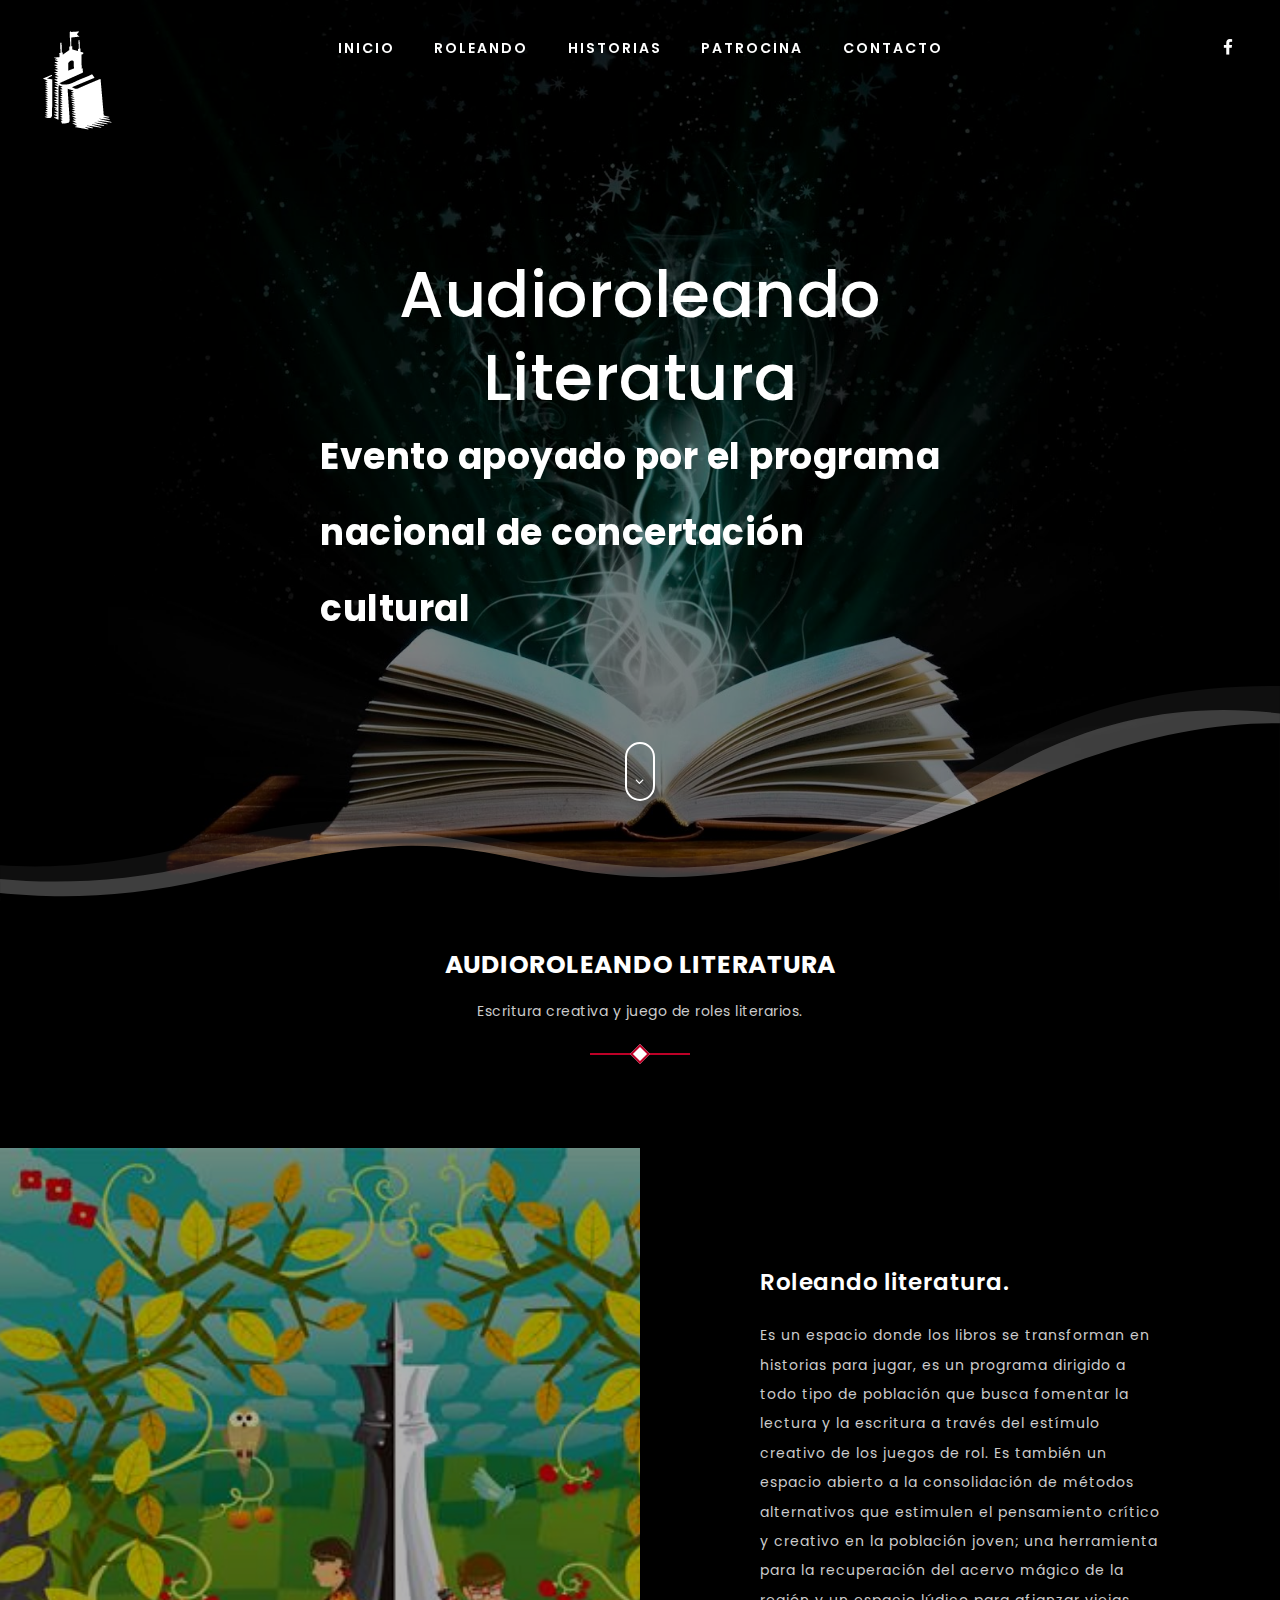
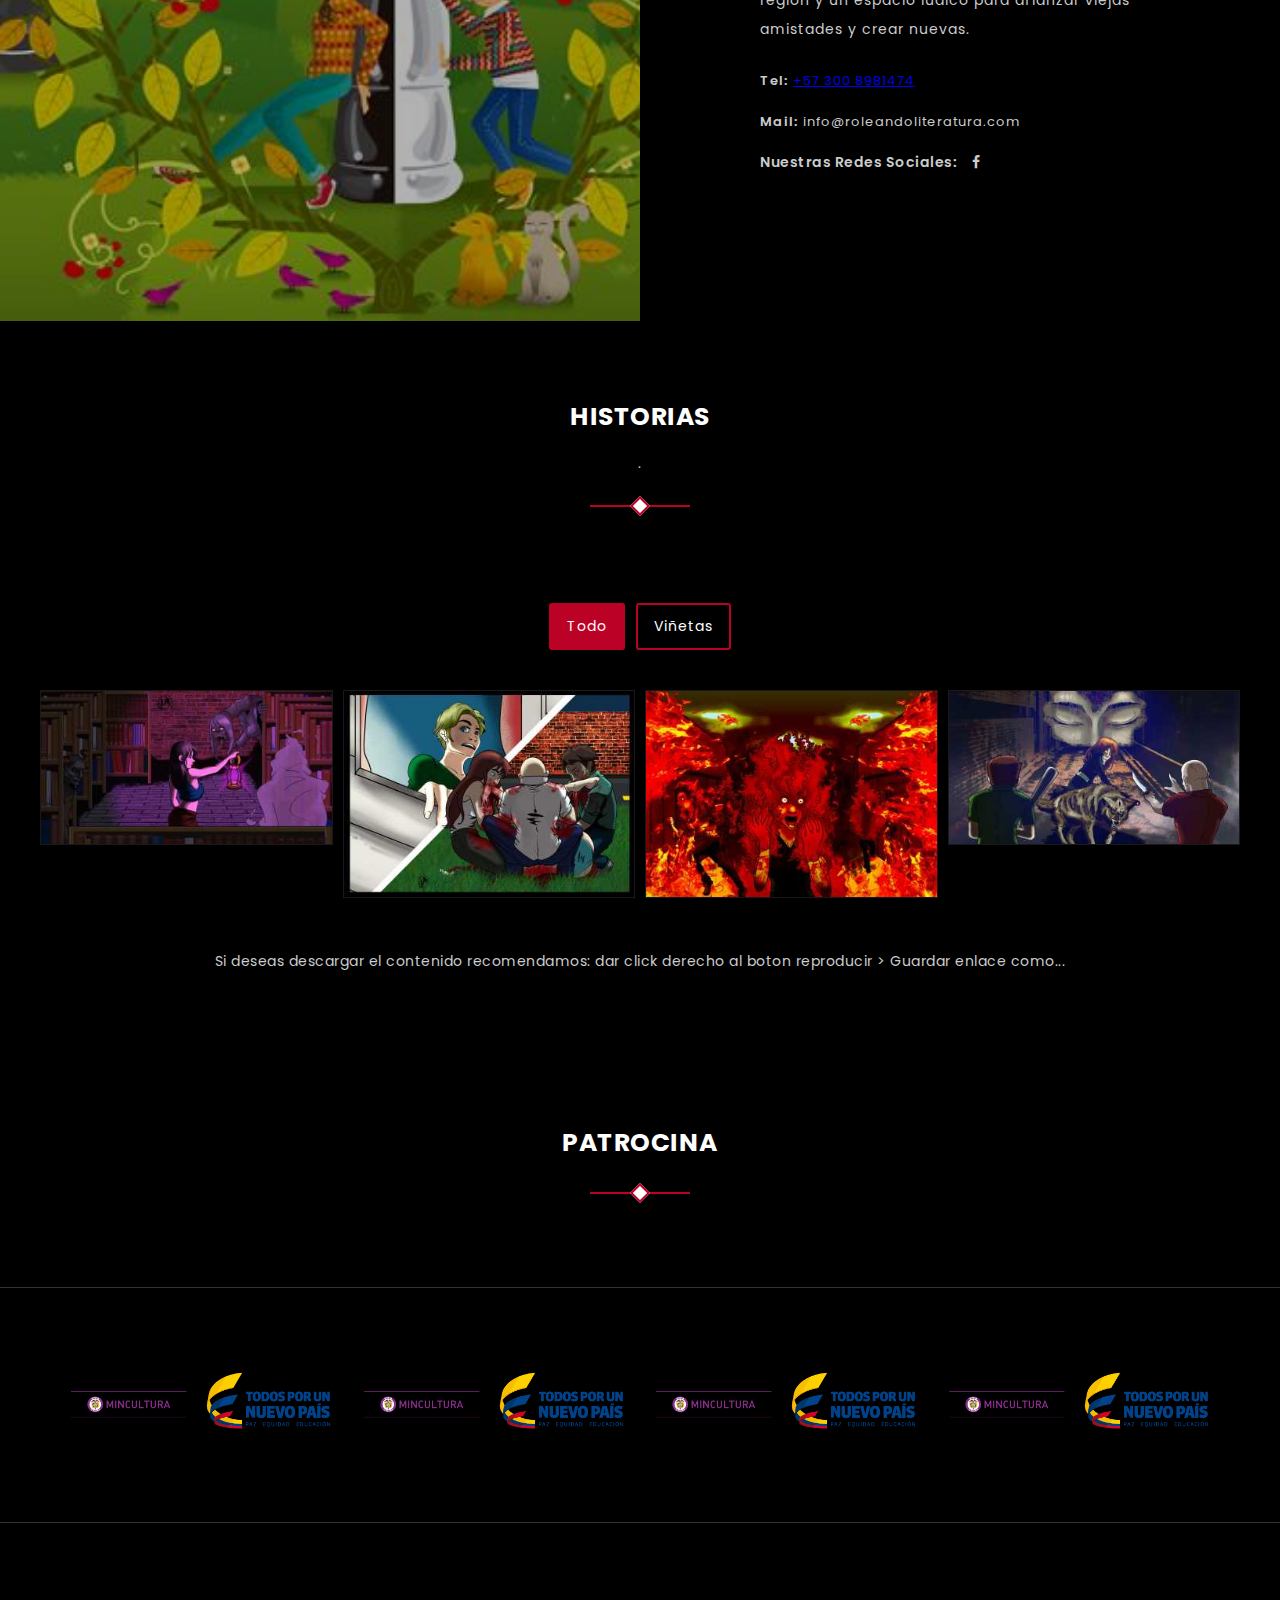
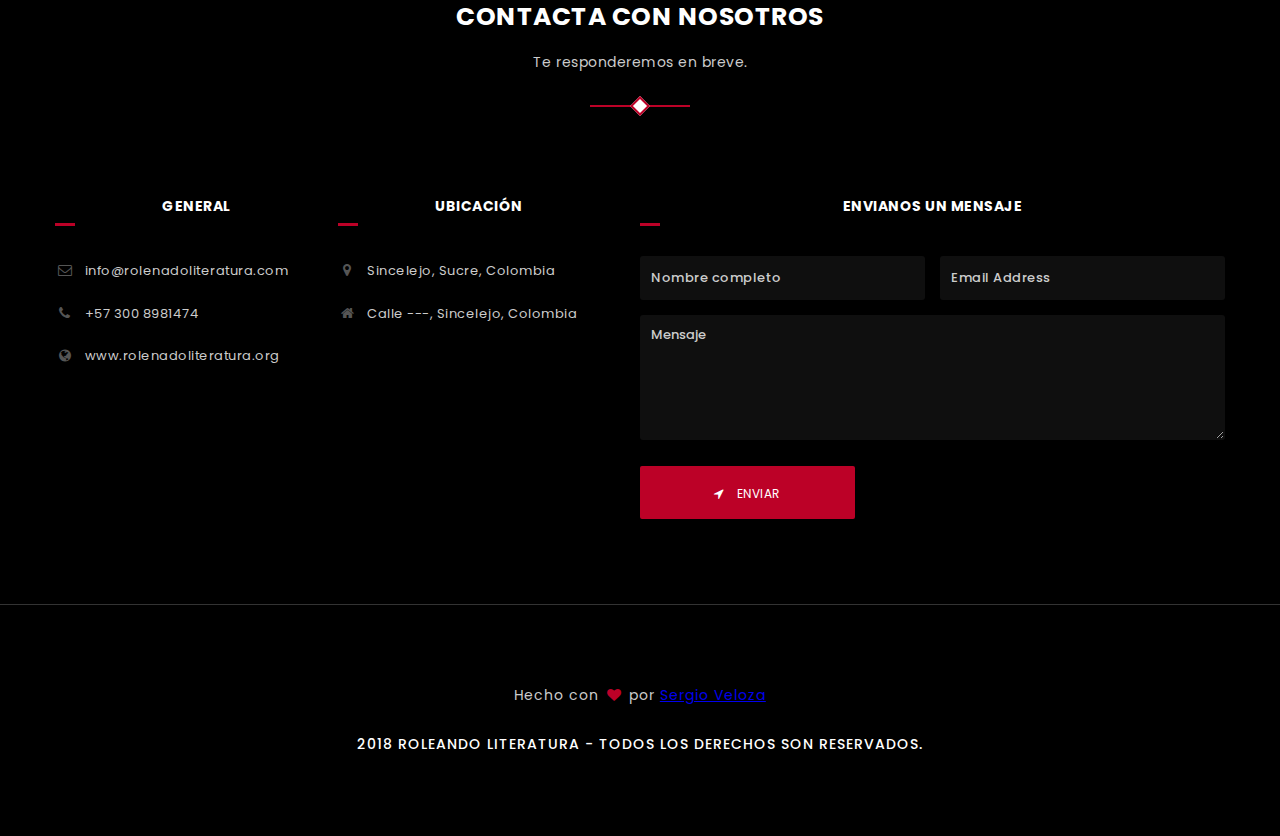
<file: index.html>
<!DOCTYPE html>
<!--[if IE 8 ]><html class="ie ie8" lang="es"> <![endif]-->
<!--[if (gte IE 9)|!(IE)]><!-->
<html lang="es">
<!--<![endif]-->

<head>
    <!-- Global site tag (gtag.js) - Google Analytics -->
    <script async src="https://www.googletagmanager.com/gtag/js?id=UA-127805390-1"></script>
    <script>
        window.dataLayer = window.dataLayer || [];
        function gtag(){dataLayer.push(arguments);}
        gtag('js', new Date());
        gtag('config', 'UA-127805390-1');
    </script>
    <meta http-equiv="Content-Type" content="text/html; charset=utf-8" />
    <meta name="description" content="Es un espacio donde los libros se transforman en historias para jugar, es un programa dirigido a todo tipo de población que busca fomentar la lectura y la escritura a través del estímulo creativo de los juegos de rol. Es también un espacio abierto a la consolidación de métodos alternativos que estimulen el pensamiento crítico y creativo en la población joven; una herramienta para la recuperación del acervo mágico de la región y un espacio lúdico para afianzar viejas amistades y crear nuevas.">
    <meta name="author" content="Sergio Veloza">
    <meta name="viewport" content="width=device-width, initial-scale=1, maximum-scale=1">
    <title>Audiroleando Literatura</title>
    <link rel="shortcut icon" href="img/favicon.ico" />
    <!-- STYLES -->
    <link href="https://fonts.googleapis.com/css?family=Poppins:300,300i,400,400i,500,500i,600,600i,700,700i,800,800i,900,900i" rel="stylesheet">
    <link rel="stylesheet" type="text/css" href="css/plugins.css" />
    <link rel="stylesheet" type="text/css" href="css/style.css" />
    <!--[if lt IE 9]> <script type="text/javascript" src="js/modernizr.custom.js"></script> <![endif]-->
    <!-- /STYLES -->
</head>

<body>
    <!-- WRAPPER ALL -->
    <!-- HEADER -->
    <header class="macro_tm_header">
        <div class="in">
            <div class="in_relative">
                <div class="logo">
                    <a class="light" href="#"><img src="img/logo/RoleandoB.png" alt="" /></a>
                    <a class="dark" href="#"><img src="img/logo/RoleandoA.png" alt="" /></a>
                </div>
                <div class="navigation_list_wrap">
                    <div class="menu">
                        <ul class="anchor_nav">
                            <li><a href="#home">Inicio</a></li>
                            <li><a href="#about">Roleando</a></li>
                            <li><a href="#historias">Historias</a></li>
                            <li><a href="#partner">Patrocina</a></li>
                            <li><a href="#contact">Contacto</a></li>
                        </ul>
                    </div>
                    <div class="social_icons">
                        <ul>
                            <li class="icon"><a href="https://www.facebook.com/Roleando-literatura-632943983398145/"><i class="xcon-facebook"></i></a></li>
                        </ul>
                    </div>
                    <div class="macro_tm_trigger">
                        <div class="hamburger hamburger--collapse-r">
                            <div class="hamburger-box">
                                <div class="hamburger-inner"></div>
                            </div>
                        </div>
                    </div>
                </div>
            </div>
        </div>
        <!-- MOBILE MENU -->
        <div class="macro_tm_mobile_menu_wrap">
            <ul class="anchor_nav">
                <li><a href="#home">Inicio</a></li>
                <li><a href="#about">Roleando</a></li>
                <li><a href="#historias">Historias</a></li>
                <li><a href="#partner">Patrocina</a></li>
                <li><a href="#contact">Contacto</a></li>
            </ul>
        </div>
    </header>
    <!-- /HEADER -->
    <!-- CONTENT -->
    <div class="macro_tm_content">
        <!-- HOME -->
        <div class="macro_tm_section" id="home">
            <div class="macro_tm_top_bg_wrap home">
                <div class="top_bg">
                    <div class="overlay_image home jarallax" data-speed=".22"></div>
                    <div class="overlay_color home"></div>
                </div>
                <div class="top_bg_content home">
                    <div class="marketify_text_slideshow">
                        <div class="slide current">
                            <h1 class="title">Audioroleando Literatura</h1>
                            <h2 style="color:#FFFFFF">Evento apoyado por el programa nacional de concertación cultural</h2>
                        </div>
                    </div>
                    <div class="down">
                        <div class="in anchor">
                            <a href="#about"><span class="animated"><i class="xcon-angle-down"></i></span></a>
                        </div>
                    </div>
                    <div class="effectiv">
                        <img class="svg" src="img/svg/divider1.svg" alt="" />
                    </div>
                    </div>
                </div>
            </div>
            <!-- /HOME -->
            <!-- ABOUT -->
            <div class="macro_tm_section" id="about">
                <div class="macro_tm_title_holder about">
                    <span class="title_section">Audioroleando Literatura</span>
                    <span class="title_definition">Escritura creativa y juego de roles literarios.</span>
                    <span class="line"></span>
                </div>
                <div class="macro_tm_about_me_wrap">
                    <div class="my_image main">
                        <div class="overlay_about"></div>
                    </div>
                    <div class="image_definition">
                        <div class="name_holder">
                            <h3>Roleando literatura.</h3>
                        </div>
                        <div class="description">
                            <p>Es un espacio donde los libros se transforman en historias para jugar, es un programa dirigido a todo tipo de población que busca fomentar la lectura y la escritura a través del estímulo creativo de los juegos de rol. Es también un espacio abierto a la consolidación de métodos alternativos que estimulen el pensamiento crítico y creativo en la población joven; una herramienta para la recuperación del acervo mágico de la región y un espacio lúdico para afianzar viejas amistades y crear nuevas.</p>
                        </div>
                        <div class="contact_author">
                            <p class="phone"><label>Tel:</label><span><a href="tel:+573008981474">+57 300 8981474</a></span></p>
                            <p class="mail"><label>Mail:</label><a href="mailto:info@roleandoliteratura.com">info@roleandoliteratura.com</a></p>
                            <label class="social">Nuestras Redes Sociales:</label>
                            <ul>
                                <li>
                                    <a href="https://www.facebook.com/Roleando-literatura-632943983398145/"><i class="xcon-facebook"></i></a>
                                </li>
                            </ul>
                        </div>
                    </div>
                </div>
                <!-- Historias -->
                <div class="macro_tm_section" id="historias">
                    <div class="macro_tm_portfolio_wrap">
                        <div class="macro_tm_title_holder portfolio_filter">
                            <span class="title_section">Historias</span>
                            <span class="title_definition">.</span>
                            <span class="line"></span>
                        </div>
                        <div class="macro_tm_portfolio_wrap" data-col="4" data-space="10" data-lightbox-gallery="on" data-hover-img="scale" data-overlay-bgcolor="transDark" data-text-hor-pos="center" data-text-ver-pos="middle" data-hover-animate="zoomIn" data-round="e" data-animation="woop" data-delay="300">
                            <ul class="macro_tm_portfolio_filter">
                                <li><a href="#" class="current" data-filter="*">Todo</a></li>
                                <li><a href="#" data-filter=".vinetas">Viñetas</a></li>
                                <!--<li><a href="#" data-filter=".people">People</a></li>
                                <li><a href="#" data-filter=".nature">Nature</a></li>
                                <li><a href="#" data-filter=".animal">Animal</a></li>
                                <li><a href="#" data-filter=".video">Video</a></li>-->
                            </ul>
                            <ul class="macro_tm_portfolio_list gallery_zoom">
                                <li class="vinetas">
                                    <article class="item_holder">
                                        <img class="image" src="img/portfolio/primero/preview/bibliotecaoscura-min.jpg" alt="">
                                        <div class="overlay">
                                            <div class="clickable_wrap">
                                                <a class="zoom" href="img/portfolio/primero/hd/bibliotecaoscura.jpg"><img class="svg" src="img/svg/zoom.svg" alt="" />
                                                    <span class="definition_icon zoom">Zoom</span>
                                                </a>
                                                <a class="gownload" href="img/portfolio/primero/hd/bibliotecaoscura.jpg" download="BibliotecaOscura">
                                                    <img class="svg" src="img/svg/download2.svg" alt="" />
                                                    <span class="definition_icon download">Descargar</span>
                                                </a>
                                                <a class="play" href="audio/Biblioteca.mp3" target="_blank"><img class="svg" src="img/svg/play.svg" alt="" />
                                                     <span class="definition_icon play">Reproducir</span>
                                                </a>
                                            </div>
                                            <div class="portfolio_title">
                                                <h5 class="title_name"><a href="#">Historias de Princesas</a></h5>
                                            </div>
                                        </div>
                                    </article>
                                </li>
                                <li class="vinetas">
                                    <article class="item_holder">
                                        <img class="image" src="img/portfolio/primero/preview/conlaculpaenalto-min.jpg" alt="">
                                        <div class="overlay">
                                            <div class="clickable_wrap">
                                                <a class="zoom" href="img/portfolio/primero/hd/conlaculpaenalto.jpg"><img class="svg" src="img/svg/zoom.svg" alt="" />
                                                    <span class="definition_icon zoom">Zoom</span>
                                                    </a>
                                                <a class="gownload" href="#">
                                                    <img class="svg" src="img/svg/download2.svg" alt="" />
                                                    <span class="definition_icon download">Descargar</span>
                                                </a>
                                                <a class="play" href="audio/Biblioteca.mp3" target="_blank"><img class="svg" src="img/svg/play.svg" alt="" />
                                                    <span class="definition_icon play">Reproducir</span>
                                                </a>
                                            </div>
                                            <div class="portfolio_title">
                                                <h5 class="title_name"><a href="#">Con la culpa en alto</a></h5>
                                            </div>
                                        </div>
                                    </article>
                                </li>
                                <li class="vinetas">
                                    <article class="item_holder">
                                        <img class="image" src="img/portfolio/primero/preview/elpuebloenllamasinf-min.jpg" alt="">
                                        <div class="overlay">
                                            <div class="clickable_wrap">
                                                <a class="zoom" href="img/portfolio/primero/hd/elpuebloenllamasinf.jpg"><img class="svg" src="img/svg/zoom.svg" alt="" />
                                                    <span class="definition_icon zoom">Zoom</span>
                                                </a>
                                                <a class="gownload" href="#">
                                                    <img class="svg" src="img/svg/download2.svg" alt="" />
                                                    <span class="definition_icon download">Descargar</span>
                                                </a>
                                                <a class="play" href="audio/Fuego.mp3" target="_blank"><img class="svg" src="img/svg/play.svg" alt="" />
                                                    <span class="definition_icon play">Reproducir</span>
                                                </a>
                                            </div>
                                            <div class="portfolio_title">
                                                <h5 class="title_name"><a href="#">El pueblo en llamas</a></h5>
                                            </div>
                                        </div>
                                    </article>
                                </li>
                                <li class="vinetas">
                                    <article class="item_holder">
                                        <img class="image" src="img/portfolio/primero/preview/enuncallejonoscuro-min.jpg" alt="">
                                        <div class="overlay">
                                            <div class="clickable_wrap">
                                                <a class="zoom" href="img/portfolio/primero/hd/enuncallejonoscuro.jpg"><img class="svg" src="img/svg/zoom.svg" alt="" />
                                                    <span class="definition_icon zoom">Zoom</span>
                                                </a>
                                                <a class="gownload" href="#">
                                                    <img class="svg" src="img/svg/download2.svg" alt="" />
                                                    <span class="definition_icon download">Descargar</span>
                                                </a>
                                                <a class="play" href="audio/Biblioteca.mp3" target="_blank"><img class="svg" src="img/svg/play.svg" alt="" />
                                                    <span class="definition_icon play">Reproducir</span>
                                                </a>
                                            </div>
                                            <div class="portfolio_title">
                                                <h5 class="title_name"><a href="#">En un callejón oscuro</a></h5>
                                            </div>
                                        </div>
                                    </article>
                                </li>
                            </ul>
                        </div>
                        <div class="macro_tm_title_holder about">
                            <span class="title_definition">Si deseas descargar el contenido recomendamos: dar click derecho al boton reproducir > Guardar enlace como...</span>
                        </div>
                    </div>
                </div>
                <!--/historias -->
                <!-- PARTNER -->
                <div class="macro_tm_title_holder partner" id="partner">
                    <span class="title_section">Patrocina</span>
                    <span class="line"></span>
                </div>
                <div class="macro_tm_section">
                    <div class="macro_tm_parners_wrap">
                        <div class="macro_tm_list_wrap section_partners" data-column="" data-space="">
                            <div class="container">
                                <ul class="macro_list owl-carousel">
                                    <li class="list_li item">
                                        <div class="list_in">
                                            <img src="img/partners/mincultura.png" alt="#" />
                                        </div>
                                    </li>
                                </ul>
                            </div>
                        </div>
                    </div>
                </div>
                <!-- /PARTNER -->
                <!-- CONTACT -->
                <div class="macro_tm_section" id="contact">
                    <div class="macro_tm_contact_wrap">
                        <div class="macro_tm_title_holder contact">
                            <span class="title_section">Contacta con nosotros</span>
                            <span class="title_definition">Te responderemos en breve.</span>
                            <span class="line"></span>
                        </div>
                        <div class="container">
                            <div class="in">
                                <div class="left">
                                    <div class="general">
                                        <span class="title">General</span>
                                        <span class="line"></span>
                                        <ul>
                                            <li><i class="xcon-mail"></i><a href="#">info@rolenadoliteratura.com</a></li>
                                            <li><i class="xcon-phone"></i><span><a href="tel:+573008981474">+57 300 8981474</a></span></li>
                                            <li><i class="xcon-globe"></i><a href="#">www.rolenadoliteratura.org</a></li>
                                        </ul>
                                    </div>
                                    <div class="general willow">
                                        <span class="title">Ubicación</span>
                                        <span class="line"></span>
                                        <ul>
                                            <li><i class="xcon-location"></i><span>Sincelejo, Sucre, Colombia</span></li>
                                            <li><i class="xcon-home"></i><span>Calle ---, Sincelejo, Colombia</span></li>
                                        </ul>
                                    </div>
                                    <div class="general instagram">
                                    </div>
                                </div>
                                <div class="right">
                                    <div class="general">
                                        <span class="title">Envianos un mensaje</span>
                                        <span class="line"></span>
                                    </div>
                                    <div class="contact">
                                        <form action="http://frenify.com/" method="post" class="contact_form" id="contact_form">
                                            <div class="returnmessage" data-success="Your message has been received, We will contact you soon."></div>
                                            <div class="empty_notice"><span>Por favor completa los campos</span></div>
                                            <div class="input_wrap">
                                                <ul>
                                                    <li>
                                                        <div class="inner">
                                                            <input id="name" type="text" placeholder="Nombre completo" />
                                                        </div>
                                                    </li>
                                                    <li>
                                                        <div class="inner">
                                                            <input id="email" type="text" placeholder="Email Address" />
                                                        </div>
                                                    </li>
                                                    <li>
                                                        <div class="inner">
                                                            <textarea id="message" placeholder="Mensaje"></textarea>
                                                        </div>
                                                    </li>
                                                </ul>
                                                <a id="send_message" class="send_message" href="#"><i class="xcon-direction"></i>Enviar</a>
                                            </div>
                                        </form>
                                    </div>
                                </div>
                            </div>
                        </div>
                    </div>
                </div>
                <!-- /CONTACT -->
            </div>
            <!-- /CONTENT -->
            <!-- FOOTER -->
            <footer class="macro_tm_footer">
                <div class="macro_tm_footer_copyright">
                    <p class="made">Hecho con <i class="xcon-heart"></i> por <a href="http://www.sergioveloza.com">Sergio Veloza</a></p>
                    <p class="copyright">2018 Roleando Literatura - Todos los derechos son reservados.</p>
                </div>
            </footer>
            <!-- /FOOTER -->
            <a class="macro_tm_totop" href="#"><i class="xcon-angle-up"></i></a>
        </div>
        <!-- / WRAPPER ALL -->
        <!-- SCRIPTS -->
        <script src="js/jquery.js"></script>
        <!--[if lt IE 10]> <script type="text/javascript" src="js/ie8.js"></script> <![endif]-->
        <script src="js/plugins.js"></script>
        <script src="js/init.js"></script>
        <!-- /SCRIPTS -->
</body>

</html>
</file>
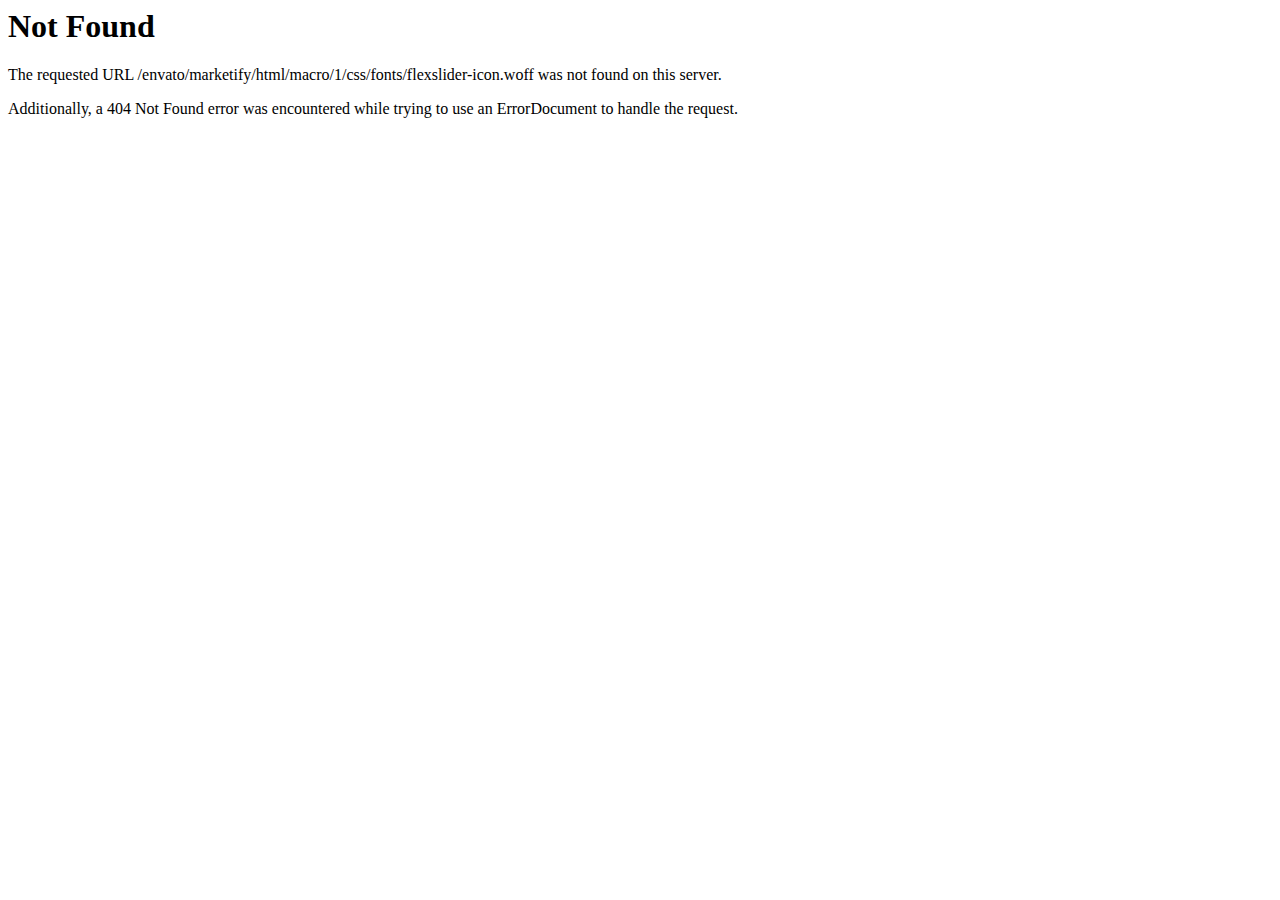
<file: css/fonts/flexslider-icon-2.html>
<!DOCTYPE HTML PUBLIC "-//IETF//DTD HTML 2.0//EN">
<html><head>
<title>404 Not Found</title>
</head><body>
<h1>Not Found</h1>
<p>The requested URL /envato/marketify/html/macro/1/css/fonts/flexslider-icon.woff was not found on this server.</p>
<p>Additionally, a 404 Not Found
error was encountered while trying to use an ErrorDocument to handle the request.</p>
</body></html>
</file>
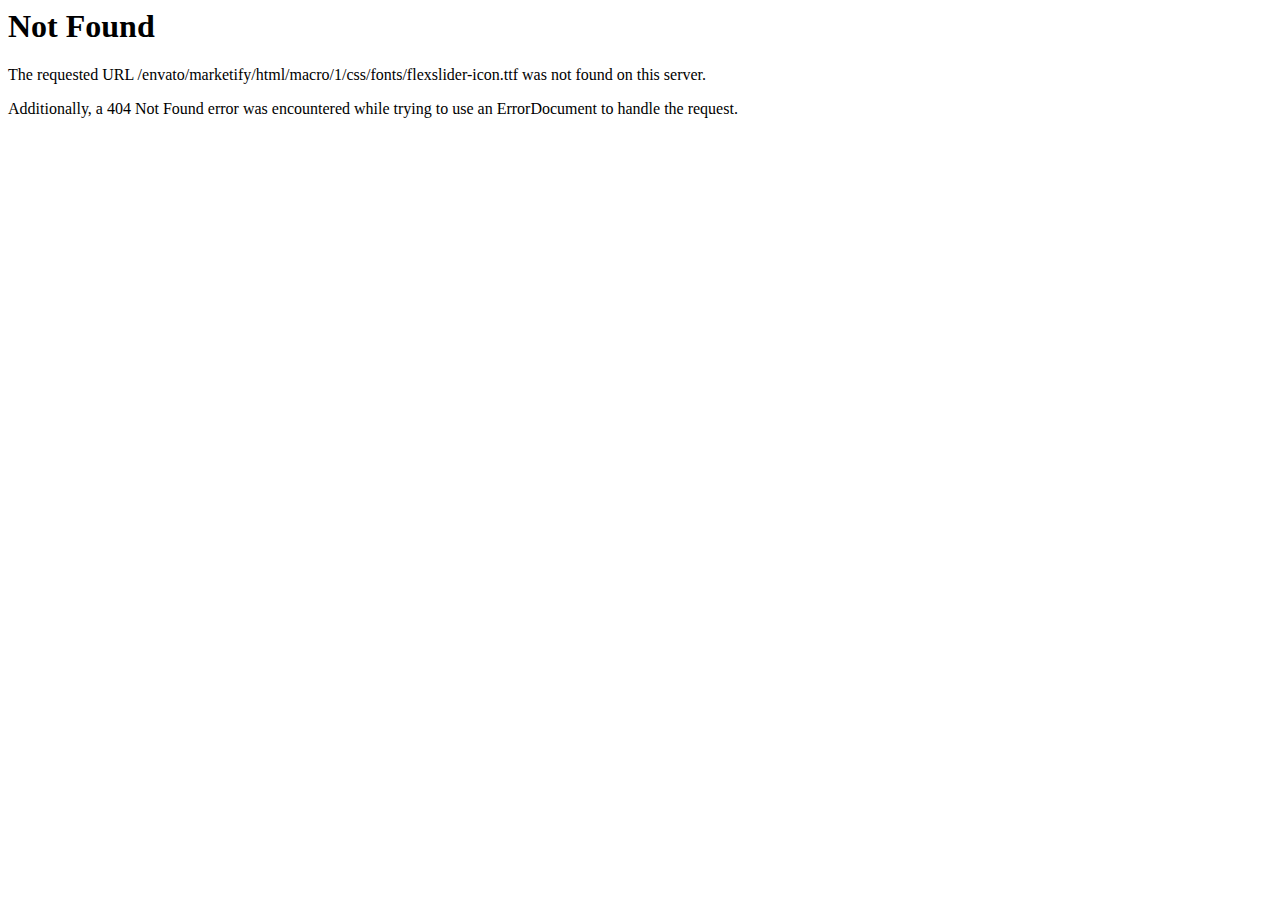
<file: css/fonts/flexslider-icon-3.html>
<!DOCTYPE HTML PUBLIC "-//IETF//DTD HTML 2.0//EN">
<html><head>
<title>404 Not Found</title>
</head><body>
<h1>Not Found</h1>
<p>The requested URL /envato/marketify/html/macro/1/css/fonts/flexslider-icon.ttf was not found on this server.</p>
<p>Additionally, a 404 Not Found
error was encountered while trying to use an ErrorDocument to handle the request.</p>
</body></html>
</file>
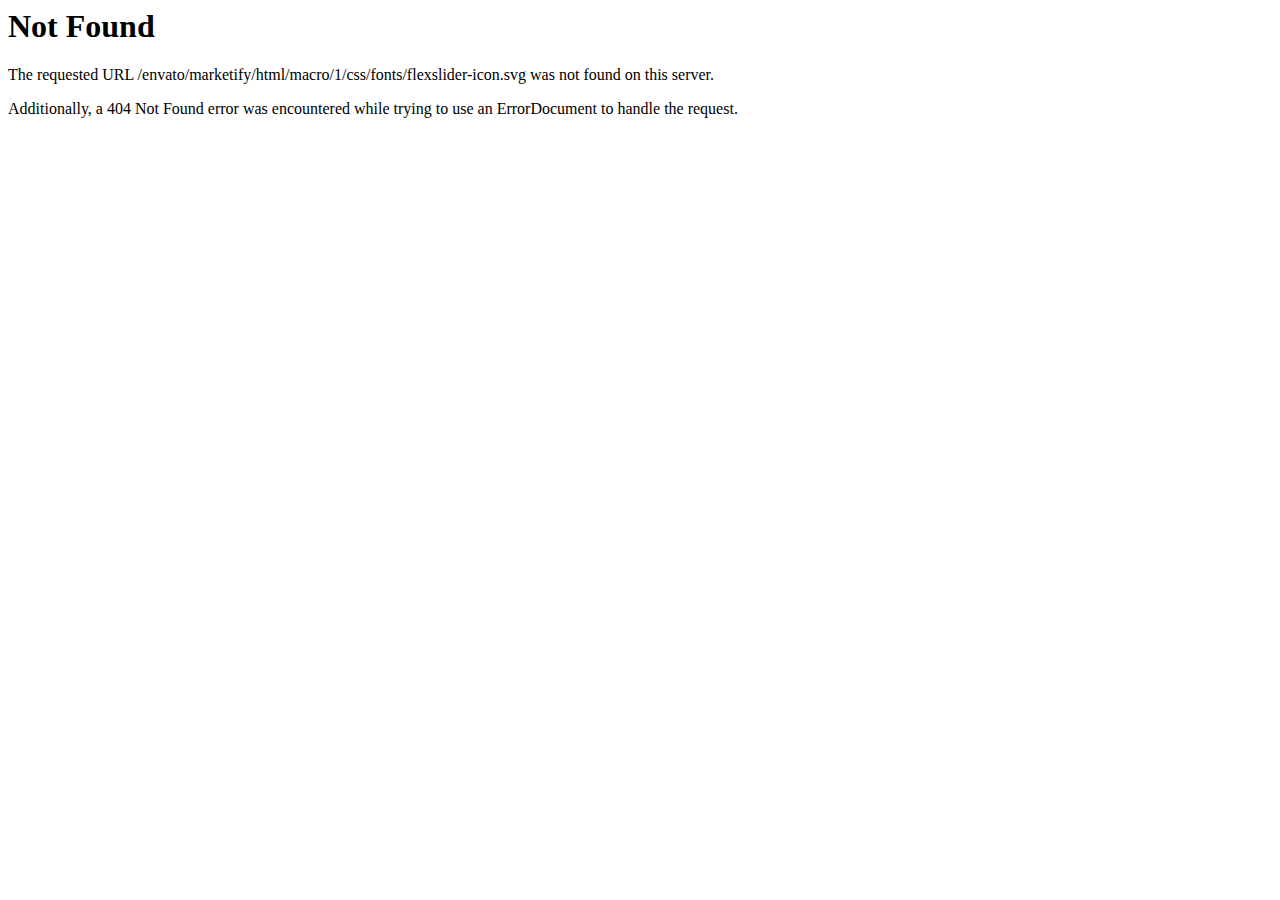
<file: css/fonts/flexslider-icon-4.html>
<!DOCTYPE HTML PUBLIC "-//IETF//DTD HTML 2.0//EN">
<html><head>
<title>404 Not Found</title>
</head><body>
<h1>Not Found</h1>
<p>The requested URL /envato/marketify/html/macro/1/css/fonts/flexslider-icon.svg was not found on this server.</p>
<p>Additionally, a 404 Not Found
error was encountered while trying to use an ErrorDocument to handle the request.</p>
</body></html>
</file>
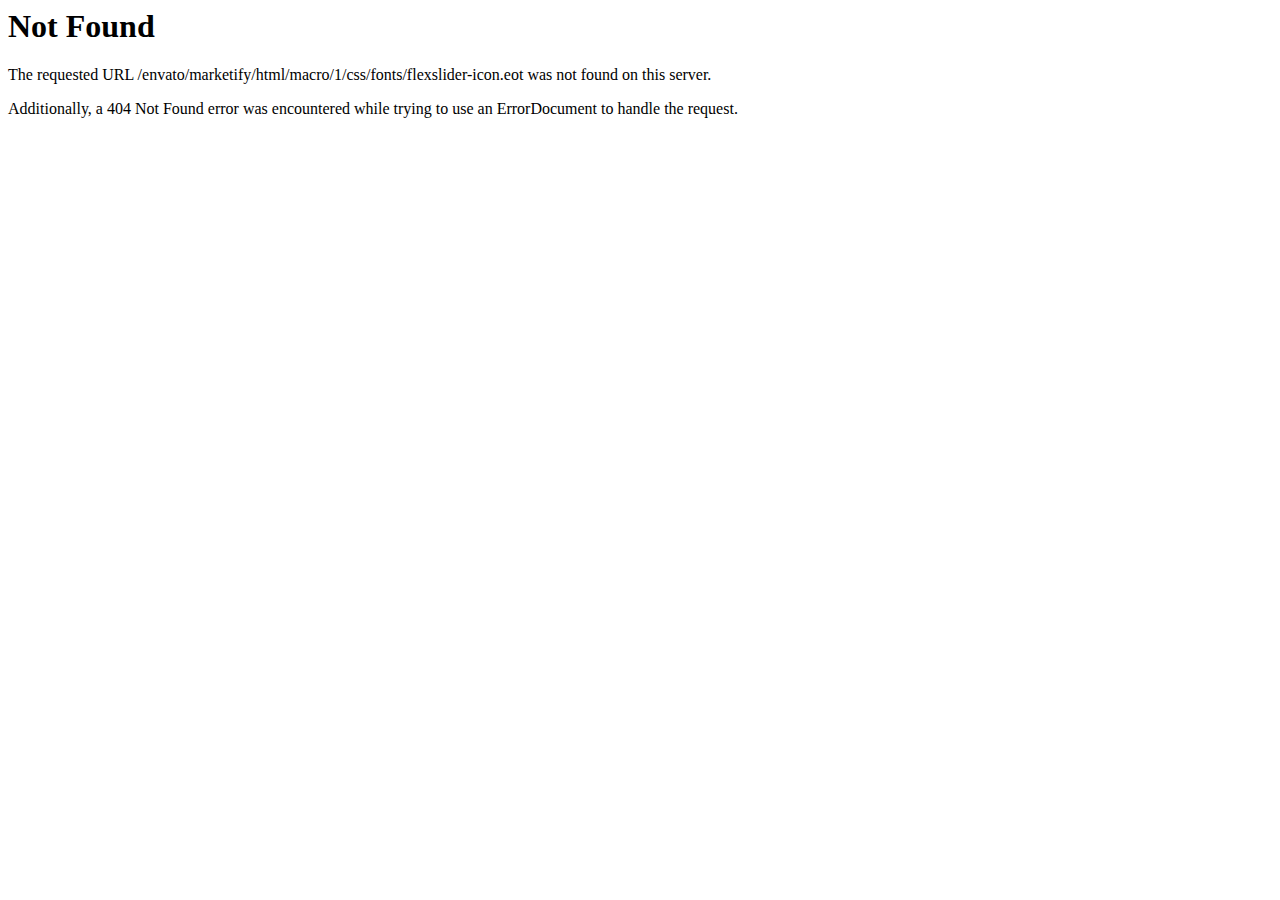
<file: css/fonts/flexslider-icon.html>
<!DOCTYPE HTML PUBLIC "-//IETF//DTD HTML 2.0//EN">
<html><head>
<title>404 Not Found</title>
</head><body>
<h1>Not Found</h1>
<p>The requested URL /envato/marketify/html/macro/1/css/fonts/flexslider-icon.eot was not found on this server.</p>
<p>Additionally, a 404 Not Found
error was encountered while trying to use an ErrorDocument to handle the request.</p>
</body></html>
</file>
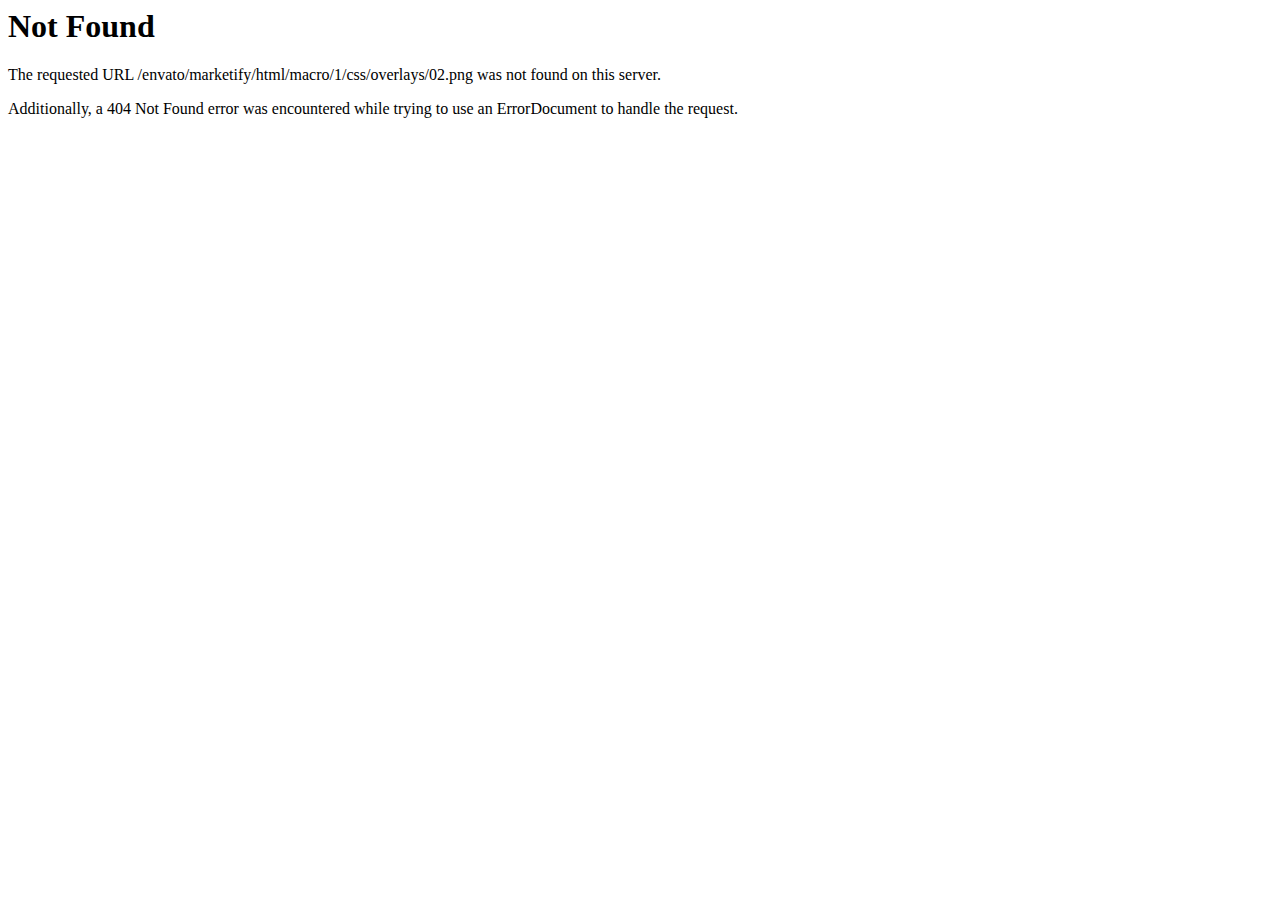
<file: css/overlays/02.html>
<!DOCTYPE HTML PUBLIC "-//IETF//DTD HTML 2.0//EN">
<html><head>
<title>404 Not Found</title>
</head><body>
<h1>Not Found</h1>
<p>The requested URL /envato/marketify/html/macro/1/css/overlays/02.png was not found on this server.</p>
<p>Additionally, a 404 Not Found
error was encountered while trying to use an ErrorDocument to handle the request.</p>
</body></html>
</file>
<file: css/plugins.css>
/*
This file is made by marketify (2018)
This css file includes all base styles and template's main color (in this tempalte main color is pink(#f00a77)). 
Template's main color styles located at the bottom of this file.

01) BASE
02) FORM ELEMENTS
03) FONTELLO
04) SKELETON OR GRID
05) PERFECT SCROLLBAR
06) FLEXSLIDER
07) MAGNIFIC POPUP
08) OWL CAROUSEL
09) LETTER EFFECT
10) NAV ANCHOR
11) ANIMATION

*/

/*------------------------------------------------------------------*/ 
/*	01) BASE
/*------------------------------------------------------------------*/
html,body,div,span,applet,object,iframe,h1,h2,h3,h4,h5,h6,p,blockquote,pre,a,abbr,acronym,address,big,cite,code,del,dfn,em,font,ins,kbd,q,s,samp,small,strike,strong,sub,sup,tt,var,b,u,i,center,dl,dt,dd,ol,ul,li,fieldset,form,label,legend,table,caption,tbody,tfoot,thead,tr,th,td
	{
	background: transparent;
	border: 0;
	margin: 0;
	padding: 0;
	vertical-align: baseline;
	outline: none;
}

article, aside, details, figcaption, figure, footer, header, hgroup, nav, section {
    display: block;
}

blockquote {
	quotes: none;
}

blockquote:before,blockquote:after {
	content: '';
	content: none;
}
ul, ol{
	margin:0px;	
}
ul li, ol li{
	margin-bottom:0px;
}
img{
	vertical-align:middle;
	max-width:100%;
}
iframe{
	max-width:100%;
}
del {
	text-decoration: line-through;
}
a, i{
	border:none;
}
a:hover{text-decoration:none;}

h1, h2, h3, h4, h5, h6{
	font-weight:700;
	color:#333;
	margin-bottom:20px;
}
h1 { font-size: 45px; }
h2 { font-size: 36px; }
h3 { font-size: 30px; }
h4 { font-size: 24px; }
h5 { font-size: 20px; }
h6 { font-size: 16px; }

table{
	width:100%;
	max-width:100%;
	text-align:left;
	border-collapse: collapse;
	border-spacing: 0px;
	margin-bottom:15px;
	color:#999;
	border:1px solid #eee;
}
table tr{
	border:1px solid #eee;
}
table th{
	vertical-align:top;
	color:#333;
	background:none;
	font-size:16px;
	font-weight:normal;
	padding:15px 10px;
	border:1px solid #eee;
}
table td{
	vertical-align:top;
	padding:10px;
	border:1px solid #eee;
}

code, pre {
	padding: 10px;
	padding-bottom: 0;
	border-left: 3px solid #6FBF71;
	border-bottom: 1px solid transparent;
	background: #f7f7f7;
	overflow-x:scroll;
}

pre{
	display: block;	
	word-break: break-all;
	word-wrap: break-word;
}
pre code { white-space: pre-wrap; }

p{
	letter-spacing:1px;
}
.space10{width:100%; float:left; clear:both; margin-bottom:10px;}
.space20{width:100%; float:left; clear:both; margin-bottom:20px;}
.space30{width:100%; float:left; clear:both; margin-bottom:30px;}
.space40{width:100%; float:left; clear:both; margin-bottom:40px;}
.space50{width:100%; float:left; clear:both; margin-bottom:50px;}
.space60{width:100%; float:left; clear:both; margin-bottom:60px;}
.space70{width:100%; float:left; clear:both; margin-bottom:70px;}
.space80{width:100%; float:left; clear:both; margin-bottom:80px;}
.space90{width:100%; float:left; clear:both; margin-bottom:90px;}
.space100{width:100%; float:left; clear:both; margin-bottom:100px;}
.space200{width:100%; float:left; clear:both; margin-bottom:200px;}
.space300{width:100%; float:left; clear:both; margin-bottom:300px;}
.space400{width:100%; float:left; clear:both; margin-bottom:400px;}
.space500{width:100%; float:left; clear:both; margin-bottom:500px;}
.space1000{width:100%; float:left; clear:both; margin-bottom:1000px;}

/*------------------------------------------------------------------*/ 
/*	02) FORM ELEMENTS
/*------------------------------------------------------------------*/

textarea{
	border-radius:0;
	font-size:13px;
	color:#333;
	resize:vertical;
	font-family:"Poppins";
	
	-webkit-box-sizing: border-box; /* Safari/Chrome, other WebKit */
	-moz-box-sizing: border-box;    /* Firefox, other Gecko */
	-ms-box-sizing: border-box;     /* IE 10 + */
	box-sizing: border-box;         /* Opera/IE 8+ */
	
	line-height:1.4;
	padding:10px!important;
	width:100%;
	border:1px solid #eee;
	
	-webkit-transition: all .3s ease;
	   -moz-transition: all .3s ease;
	    -ms-transition: all .3s ease;
	     -o-transition: all .3s ease;
	        transition: all .3s ease;
}
input[type="text"],
input[type="password"],
input[type="datetime"],
input[type="datetime-local"],
input[type="date"],
input[type="month"],
input[type="time"],
input[type="week"],
input[type="number"],
input[type="email"],
input[type="url"],
input[type="search"],
input[type="tel"],
input[type="color"],
.uneditable-input {
	border-radius:0;
	font-size:13px;
	min-width:220px;
	color:#333;
	letter-spacing:0.5px;
	
	-webkit-box-sizing: border-box; /* Safari/Chrome, other WebKit */
	-moz-box-sizing: border-box;    /* Firefox, other Gecko */
	-ms-box-sizing: border-box;     /* IE 10 + */
	box-sizing: border-box;         /* Opera/IE 8+ */
	
	font-family:"Poppins";
	
	line-height:1.6;
	padding:10px!important;
	height:44px;
	vertical-align:middle;
	border:1px solid #eee;
	
	-webkit-transition: all .3s ease;
	   -moz-transition: all .3s ease;
	    -ms-transition: all .3s ease;
	     -o-transition: all .3s ease;
	        transition: all .3s ease;
}

textarea:focus,
input[type="text"]:focus,
input[type="password"]:focus,
input[type="datetime"]:focus,
input[type="datetime-local"]:focus,
input[type="date"]:focus,
input[type="month"]:focus,
input[type="time"]:focus,
input[type="week"]:focus,
input[type="number"]:focus,
input[type="email"]:focus,
input[type="url"]:focus,
input[type="search"]:focus,
input[type="tel"]:focus,
input[type="color"]:focus,
.uneditable-input:focus {
	border-color:#ccc;
	background:#eee;
}

input[type="submit"]{
	padding: 13px 15px;
	height: 40px;
	line-height: 1;
	text-transform: uppercase;
	font-size: 13px;
	font-weight: 600;
	text-decoration: none;
	letter-spacing: 0.5px;
	border:none;
	cursor:pointer;
	color: #FFF;
	background:#777;
	
	-webkit-transition: all .3s ease;
	   -moz-transition: all .3s ease;
	    -ms-transition: all .3s ease;
	     -o-transition: all .3s ease;
	        transition: all .3s ease;
}
input[type="submit"]:hover{
	background:#444;
}
select{
	padding:8px;
	border:2px solid #eee;
}
input[type="button"]{
	cursor:pointer;
	-webkit-transition: all .3s ease;
	   -moz-transition: all .3s ease;
	    -ms-transition: all .3s ease;
	     -o-transition: all .3s ease;
	        transition: all .3s ease;
}

/*------------------------------------------------------------------*/ 
/*	03) FONTELLO
/*------------------------------------------------------------------*/

@font-face {
  font-family: 'xcon';
  src: url('font/xcon8158.eot?4965248');
  src: url('font/xcon8158.eot?4965248#iefix') format('embedded-opentype'),
       url('font/xcon8158.woff2?4965248') format('woff2'),
       url('font/xcon8158.woff?4965248') format('woff'),
       url('font/xcon8158.ttf?4965248') format('truetype'),
       url('font/xcon8158.svg?4965248#xcon') format('svg');
  font-weight: normal;
  font-style: normal;
}
/* Chrome hack: SVG is rendered more smooth in Windozze. 100% magic, uncomment if you need it. */
/* Note, that will break hinting! In other OS-es font will be not as sharp as it could be */
/*
@media screen and (-webkit-min-device-pixel-ratio:0) {
  @font-face {
    font-family: 'xcon';
    src: url('../font/xcon.svg?4965248#xcon') format('svg');
  }
}
*/
 
 [class^="xcon-"]:before, [class*=" xcon-"]:before {
  font-family: "xcon";
  font-style: normal;
  font-weight: normal;
  speak: none;
 
  display: inline-block;
  text-decoration: inherit;
  width: 1em;
  margin-right: .2em;
  text-align: center;
  /* opacity: .8; */
 
  /* For safety - reset parent styles, that can break glyph codes*/
  font-variant: normal;
  text-transform: none;
 
  /* fix buttons height, for twitter bootstrap */
  line-height: 1em;
 
  /* Animation center compensation - margins should be symmetric */
  /* remove if not needed */
  margin-left: .2em;
 
  /* you can be more comfortable with increased icons size */
  /* font-size: 120%; */
 
  /* Font smoothing. That was taken from TWBS */
  -webkit-font-smoothing: antialiased;
  -moz-osx-font-smoothing: grayscale;
 
  /* Uncomment for 3D effect */
  /* text-shadow: 1px 1px 1px rgba(127, 127, 127, 0.3); */
}
 
.xcon-phone:before { content: '\e800'; } /* '' */
.xcon-mail:before { content: '\e801'; } /* '' */
.xcon-globe:before { content: '\e802'; } /* '' */
.xcon-glass:before { content: '\e803'; } /* '' */
.xcon-music:before { content: '\e804'; } /* '' */
.xcon-search:before { content: '\e805'; } /* '' */
.xcon-star:before { content: '\e806'; } /* '' */
.xcon-star-empty:before { content: '\e807'; } /* '' */
.xcon-heart:before { content: '\e808'; } /* '' */
.xcon-cancel-circled:before { content: '\e809'; } /* '' */
.xcon-ok:before { content: '\e80a'; } /* '' */
.xcon-bookmark:before { content: '\e80b'; } /* '' */
.xcon-thumbs-up:before { content: '\e80c'; } /* '' */
.xcon-thumbs-down:before { content: '\e80d'; } /* '' */
.xcon-download:before { content: '\e80e'; } /* '' */
.xcon-upload:before { content: '\e80f'; } /* '' */
.xcon-lock-open:before { content: '\e810'; } /* '' */
.xcon-lock:before { content: '\e811'; } /* '' */
.xcon-bell:before { content: '\e812'; } /* '' */
.xcon-location:before { content: '\e813'; } /* '' */
.xcon-attention:before { content: '\e814'; } /* '' */
.xcon-cog:before { content: '\e815'; } /* '' */
.xcon-resize-full:before { content: '\e816'; } /* '' */
.xcon-resize-small:before { content: '\e817'; } /* '' */
.xcon-resize-horizontal:before { content: '\e818'; } /* '' */
.xcon-resize-vertical:before { content: '\e819'; } /* '' */
.xcon-basket:before { content: '\e81a'; } /* '' */
.xcon-calendar:before { content: '\e81b'; } /* '' */
.xcon-wrench:before { content: '\e81c'; } /* '' */
.xcon-folder:before { content: '\e81d'; } /* '' */
.xcon-folder-open:before { content: '\e81e'; } /* '' */
.xcon-volume-off:before { content: '\e81f'; } /* '' */
.xcon-volume-up:before { content: '\e820'; } /* '' */
.xcon-volume-down:before { content: '\e821'; } /* '' */
.xcon-clock:before { content: '\e822'; } /* '' */
.xcon-zoom-out:before { content: '\e823'; } /* '' */
.xcon-zoom-in:before { content: '\e824'; } /* '' */
.xcon-down-dir:before { content: '\e825'; } /* '' */
.xcon-up-dir:before { content: '\e826'; } /* '' */
.xcon-left-dir:before { content: '\e827'; } /* '' */
.xcon-right-dir:before { content: '\e828'; } /* '' */
.xcon-down-open:before { content: '\e829'; } /* '' */
.xcon-left-open:before { content: '\e82a'; } /* '' */

.xcon-right-open:before { content: '\e82b'; } /* '' */
.xcon-up-open:before { content: '\e82c'; } /* '' */
.xcon-down-big:before { content: '\e82d'; } /* '' */
.xcon-left-big:before { content: '\e82e'; } /* '' */
.xcon-right-big:before { content: '\e82f'; } /* '' */
.xcon-up-big:before { content: '\e830'; } /* '' */
.xcon-play:before { content: '\e831'; } /* '' */
.xcon-spin3:before { content: '\e832'; } /* '' */
.xcon-play-circled2:before { content: '\e833'; } /* '' */
.xcon-pause:before { content: '\e834'; } /* '' */
.xcon-to-end:before { content: '\e835'; } /* '' */
.xcon-to-end-alt:before { content: '\e836'; } /* '' */
.xcon-to-start:before { content: '\e837'; } /* '' */
.xcon-flash:before { content: '\e838'; } /* '' */
.xcon-to-start-alt:before { content: '\e839'; } /* '' */
.xcon-fast-fw:before { content: '\e83a'; } /* '' */
.xcon-fast-bw:before { content: '\e83b'; } /* '' */
.xcon-off:before { content: '\e83c'; } /* '' */
.xcon-check:before { content: '\e83d'; } /* '' */
.xcon-comment:before { content: '\e83e'; } /* '' */
.xcon-chat:before { content: '\e83f'; } /* '' */
.xcon-forward:before { content: '\e840'; } /* '' */
.xcon-eye:before { content: '\e841'; } /* '' */
.xcon-eye-off:before { content: '\e842'; } /* '' */
.xcon-star-half:before { content: '\e843'; } /* '' */
.xcon-heart-empty:before { content: '\e844'; } /* '' */
.xcon-camera:before { content: '\e845'; } /* '' */
.xcon-videocam:before { content: '\e846'; } /* '' */
.xcon-picture:before { content: '\e847'; } /* '' */
.xcon-camera-alt:before { content: '\e848'; } /* '' */
.xcon-video:before { content: '\e849'; } /* '' */
.xcon-home:before { content: '\e84a'; } /* '' */
.xcon-pencil:before { content: '\e84b'; } /* '' */
.xcon-trash-empty:before { content: '\e84c'; } /* '' */
.xcon-camera-1:before { content: '\e84d'; } /* '' */
.xcon-move:before { content: '\f047'; } /* '' */
.xcon-bookmark-empty:before { content: '\f097'; } /* '' */
.xcon-twitter:before { content: '\f099'; } /* '' */
.xcon-facebook:before { content: '\f09a'; } /* '' */
.xcon-rss:before { content: '\f09e'; } /* '' */
.xcon-resize-full-alt:before { content: '\f0b2'; } /* '' */
.xcon-gplus:before { content: '\f0d5'; } /* '' */
.xcon-sort-down:before { content: '\f0dd'; } /* '' */
.xcon-sort-up:before { content: '\f0de'; } /* '' */
.xcon-mail-alt:before { content: '\f0e0'; } /* '' */
.xcon-linkedin:before { content: '\f0e1'; } /* '' */
.xcon-comment-empty:before { content: '\f0e5'; } /* '' */
.xcon-chat-empty:before { content: '\f0e6'; } /* '' */
.xcon-bell-alt:before { content: '\f0f3'; } /* '' */
.xcon-angle-double-left:before { content: '\f100'; } /* '' */
.xcon-angle-double-right:before { content: '\f101'; } /* '' */
.xcon-angle-double-up:before { content: '\f102'; } /* '' */
.xcon-angle-double-down:before { content: '\f103'; } /* '' */
.xcon-angle-left:before { content: '\f104'; } /* '' */
.xcon-angle-right:before { content: '\f105'; } /* '' */
.xcon-angle-up:before { content: '\f106'; } /* '' */
.xcon-angle-down:before { content: '\f107'; } /* '' */
.xcon-desktop:before { content: '\f108'; } /* '' */
.xcon-laptop:before { content: '\f109'; } /* '' */
.xcon-tablet:before { content: '\f10a'; } /* '' */
.xcon-mobile:before { content: '\f10b'; } /* '' */
.xcon-quote-left:before { content: '\f10d'; } /* '' */
.xcon-reply:before { content: '\f112'; } /* '' */
.xcon-folder-empty:before { content: '\f114'; } /* '' */
.xcon-folder-open-empty:before { content: '\f115'; } /* '' */
.xcon-reply-all:before { content: '\f122'; } /* '' */
.xcon-star-half-alt:before { content: '\f123'; } /* '' */
.xcon-direction:before { content: '\f124'; } /* '' */
.xcon-attention-alt:before { content: '\f12a'; } /* '' */
.xcon-mic:before { content: '\f130'; } /* '' */
.xcon-mute:before { content: '\f131'; } /* '' */
.xcon-play-circled:before { content: '\f144'; } /* '' */
.xcon-ok-squared:before { content: '\f14a'; } /* '' */
.xcon-euro:before { content: '\f153'; } /* '' */
.xcon-pound:before { content: '\f154'; } /* '' */
.xcon-dollar:before { content: '\f155'; } /* '' */
.xcon-thumbs-up-alt:before { content: '\f164'; } /* '' */
.xcon-thumbs-down-alt:before { content: '\f165'; } /* '' */
.xcon-youtube-play:before { content: '\f16a'; } /* '' */
.xcon-instagram:before { content: '\f16d'; } /* '' */
.xcon-tumblr:before { content: '\f173'; } /* '' */
.xcon-down:before { content: '\f175'; } /* '' */
.xcon-up:before { content: '\f176'; } /* '' */
.xcon-left:before { content: '\f177'; } /* '' */
.xcon-right:before { content: '\f178'; } /* '' */
.xcon-apple:before { content: '\f179'; } /* '' */
.xcon-dribbble:before { content: '\f17d'; } /* '' */
.xcon-vkontakte:before { content: '\f189'; } /* '' */
.xcon-mail-squared:before { content: '\f199'; } /* '' */
.xcon-google:before { content: '\f1a0'; } /* '' */
.xcon-behance:before { content: '\f1b4'; } /* '' */
.xcon-paper-plane:before { content: '\f1d8'; } /* '' */
.xcon-paper-plane-empty:before { content: '\f1d9'; } /* '' */
.xcon-share:before { content: '\f1e0'; } /* '' */
.xcon-share-squared:before { content: '\f1e1'; } /* '' */
.xcon-cc-visa:before { content: '\f1f0'; } /* '' */
.xcon-cc-mastercard:before { content: '\f1f1'; } /* '' */
.xcon-cc-discover:before { content: '\f1f2'; } /* '' */
.xcon-cc-amex:before { content: '\f1f3'; } /* '' */
.xcon-cc-paypal:before { content: '\f1f4'; } /* '' */
.xcon-cc-stripe:before { content: '\f1f5'; } /* '' */
.xcon-bell-off:before { content: '\f1f6'; } /* '' */
.xcon-bell-off-empty:before { content: '\f1f7'; } /* '' */
.xcon-toggle-off:before { content: '\f204'; } /* '' */
.xcon-toggle-on:before { content: '\f205'; } /* '' */
.xcon-pinterest:before { content: '\f231'; } /* '' */
.xcon-hourglass-o:before { content: '\f250'; } /* '' */
.xcon-trademark:before { content: '\f25c'; } /* '' */
.xcon-registered:before { content: '\f25d'; } /* '' */
.xcon-odnoklassniki:before { content: '\f263'; } /* '' */
.xcon-safari:before { content: '\f267'; } /* '' */
.xcon-chrome:before { content: '\f268'; } /* '' */
.xcon-firefox:before { content: '\f269'; } /* '' */
.xcon-opera:before { content: '\f26a'; } /* '' */
.xcon-internet-explorer:before { content: '\f26b'; } /* '' */
.xcon-vimeo:before { content: '\f27d'; } /* '' */

/*
* 	Responsive grid pixel system - v1.1
* 	Copyright 2017, FriendsLaboratory
*   Author: FriendsLaboratory
* 	Created Date : 01-01-2017
*/
.clearfix{
  *zoom: 1;
  clear:both;
}
.clearfix:before,
.clearfix:after {
  display: table;
  line-height: 0;
  content: "";
}
.clearfix:after {
  clear: both;
}

/*------------------------------------------------------------------*/ 
/*	04) SKELETON OR GRID
/*------------------------------------------------------------------*/

.container {
	max-width: 1250px;
	width:100%;
	margin-left: auto;
	margin-right: auto;
	height:auto;
	padding:0px 40px;
	position:relative;
	clear:both;
	
	-webkit-box-sizing: border-box; /* Safari/Chrome, other WebKit */
	-moz-box-sizing: border-box;    /* Firefox, other Gecko */
	box-sizing: border-box;         /* Opera/IE 8+ */
}
.container.full{
	max-width:100%;
}
.row {
	height:auto;
} 
[class*="fl-col"], .fl-sidebar{
	float: left;
	margin-right: 4%;
}
[class*="fl-col"].float-right{
	float:right;
}
[class*="fl-col"].last, .fl-sidebar.last, [class*="fl-col"].no-space, .fl-col-12{
	margin-right:0px;
}
  
.fl-col-12 {  width: 100%;      }
.fl-col-9  {  width: 74%;       }
.fl-col-8  {  width: 65.3333%;  }
.fl-col-6  {  width: 48%;       }
.fl-col-4  {  width: 30.6666%;  }
.fl-col-3  {  width: 22%;       }
.fl-sidebar  {  width: 30.6666%;     }

.fl-col-9.no-space  {  width: 78%;  }
.fl-col-8.no-space  {  width: 69.3333%;  }
.fl-col-6.no-space  {  width: 52%;  }
.fl-col-4.no-space  {  width: 34.6666%;  }
.fl-col-3.no-space  {  width: 26%;  }

@media (max-width: 1040px) {
.fl-sidebar  {  width: 100%; clear:both; margin-right:0px; padding:50px 0px;  }
.fl-col-8.fix { width:100%; }
.container{padding:0px 20px;}
}

@media (max-width: 768px) {
.fl-col-12 {  width: 100%;  }
.fl-col-9  {  width: 100%;  }
.fl-col-8  {  width: 100%;  }
.fl-col-6  {  width: 100%;  }
.fl-col-4  {  width: 100%;  }
.fl-col-3  {  width: 100%;  }
}

@media (max-width: 480px) {
.container{padding:0px 10px;}
}

/*------------------------------------------------------------------*/ 
/*	05) PERFECT SCROLLBAR
/*------------------------------------------------------------------*/

.mCustomScrollbar{-ms-touch-action:pinch-zoom;touch-action:pinch-zoom}.mCustomScrollbar.mCS_no_scrollbar,.mCustomScrollbar.mCS_touch_action{-ms-touch-action:auto;touch-action:auto}.mCustomScrollBox{position:relative;overflow:hidden;height:100%;max-width:100%;outline:0;direction:ltr}.mCSB_container{overflow:hidden;width:auto;height:auto}.mCSB_inside>.mCSB_container{margin-right:30px}.mCSB_container.mCS_no_scrollbar_y.mCS_y_hidden{margin-right:0}.mCS-dir-rtl>.mCSB_inside>.mCSB_container{margin-right:0;margin-left:30px}.mCS-dir-rtl>.mCSB_inside>.mCSB_container.mCS_no_scrollbar_y.mCS_y_hidden{margin-left:0}.mCSB_scrollTools{position:absolute;width:16px;height:auto;left:auto;top:0;right:0;bottom:0;opacity:.75;filter:"alpha(opacity=75)";-ms-filter:"alpha(opacity=75)"}.mCSB_outside+.mCSB_scrollTools{right:-26px}.mCS-dir-rtl>.mCSB_inside>.mCSB_scrollTools,.mCS-dir-rtl>.mCSB_outside+.mCSB_scrollTools{right:auto;left:0}.mCS-dir-rtl>.mCSB_outside+.mCSB_scrollTools{left:-26px}.mCSB_scrollTools .mCSB_draggerContainer{position:absolute;top:0;left:0;bottom:0;right:0;height:auto}.mCSB_scrollTools a+.mCSB_draggerContainer{margin:20px 0}.mCSB_scrollTools .mCSB_draggerRail{width:2px;height:100%;margin:0 auto;-webkit-border-radius:16px;-moz-border-radius:16px;border-radius:16px}.mCSB_scrollTools .mCSB_dragger{cursor:pointer;width:100%;height:30px;z-index:1}.mCSB_scrollTools .mCSB_dragger .mCSB_dragger_bar{position:relative;width:4px;height:100%;margin:0 auto;-webkit-border-radius:16px;-moz-border-radius:16px;border-radius:16px;text-align:center}.mCSB_scrollTools_vertical.mCSB_scrollTools_onDrag_expand .mCSB_dragger.mCSB_dragger_onDrag_expanded .mCSB_dragger_bar,.mCSB_scrollTools_vertical.mCSB_scrollTools_onDrag_expand .mCSB_draggerContainer:hover .mCSB_dragger .mCSB_dragger_bar{width:12px}.mCSB_scrollTools_vertical.mCSB_scrollTools_onDrag_expand .mCSB_dragger.mCSB_dragger_onDrag_expanded+.mCSB_draggerRail,.mCSB_scrollTools_vertical.mCSB_scrollTools_onDrag_expand .mCSB_draggerContainer:hover .mCSB_draggerRail{width:8px}.mCSB_scrollTools .mCSB_buttonDown,.mCSB_scrollTools .mCSB_buttonUp{display:block;position:absolute;height:20px;width:100%;overflow:hidden;margin:0 auto;cursor:pointer}.mCSB_scrollTools .mCSB_buttonDown{bottom:0}.mCSB_horizontal.mCSB_inside>.mCSB_container{margin-right:0;margin-bottom:30px}.mCSB_horizontal.mCSB_outside>.mCSB_container{min-height:100%}.mCSB_horizontal>.mCSB_container.mCS_no_scrollbar_x.mCS_x_hidden{margin-bottom:0}.mCSB_scrollTools.mCSB_scrollTools_horizontal{width:auto;height:16px;top:auto;right:0;bottom:0;left:0}.mCustomScrollBox+.mCSB_scrollTools+.mCSB_scrollTools.mCSB_scrollTools_horizontal,.mCustomScrollBox+.mCSB_scrollTools.mCSB_scrollTools_horizontal{bottom:-26px}.mCSB_scrollTools.mCSB_scrollTools_horizontal a+.mCSB_draggerContainer{margin:0 20px}.mCSB_scrollTools.mCSB_scrollTools_horizontal .mCSB_draggerRail{width:100%;height:2px;margin:7px 0}.mCSB_scrollTools.mCSB_scrollTools_horizontal .mCSB_dragger{width:30px;height:100%;left:0}.mCSB_scrollTools.mCSB_scrollTools_horizontal .mCSB_dragger .mCSB_dragger_bar{width:100%;height:4px;margin:6px auto}.mCSB_scrollTools_horizontal.mCSB_scrollTools_onDrag_expand .mCSB_dragger.mCSB_dragger_onDrag_expanded .mCSB_dragger_bar,.mCSB_scrollTools_horizontal.mCSB_scrollTools_onDrag_expand .mCSB_draggerContainer:hover .mCSB_dragger .mCSB_dragger_bar{height:12px;margin:2px auto}.mCSB_scrollTools_horizontal.mCSB_scrollTools_onDrag_expand .mCSB_dragger.mCSB_dragger_onDrag_expanded+.mCSB_draggerRail,.mCSB_scrollTools_horizontal.mCSB_scrollTools_onDrag_expand .mCSB_draggerContainer:hover .mCSB_draggerRail{height:8px;margin:4px 0}.mCSB_scrollTools.mCSB_scrollTools_horizontal .mCSB_buttonLeft,.mCSB_scrollTools.mCSB_scrollTools_horizontal .mCSB_buttonRight{display:block;position:absolute;width:20px;height:100%;overflow:hidden;margin:0 auto;cursor:pointer}.mCSB_scrollTools.mCSB_scrollTools_horizontal .mCSB_buttonLeft{left:0}.mCSB_scrollTools.mCSB_scrollTools_horizontal .mCSB_buttonRight{right:0}.mCSB_container_wrapper{position:absolute;height:auto;width:auto;overflow:hidden;top:0;left:0;right:0;bottom:0;margin-right:30px;margin-bottom:30px}.mCSB_container_wrapper>.mCSB_container{padding-right:30px;padding-bottom:30px;-webkit-box-sizing:border-box;-moz-box-sizing:border-box;box-sizing:border-box}.mCSB_vertical_horizontal>.mCSB_scrollTools.mCSB_scrollTools_vertical{bottom:20px}.mCSB_vertical_horizontal>.mCSB_scrollTools.mCSB_scrollTools_horizontal{right:20px}.mCSB_container_wrapper.mCS_no_scrollbar_x.mCS_x_hidden+.mCSB_scrollTools.mCSB_scrollTools_vertical{bottom:0}.mCS-dir-rtl>.mCustomScrollBox.mCSB_vertical_horizontal.mCSB_inside>.mCSB_scrollTools.mCSB_scrollTools_horizontal,.mCSB_container_wrapper.mCS_no_scrollbar_y.mCS_y_hidden+.mCSB_scrollTools~.mCSB_scrollTools.mCSB_scrollTools_horizontal{right:0}.mCS-dir-rtl>.mCustomScrollBox.mCSB_vertical_horizontal.mCSB_inside>.mCSB_scrollTools.mCSB_scrollTools_horizontal{left:20px}.mCS-dir-rtl>.mCustomScrollBox.mCSB_vertical_horizontal.mCSB_inside>.mCSB_container_wrapper.mCS_no_scrollbar_y.mCS_y_hidden+.mCSB_scrollTools~.mCSB_scrollTools.mCSB_scrollTools_horizontal{left:0}.mCS-dir-rtl>.mCSB_inside>.mCSB_container_wrapper{margin-right:0;margin-left:30px}.mCSB_container_wrapper.mCS_no_scrollbar_y.mCS_y_hidden>.mCSB_container{padding-right:0}.mCSB_container_wrapper.mCS_no_scrollbar_x.mCS_x_hidden>.mCSB_container{padding-bottom:0}.mCustomScrollBox.mCSB_vertical_horizontal.mCSB_inside>.mCSB_container_wrapper.mCS_no_scrollbar_y.mCS_y_hidden{margin-right:0;margin-left:0}.mCustomScrollBox.mCSB_vertical_horizontal.mCSB_inside>.mCSB_container_wrapper.mCS_no_scrollbar_x.mCS_x_hidden{margin-bottom:0}.mCSB_scrollTools,.mCSB_scrollTools .mCSB_buttonDown,.mCSB_scrollTools .mCSB_buttonLeft,.mCSB_scrollTools .mCSB_buttonRight,.mCSB_scrollTools .mCSB_buttonUp,.mCSB_scrollTools .mCSB_dragger .mCSB_dragger_bar{-webkit-transition:opacity .2s ease-in-out,background-color .2s ease-in-out;-moz-transition:opacity .2s ease-in-out,background-color .2s ease-in-out;-o-transition:opacity .2s ease-in-out,background-color .2s ease-in-out;transition:opacity .2s ease-in-out,background-color .2s ease-in-out}.mCSB_scrollTools_horizontal.mCSB_scrollTools_onDrag_expand .mCSB_draggerRail,.mCSB_scrollTools_horizontal.mCSB_scrollTools_onDrag_expand .mCSB_dragger_bar,.mCSB_scrollTools_vertical.mCSB_scrollTools_onDrag_expand .mCSB_draggerRail,.mCSB_scrollTools_vertical.mCSB_scrollTools_onDrag_expand .mCSB_dragger_bar{-webkit-transition:width .2s ease-out .2s,height .2s ease-out .2s,margin-left .2s ease-out .2s,margin-right .2s ease-out .2s,margin-top .2s ease-out .2s,margin-bottom .2s ease-out .2s,opacity .2s ease-in-out,background-color .2s ease-in-out;-moz-transition:width .2s ease-out .2s,height .2s ease-out .2s,margin-left .2s ease-out .2s,margin-right .2s ease-out .2s,margin-top .2s ease-out .2s,margin-bottom .2s ease-out .2s,opacity .2s ease-in-out,background-color .2s ease-in-out;-o-transition:width .2s ease-out .2s,height .2s ease-out .2s,margin-left .2s ease-out .2s,margin-right .2s ease-out .2s,margin-top .2s ease-out .2s,margin-bottom .2s ease-out .2s,opacity .2s ease-in-out,background-color .2s ease-in-out;transition:width .2s ease-out .2s,height .2s ease-out .2s,margin-left .2s ease-out .2s,margin-right .2s ease-out .2s,margin-top .2s ease-out .2s,margin-bottom .2s ease-out .2s,opacity .2s ease-in-out,background-color .2s ease-in-out}.mCS-autoHide>.mCustomScrollBox>.mCSB_scrollTools,.mCS-autoHide>.mCustomScrollBox~.mCSB_scrollTools{opacity:0;filter:"alpha(opacity=0)";-ms-filter:"alpha(opacity=0)"}.mCS-autoHide:hover>.mCustomScrollBox>.mCSB_scrollTools,.mCS-autoHide:hover>.mCustomScrollBox~.mCSB_scrollTools,.mCustomScrollBox:hover>.mCSB_scrollTools,.mCustomScrollBox:hover~.mCSB_scrollTools,.mCustomScrollbar>.mCustomScrollBox>.mCSB_scrollTools.mCSB_scrollTools_onDrag,.mCustomScrollbar>.mCustomScrollBox~.mCSB_scrollTools.mCSB_scrollTools_onDrag{opacity:1;filter:"alpha(opacity=100)";-ms-filter:"alpha(opacity=100)"}.mCSB_scrollTools .mCSB_draggerRail{background-color:#000;background-color:rgba(0,0,0,.4);filter:"alpha(opacity=40)";-ms-filter:"alpha(opacity=40)"}.mCSB_scrollTools .mCSB_dragger .mCSB_dragger_bar{background-color:#fff;background-color:rgba(255,255,255,.75);filter:"alpha(opacity=75)";-ms-filter:"alpha(opacity=75)"}.mCSB_scrollTools .mCSB_dragger:hover .mCSB_dragger_bar{background-color:#fff;background-color:rgba(255,255,255,.85);filter:"alpha(opacity=85)";-ms-filter:"alpha(opacity=85)"}.mCSB_scrollTools .mCSB_dragger.mCSB_dragger_onDrag .mCSB_dragger_bar,.mCSB_scrollTools .mCSB_dragger:active .mCSB_dragger_bar{background-color:#fff;background-color:rgba(255,255,255,.9);filter:"alpha(opacity=90)";-ms-filter:"alpha(opacity=90)"}.mCSB_scrollTools .mCSB_buttonDown,.mCSB_scrollTools .mCSB_buttonLeft,.mCSB_scrollTools .mCSB_buttonRight,.mCSB_scrollTools .mCSB_buttonUp{background-image:url(mCSB_buttons.html);background-repeat:no-repeat;opacity:.4;filter:"alpha(opacity=40)";-ms-filter:"alpha(opacity=40)"}.mCSB_scrollTools .mCSB_buttonUp{background-position:0 0}.mCSB_scrollTools .mCSB_buttonDown{background-position:0 -20px}.mCSB_scrollTools .mCSB_buttonLeft{background-position:0 -40px}.mCSB_scrollTools .mCSB_buttonRight{background-position:0 -56px}.mCSB_scrollTools .mCSB_buttonDown:hover,.mCSB_scrollTools .mCSB_buttonLeft:hover,.mCSB_scrollTools .mCSB_buttonRight:hover,.mCSB_scrollTools .mCSB_buttonUp:hover{opacity:.75;filter:"alpha(opacity=75)";-ms-filter:"alpha(opacity=75)"}.mCSB_scrollTools .mCSB_buttonDown:active,.mCSB_scrollTools .mCSB_buttonLeft:active,.mCSB_scrollTools .mCSB_buttonRight:active,.mCSB_scrollTools .mCSB_buttonUp:active{opacity:.9;filter:"alpha(opacity=90)";-ms-filter:"alpha(opacity=90)"}.mCS-dark.mCSB_scrollTools .mCSB_draggerRail{background-color:#000;background-color:rgba(0,0,0,.15)}.mCS-dark.mCSB_scrollTools .mCSB_dragger .mCSB_dragger_bar{background-color:#000;background-color:rgba(0,0,0,.75)}.mCS-dark.mCSB_scrollTools .mCSB_dragger:hover .mCSB_dragger_bar{background-color:rgba(0,0,0,.85)}.mCS-dark.mCSB_scrollTools .mCSB_dragger.mCSB_dragger_onDrag .mCSB_dragger_bar,.mCS-dark.mCSB_scrollTools .mCSB_dragger:active .mCSB_dragger_bar{background-color:rgba(0,0,0,.9)}.mCS-dark.mCSB_scrollTools .mCSB_buttonUp{background-position:-80px 0}.mCS-dark.mCSB_scrollTools .mCSB_buttonDown{background-position:-80px -20px}.mCS-dark.mCSB_scrollTools .mCSB_buttonLeft{background-position:-80px -40px}.mCS-dark.mCSB_scrollTools .mCSB_buttonRight{background-position:-80px -56px}.mCS-dark-2.mCSB_scrollTools .mCSB_draggerRail,.mCS-light-2.mCSB_scrollTools .mCSB_draggerRail{width:4px;background-color:#fff;background-color:rgba(255,255,255,.1);-webkit-border-radius:1px;-moz-border-radius:1px;border-radius:1px}.mCS-dark-2.mCSB_scrollTools .mCSB_dragger .mCSB_dragger_bar,.mCS-light-2.mCSB_scrollTools .mCSB_dragger .mCSB_dragger_bar{width:4px;background-color:#fff;background-color:rgba(255,255,255,.75);-webkit-border-radius:1px;-moz-border-radius:1px;border-radius:1px}.mCS-dark-2.mCSB_scrollTools_horizontal .mCSB_dragger .mCSB_dragger_bar,.mCS-dark-2.mCSB_scrollTools_horizontal .mCSB_draggerRail,.mCS-light-2.mCSB_scrollTools_horizontal .mCSB_dragger .mCSB_dragger_bar,.mCS-light-2.mCSB_scrollTools_horizontal .mCSB_draggerRail{width:100%;height:4px;margin:6px auto}.mCS-light-2.mCSB_scrollTools .mCSB_dragger:hover .mCSB_dragger_bar{background-color:#fff;background-color:rgba(255,255,255,.85)}.mCS-light-2.mCSB_scrollTools .mCSB_dragger.mCSB_dragger_onDrag .mCSB_dragger_bar,.mCS-light-2.mCSB_scrollTools .mCSB_dragger:active .mCSB_dragger_bar{background-color:#fff;background-color:rgba(255,255,255,.9)}.mCS-light-2.mCSB_scrollTools .mCSB_buttonUp{background-position:-32px 0}.mCS-light-2.mCSB_scrollTools .mCSB_buttonDown{background-position:-32px -20px}.mCS-light-2.mCSB_scrollTools .mCSB_buttonLeft{background-position:-40px -40px}.mCS-light-2.mCSB_scrollTools .mCSB_buttonRight{background-position:-40px -56px}.mCS-dark-2.mCSB_scrollTools .mCSB_draggerRail{background-color:#000;background-color:rgba(0,0,0,.1);-webkit-border-radius:1px;-moz-border-radius:1px;border-radius:1px}.mCS-dark-2.mCSB_scrollTools .mCSB_dragger .mCSB_dragger_bar{background-color:#000;background-color:rgba(0,0,0,.75);-webkit-border-radius:1px;-moz-border-radius:1px;border-radius:1px}.mCS-dark-2.mCSB_scrollTools .mCSB_dragger:hover .mCSB_dragger_bar{background-color:#000;background-color:rgba(0,0,0,.85)}.mCS-dark-2.mCSB_scrollTools .mCSB_dragger.mCSB_dragger_onDrag .mCSB_dragger_bar,.mCS-dark-2.mCSB_scrollTools .mCSB_dragger:active .mCSB_dragger_bar{background-color:#000;background-color:rgba(0,0,0,.9)}.mCS-dark-2.mCSB_scrollTools .mCSB_buttonUp{background-position:-112px 0}.mCS-dark-2.mCSB_scrollTools .mCSB_buttonDown{background-position:-112px -20px}.mCS-dark-2.mCSB_scrollTools .mCSB_buttonLeft{background-position:-120px -40px}.mCS-dark-2.mCSB_scrollTools .mCSB_buttonRight{background-position:-120px -56px}.mCS-dark-thick.mCSB_scrollTools .mCSB_draggerRail,.mCS-light-thick.mCSB_scrollTools .mCSB_draggerRail{width:4px;background-color:#fff;background-color:rgba(255,255,255,.1);-webkit-border-radius:2px;-moz-border-radius:2px;border-radius:2px}.mCS-dark-thick.mCSB_scrollTools .mCSB_dragger .mCSB_dragger_bar,.mCS-light-thick.mCSB_scrollTools .mCSB_dragger .mCSB_dragger_bar{width:6px;background-color:#fff;background-color:rgba(255,255,255,.75);-webkit-border-radius:2px;-moz-border-radius:2px;border-radius:2px}.mCS-dark-thick.mCSB_scrollTools_horizontal .mCSB_draggerRail,.mCS-light-thick.mCSB_scrollTools_horizontal .mCSB_draggerRail{width:100%;height:4px;margin:6px 0}.mCS-dark-thick.mCSB_scrollTools_horizontal .mCSB_dragger .mCSB_dragger_bar,.mCS-light-thick.mCSB_scrollTools_horizontal .mCSB_dragger .mCSB_dragger_bar{width:100%;height:6px;margin:5px auto}.mCS-light-thick.mCSB_scrollTools .mCSB_dragger:hover .mCSB_dragger_bar{background-color:#fff;background-color:rgba(255,255,255,.85)}.mCS-light-thick.mCSB_scrollTools .mCSB_dragger.mCSB_dragger_onDrag .mCSB_dragger_bar,.mCS-light-thick.mCSB_scrollTools .mCSB_dragger:active .mCSB_dragger_bar{background-color:#fff;background-color:rgba(255,255,255,.9)}.mCS-light-thick.mCSB_scrollTools .mCSB_buttonUp{background-position:-16px 0}.mCS-light-thick.mCSB_scrollTools .mCSB_buttonDown{background-position:-16px -20px}.mCS-light-thick.mCSB_scrollTools .mCSB_buttonLeft{background-position:-20px -40px}.mCS-light-thick.mCSB_scrollTools .mCSB_buttonRight{background-position:-20px -56px}.mCS-dark-thick.mCSB_scrollTools .mCSB_draggerRail{background-color:#000;background-color:rgba(0,0,0,.1);-webkit-border-radius:2px;-moz-border-radius:2px;border-radius:2px}.mCS-dark-thick.mCSB_scrollTools .mCSB_dragger .mCSB_dragger_bar{background-color:#000;background-color:rgba(0,0,0,.75);-webkit-border-radius:2px;-moz-border-radius:2px;border-radius:2px}.mCS-dark-thick.mCSB_scrollTools .mCSB_dragger:hover .mCSB_dragger_bar{background-color:#000;background-color:rgba(0,0,0,.85)}.mCS-dark-thick.mCSB_scrollTools .mCSB_dragger.mCSB_dragger_onDrag .mCSB_dragger_bar,.mCS-dark-thick.mCSB_scrollTools .mCSB_dragger:active .mCSB_dragger_bar{background-color:#000;background-color:rgba(0,0,0,.9)}.mCS-dark-thick.mCSB_scrollTools .mCSB_buttonUp{background-position:-96px 0}.mCS-dark-thick.mCSB_scrollTools .mCSB_buttonDown{background-position:-96px -20px}.mCS-dark-thick.mCSB_scrollTools .mCSB_buttonLeft{background-position:-100px -40px}.mCS-dark-thick.mCSB_scrollTools .mCSB_buttonRight{background-position:-100px -56px}.mCS-light-thin.mCSB_scrollTools .mCSB_draggerRail{background-color:#fff;background-color:rgba(255,255,255,.1)}.mCS-dark-thin.mCSB_scrollTools .mCSB_dragger .mCSB_dragger_bar,.mCS-light-thin.mCSB_scrollTools .mCSB_dragger .mCSB_dragger_bar{width:2px}.mCS-dark-thin.mCSB_scrollTools_horizontal .mCSB_draggerRail,.mCS-light-thin.mCSB_scrollTools_horizontal .mCSB_draggerRail{width:100%}.mCS-dark-thin.mCSB_scrollTools_horizontal .mCSB_dragger .mCSB_dragger_bar,.mCS-light-thin.mCSB_scrollTools_horizontal .mCSB_dragger .mCSB_dragger_bar{width:100%;height:2px;margin:7px auto}.mCS-dark-thin.mCSB_scrollTools .mCSB_draggerRail{background-color:#000;background-color:rgba(0,0,0,.15)}.mCS-dark-thin.mCSB_scrollTools .mCSB_dragger .mCSB_dragger_bar{background-color:#000;background-color:rgba(0,0,0,.75)}.mCS-dark-thin.mCSB_scrollTools .mCSB_dragger:hover .mCSB_dragger_bar{background-color:#000;background-color:rgba(0,0,0,.85)}.mCS-dark-thin.mCSB_scrollTools .mCSB_dragger.mCSB_dragger_onDrag .mCSB_dragger_bar,.mCS-dark-thin.mCSB_scrollTools .mCSB_dragger:active .mCSB_dragger_bar{background-color:#000;background-color:rgba(0,0,0,.9)}.mCS-dark-thin.mCSB_scrollTools .mCSB_buttonUp{background-position:-80px 0}.mCS-dark-thin.mCSB_scrollTools .mCSB_buttonDown{background-position:-80px -20px}.mCS-dark-thin.mCSB_scrollTools .mCSB_buttonLeft{background-position:-80px -40px}.mCS-dark-thin.mCSB_scrollTools .mCSB_buttonRight{background-position:-80px -56px}.mCS-rounded.mCSB_scrollTools .mCSB_draggerRail{background-color:#fff;background-color:rgba(255,255,255,.15)}.mCS-rounded-dark.mCSB_scrollTools .mCSB_dragger,.mCS-rounded-dots-dark.mCSB_scrollTools .mCSB_dragger,.mCS-rounded-dots.mCSB_scrollTools .mCSB_dragger,.mCS-rounded.mCSB_scrollTools .mCSB_dragger{height:14px}.mCS-rounded-dark.mCSB_scrollTools .mCSB_dragger .mCSB_dragger_bar,.mCS-rounded-dots-dark.mCSB_scrollTools .mCSB_dragger .mCSB_dragger_bar,.mCS-rounded-dots.mCSB_scrollTools .mCSB_dragger .mCSB_dragger_bar,.mCS-rounded.mCSB_scrollTools .mCSB_dragger .mCSB_dragger_bar{width:14px;margin:0 1px}.mCS-rounded-dark.mCSB_scrollTools_horizontal .mCSB_dragger,.mCS-rounded-dots-dark.mCSB_scrollTools_horizontal .mCSB_dragger,.mCS-rounded-dots.mCSB_scrollTools_horizontal .mCSB_dragger,.mCS-rounded.mCSB_scrollTools_horizontal .mCSB_dragger{width:14px}.mCS-rounded-dark.mCSB_scrollTools_horizontal .mCSB_dragger .mCSB_dragger_bar,.mCS-rounded-dots-dark.mCSB_scrollTools_horizontal .mCSB_dragger .mCSB_dragger_bar,.mCS-rounded-dots.mCSB_scrollTools_horizontal .mCSB_dragger .mCSB_dragger_bar,.mCS-rounded.mCSB_scrollTools_horizontal .mCSB_dragger .mCSB_dragger_bar{height:14px;margin:1px 0}.mCS-rounded-dark.mCSB_scrollTools_vertical.mCSB_scrollTools_onDrag_expand .mCSB_dragger.mCSB_dragger_onDrag_expanded .mCSB_dragger_bar,.mCS-rounded-dark.mCSB_scrollTools_vertical.mCSB_scrollTools_onDrag_expand .mCSB_draggerContainer:hover .mCSB_dragger .mCSB_dragger_bar,.mCS-rounded.mCSB_scrollTools_vertical.mCSB_scrollTools_onDrag_expand .mCSB_dragger.mCSB_dragger_onDrag_expanded .mCSB_dragger_bar,.mCS-rounded.mCSB_scrollTools_vertical.mCSB_scrollTools_onDrag_expand .mCSB_draggerContainer:hover .mCSB_dragger .mCSB_dragger_bar{width:16px;height:16px;margin:-1px 0}.mCS-rounded-dark.mCSB_scrollTools_vertical.mCSB_scrollTools_onDrag_expand .mCSB_dragger.mCSB_dragger_onDrag_expanded+.mCSB_draggerRail,.mCS-rounded-dark.mCSB_scrollTools_vertical.mCSB_scrollTools_onDrag_expand .mCSB_draggerContainer:hover .mCSB_draggerRail,.mCS-rounded.mCSB_scrollTools_vertical.mCSB_scrollTools_onDrag_expand .mCSB_dragger.mCSB_dragger_onDrag_expanded+.mCSB_draggerRail,.mCS-rounded.mCSB_scrollTools_vertical.mCSB_scrollTools_onDrag_expand .mCSB_draggerContainer:hover .mCSB_draggerRail{width:4px}.mCS-rounded-dark.mCSB_scrollTools_horizontal.mCSB_scrollTools_onDrag_expand .mCSB_dragger.mCSB_dragger_onDrag_expanded .mCSB_dragger_bar,.mCS-rounded-dark.mCSB_scrollTools_horizontal.mCSB_scrollTools_onDrag_expand .mCSB_draggerContainer:hover .mCSB_dragger .mCSB_dragger_bar,.mCS-rounded.mCSB_scrollTools_horizontal.mCSB_scrollTools_onDrag_expand .mCSB_dragger.mCSB_dragger_onDrag_expanded .mCSB_dragger_bar,.mCS-rounded.mCSB_scrollTools_horizontal.mCSB_scrollTools_onDrag_expand .mCSB_draggerContainer:hover .mCSB_dragger .mCSB_dragger_bar{height:16px;width:16px;margin:0 -1px}.mCS-rounded-dark.mCSB_scrollTools_horizontal.mCSB_scrollTools_onDrag_expand .mCSB_dragger.mCSB_dragger_onDrag_expanded+.mCSB_draggerRail,.mCS-rounded-dark.mCSB_scrollTools_horizontal.mCSB_scrollTools_onDrag_expand .mCSB_draggerContainer:hover .mCSB_draggerRail,.mCS-rounded.mCSB_scrollTools_horizontal.mCSB_scrollTools_onDrag_expand .mCSB_dragger.mCSB_dragger_onDrag_expanded+.mCSB_draggerRail,.mCS-rounded.mCSB_scrollTools_horizontal.mCSB_scrollTools_onDrag_expand .mCSB_draggerContainer:hover .mCSB_draggerRail{height:4px;margin:6px 0}.mCS-rounded.mCSB_scrollTools .mCSB_buttonUp{background-position:0 -72px}.mCS-rounded.mCSB_scrollTools .mCSB_buttonDown{background-position:0 -92px}.mCS-rounded.mCSB_scrollTools .mCSB_buttonLeft{background-position:0 -112px}.mCS-rounded.mCSB_scrollTools .mCSB_buttonRight{background-position:0 -128px}.mCS-rounded-dark.mCSB_scrollTools .mCSB_dragger .mCSB_dragger_bar,.mCS-rounded-dots-dark.mCSB_scrollTools .mCSB_dragger .mCSB_dragger_bar{background-color:#000;background-color:rgba(0,0,0,.75)}.mCS-rounded-dark.mCSB_scrollTools .mCSB_draggerRail{background-color:#000;background-color:rgba(0,0,0,.15)}.mCS-rounded-dark.mCSB_scrollTools .mCSB_dragger:hover .mCSB_dragger_bar,.mCS-rounded-dots-dark.mCSB_scrollTools .mCSB_dragger:hover .mCSB_dragger_bar{background-color:#000;background-color:rgba(0,0,0,.85)}.mCS-rounded-dark.mCSB_scrollTools .mCSB_dragger.mCSB_dragger_onDrag .mCSB_dragger_bar,.mCS-rounded-dark.mCSB_scrollTools .mCSB_dragger:active .mCSB_dragger_bar,.mCS-rounded-dots-dark.mCSB_scrollTools .mCSB_dragger.mCSB_dragger_onDrag .mCSB_dragger_bar,.mCS-rounded-dots-dark.mCSB_scrollTools .mCSB_dragger:active .mCSB_dragger_bar{background-color:#000;background-color:rgba(0,0,0,.9)}.mCS-rounded-dark.mCSB_scrollTools .mCSB_buttonUp{background-position:-80px -72px}.mCS-rounded-dark.mCSB_scrollTools .mCSB_buttonDown{background-position:-80px -92px}.mCS-rounded-dark.mCSB_scrollTools .mCSB_buttonLeft{background-position:-80px -112px}.mCS-rounded-dark.mCSB_scrollTools .mCSB_buttonRight{background-position:-80px -128px}.mCS-rounded-dots-dark.mCSB_scrollTools_vertical .mCSB_draggerRail,.mCS-rounded-dots.mCSB_scrollTools_vertical .mCSB_draggerRail{width:4px}.mCS-rounded-dots-dark.mCSB_scrollTools .mCSB_draggerRail,.mCS-rounded-dots-dark.mCSB_scrollTools_horizontal .mCSB_draggerRail,.mCS-rounded-dots.mCSB_scrollTools .mCSB_draggerRail,.mCS-rounded-dots.mCSB_scrollTools_horizontal .mCSB_draggerRail{background-color:transparent;background-position:center}.mCS-rounded-dots-dark.mCSB_scrollTools .mCSB_draggerRail,.mCS-rounded-dots.mCSB_scrollTools .mCSB_draggerRail{background-image:url([data-uri]);background-repeat:repeat-y;opacity:.3;filter:"alpha(opacity=30)";-ms-filter:"alpha(opacity=30)"}.mCS-rounded-dots-dark.mCSB_scrollTools_horizontal .mCSB_draggerRail,.mCS-rounded-dots.mCSB_scrollTools_horizontal .mCSB_draggerRail{height:4px;margin:6px 0;background-repeat:repeat-x}.mCS-rounded-dots.mCSB_scrollTools .mCSB_buttonUp{background-position:-16px -72px}.mCS-rounded-dots.mCSB_scrollTools .mCSB_buttonDown{background-position:-16px -92px}.mCS-rounded-dots.mCSB_scrollTools .mCSB_buttonLeft{background-position:-20px -112px}.mCS-rounded-dots.mCSB_scrollTools .mCSB_buttonRight{background-position:-20px -128px}.mCS-rounded-dots-dark.mCSB_scrollTools .mCSB_draggerRail{background-image:url([data-uri])}.mCS-rounded-dots-dark.mCSB_scrollTools .mCSB_buttonUp{background-position:-96px -72px}.mCS-rounded-dots-dark.mCSB_scrollTools .mCSB_buttonDown{background-position:-96px -92px}.mCS-rounded-dots-dark.mCSB_scrollTools .mCSB_buttonLeft{background-position:-100px -112px}.mCS-rounded-dots-dark.mCSB_scrollTools .mCSB_buttonRight{background-position:-100px -128px}.mCS-3d-dark.mCSB_scrollTools .mCSB_dragger .mCSB_dragger_bar,.mCS-3d-thick-dark.mCSB_scrollTools .mCSB_dragger .mCSB_dragger_bar,.mCS-3d-thick.mCSB_scrollTools .mCSB_dragger .mCSB_dragger_bar,.mCS-3d.mCSB_scrollTools .mCSB_dragger .mCSB_dragger_bar{background-repeat:repeat-y;background-image:-moz-linear-gradient(left,rgba(255,255,255,.5) 0,rgba(255,255,255,0) 100%);background-image:-webkit-gradient(linear,left top,right top,color-stop(0,rgba(255,255,255,.5)),color-stop(100%,rgba(255,255,255,0)));background-image:-webkit-linear-gradient(left,rgba(255,255,255,.5) 0,rgba(255,255,255,0) 100%);background-image:-o-linear-gradient(left,rgba(255,255,255,.5) 0,rgba(255,255,255,0) 100%);background-image:-ms-linear-gradient(left,rgba(255,255,255,.5) 0,rgba(255,255,255,0) 100%);background-image:linear-gradient(to right,rgba(255,255,255,.5) 0,rgba(255,255,255,0) 100%)}.mCS-3d-dark.mCSB_scrollTools_horizontal .mCSB_dragger .mCSB_dragger_bar,.mCS-3d-thick-dark.mCSB_scrollTools_horizontal .mCSB_dragger .mCSB_dragger_bar,.mCS-3d-thick.mCSB_scrollTools_horizontal .mCSB_dragger .mCSB_dragger_bar,.mCS-3d.mCSB_scrollTools_horizontal .mCSB_dragger .mCSB_dragger_bar{background-repeat:repeat-x;background-image:-moz-linear-gradient(top,rgba(255,255,255,.5) 0,rgba(255,255,255,0) 100%);background-image:-webkit-gradient(linear,left top,left bottom,color-stop(0,rgba(255,255,255,.5)),color-stop(100%,rgba(255,255,255,0)));background-image:-webkit-linear-gradient(top,rgba(255,255,255,.5) 0,rgba(255,255,255,0) 100%);background-image:-o-linear-gradient(top,rgba(255,255,255,.5) 0,rgba(255,255,255,0) 100%);background-image:-ms-linear-gradient(top,rgba(255,255,255,.5) 0,rgba(255,255,255,0) 100%);background-image:linear-gradient(to bottom,rgba(255,255,255,.5) 0,rgba(255,255,255,0) 100%)}.mCS-3d-dark.mCSB_scrollTools_vertical .mCSB_dragger,.mCS-3d.mCSB_scrollTools_vertical .mCSB_dragger{height:70px}.mCS-3d-dark.mCSB_scrollTools_horizontal .mCSB_dragger,.mCS-3d.mCSB_scrollTools_horizontal .mCSB_dragger{width:70px}.mCS-3d-dark.mCSB_scrollTools,.mCS-3d.mCSB_scrollTools{opacity:1;filter:"alpha(opacity=30)";-ms-filter:"alpha(opacity=30)"}.mCS-3d-dark.mCSB_scrollTools .mCSB_dragger .mCSB_dragger_bar,.mCS-3d-dark.mCSB_scrollTools .mCSB_draggerRail,.mCS-3d.mCSB_scrollTools .mCSB_dragger .mCSB_dragger_bar,.mCS-3d.mCSB_scrollTools .mCSB_draggerRail{-webkit-border-radius:16px;-moz-border-radius:16px;border-radius:16px}.mCS-3d-dark.mCSB_scrollTools .mCSB_draggerRail,.mCS-3d.mCSB_scrollTools .mCSB_draggerRail{width:8px;background-color:#000;background-color:rgba(0,0,0,.2);box-shadow:inset 1px 0 1px rgba(0,0,0,.5),inset -1px 0 1px rgba(255,255,255,.2)}.mCS-3d-dark.mCSB_scrollTools .mCSB_dragger .mCSB_dragger_bar,.mCS-3d-dark.mCSB_scrollTools .mCSB_dragger.mCSB_dragger_onDrag .mCSB_dragger_bar,.mCS-3d-dark.mCSB_scrollTools .mCSB_dragger:active .mCSB_dragger_bar,.mCS-3d-dark.mCSB_scrollTools .mCSB_dragger:hover .mCSB_dragger_bar,.mCS-3d.mCSB_scrollTools .mCSB_dragger .mCSB_dragger_bar,.mCS-3d.mCSB_scrollTools .mCSB_dragger.mCSB_dragger_onDrag .mCSB_dragger_bar,.mCS-3d.mCSB_scrollTools .mCSB_dragger:active .mCSB_dragger_bar,.mCS-3d.mCSB_scrollTools .mCSB_dragger:hover .mCSB_dragger_bar{background-color:#555}.mCS-3d-dark.mCSB_scrollTools .mCSB_dragger .mCSB_dragger_bar,.mCS-3d.mCSB_scrollTools .mCSB_dragger .mCSB_dragger_bar{width:8px}.mCS-3d-dark.mCSB_scrollTools_horizontal .mCSB_draggerRail,.mCS-3d.mCSB_scrollTools_horizontal .mCSB_draggerRail{width:100%;height:8px;margin:4px 0;box-shadow:inset 0 1px 1px rgba(0,0,0,.5),inset 0 -1px 1px rgba(255,255,255,.2)}.mCS-3d-dark.mCSB_scrollTools_horizontal .mCSB_dragger .mCSB_dragger_bar,.mCS-3d.mCSB_scrollTools_horizontal .mCSB_dragger .mCSB_dragger_bar{width:100%;height:8px;margin:4px auto}.mCS-3d.mCSB_scrollTools .mCSB_buttonUp{background-position:-32px -72px}.mCS-3d.mCSB_scrollTools .mCSB_buttonDown{background-position:-32px -92px}.mCS-3d.mCSB_scrollTools .mCSB_buttonLeft{background-position:-40px -112px}.mCS-3d.mCSB_scrollTools .mCSB_buttonRight{background-position:-40px -128px}.mCS-3d-dark.mCSB_scrollTools .mCSB_draggerRail{background-color:#000;background-color:rgba(0,0,0,.1);box-shadow:inset 1px 0 1px rgba(0,0,0,.1)}.mCS-3d-dark.mCSB_scrollTools_horizontal .mCSB_draggerRail{box-shadow:inset 0 1px 1px rgba(0,0,0,.1)}.mCS-3d-dark.mCSB_scrollTools .mCSB_buttonUp{background-position:-112px -72px}.mCS-3d-dark.mCSB_scrollTools .mCSB_buttonDown{background-position:-112px -92px}.mCS-3d-dark.mCSB_scrollTools .mCSB_buttonLeft{background-position:-120px -112px}.mCS-3d-dark.mCSB_scrollTools .mCSB_buttonRight{background-position:-120px -128px}.mCS-3d-thick-dark.mCSB_scrollTools,.mCS-3d-thick.mCSB_scrollTools{opacity:1;filter:"alpha(opacity=30)";-ms-filter:"alpha(opacity=30)"}.mCS-3d-thick-dark.mCSB_scrollTools,.mCS-3d-thick-dark.mCSB_scrollTools .mCSB_draggerContainer,.mCS-3d-thick.mCSB_scrollTools,.mCS-3d-thick.mCSB_scrollTools .mCSB_draggerContainer{-webkit-border-radius:7px;-moz-border-radius:7px;border-radius:7px}.mCSB_inside+.mCS-3d-thick-dark.mCSB_scrollTools_vertical,.mCSB_inside+.mCS-3d-thick.mCSB_scrollTools_vertical{right:1px}.mCS-3d-thick-dark.mCSB_scrollTools_vertical,.mCS-3d-thick.mCSB_scrollTools_vertical{box-shadow:inset 1px 0 1px rgba(0,0,0,.1),inset 0 0 14px rgba(0,0,0,.5)}.mCS-3d-thick-dark.mCSB_scrollTools_horizontal,.mCS-3d-thick.mCSB_scrollTools_horizontal{bottom:1px;box-shadow:inset 0 1px 1px rgba(0,0,0,.1),inset 0 0 14px rgba(0,0,0,.5)}.mCS-3d-thick-dark.mCSB_scrollTools .mCSB_dragger .mCSB_dragger_bar,.mCS-3d-thick.mCSB_scrollTools .mCSB_dragger .mCSB_dragger_bar{-webkit-border-radius:5px;-moz-border-radius:5px;border-radius:5px;box-shadow:inset 1px 0 0 rgba(255,255,255,.4);width:12px;margin:2px;position:absolute;height:auto;top:0;bottom:0;left:0;right:0}.mCS-3d-thick-dark.mCSB_scrollTools_horizontal .mCSB_dragger .mCSB_dragger_bar,.mCS-3d-thick.mCSB_scrollTools_horizontal .mCSB_dragger .mCSB_dragger_bar{box-shadow:inset 0 1px 0 rgba(255,255,255,.4);height:12px;width:auto}.mCS-3d-thick.mCSB_scrollTools .mCSB_dragger .mCSB_dragger_bar,.mCS-3d-thick.mCSB_scrollTools .mCSB_dragger.mCSB_dragger_onDrag .mCSB_dragger_bar,.mCS-3d-thick.mCSB_scrollTools .mCSB_dragger:active .mCSB_dragger_bar,.mCS-3d-thick.mCSB_scrollTools .mCSB_dragger:hover .mCSB_dragger_bar{background-color:#555}.mCS-3d-thick.mCSB_scrollTools .mCSB_draggerContainer{background-color:#000;background-color:rgba(0,0,0,.05);box-shadow:inset 1px 1px 16px rgba(0,0,0,.1)}.mCS-3d-thick.mCSB_scrollTools .mCSB_draggerRail{background-color:transparent}.mCS-3d-thick.mCSB_scrollTools .mCSB_buttonUp{background-position:-32px -72px}.mCS-3d-thick.mCSB_scrollTools .mCSB_buttonDown{background-position:-32px -92px}.mCS-3d-thick.mCSB_scrollTools .mCSB_buttonLeft{background-position:-40px -112px}.mCS-3d-thick.mCSB_scrollTools .mCSB_buttonRight{background-position:-40px -128px}.mCS-3d-thick-dark.mCSB_scrollTools{box-shadow:inset 0 0 14px rgba(0,0,0,.2)}.mCS-3d-thick-dark.mCSB_scrollTools_horizontal{box-shadow:inset 0 1px 1px rgba(0,0,0,.1),inset 0 0 14px rgba(0,0,0,.2)}.mCS-3d-thick-dark.mCSB_scrollTools .mCSB_dragger .mCSB_dragger_bar{box-shadow:inset 1px 0 0 rgba(255,255,255,.4),inset -1px 0 0 rgba(0,0,0,.2)}.mCS-3d-thick-dark.mCSB_scrollTools_horizontal .mCSB_dragger .mCSB_dragger_bar{box-shadow:inset 0 1px 0 rgba(255,255,255,.4),inset 0 -1px 0 rgba(0,0,0,.2)}.mCS-3d-thick-dark.mCSB_scrollTools .mCSB_dragger .mCSB_dragger_bar,.mCS-3d-thick-dark.mCSB_scrollTools .mCSB_dragger.mCSB_dragger_onDrag .mCSB_dragger_bar,.mCS-3d-thick-dark.mCSB_scrollTools .mCSB_dragger:active .mCSB_dragger_bar,.mCS-3d-thick-dark.mCSB_scrollTools .mCSB_dragger:hover .mCSB_dragger_bar{background-color:#777}.mCS-3d-thick-dark.mCSB_scrollTools .mCSB_draggerContainer{background-color:#fff;background-color:rgba(0,0,0,.05);box-shadow:inset 1px 1px 16px rgba(0,0,0,.1)}.mCS-3d-thick-dark.mCSB_scrollTools .mCSB_draggerRail,.mCS-minimal-dark.mCSB_scrollTools .mCSB_draggerRail,.mCS-minimal.mCSB_scrollTools .mCSB_draggerRail{background-color:transparent}.mCS-3d-thick-dark.mCSB_scrollTools .mCSB_buttonUp{background-position:-112px -72px}.mCS-3d-thick-dark.mCSB_scrollTools .mCSB_buttonDown{background-position:-112px -92px}.mCS-3d-thick-dark.mCSB_scrollTools .mCSB_buttonLeft{background-position:-120px -112px}.mCS-3d-thick-dark.mCSB_scrollTools .mCSB_buttonRight{background-position:-120px -128px}.mCSB_outside+.mCS-minimal-dark.mCSB_scrollTools_vertical,.mCSB_outside+.mCS-minimal.mCSB_scrollTools_vertical{right:0;margin:12px 0}.mCustomScrollBox.mCS-minimal+.mCSB_scrollTools+.mCSB_scrollTools.mCSB_scrollTools_horizontal,.mCustomScrollBox.mCS-minimal+.mCSB_scrollTools.mCSB_scrollTools_horizontal,.mCustomScrollBox.mCS-minimal-dark+.mCSB_scrollTools+.mCSB_scrollTools.mCSB_scrollTools_horizontal,.mCustomScrollBox.mCS-minimal-dark+.mCSB_scrollTools.mCSB_scrollTools_horizontal{bottom:0;margin:0 12px}.mCS-dir-rtl>.mCSB_outside+.mCS-minimal-dark.mCSB_scrollTools_vertical,.mCS-dir-rtl>.mCSB_outside+.mCS-minimal.mCSB_scrollTools_vertical{left:0;right:auto}.mCS-minimal-dark.mCSB_scrollTools_vertical .mCSB_dragger,.mCS-minimal.mCSB_scrollTools_vertical .mCSB_dragger{height:50px}.mCS-minimal-dark.mCSB_scrollTools_horizontal .mCSB_dragger,.mCS-minimal.mCSB_scrollTools_horizontal .mCSB_dragger{width:50px}.mCS-minimal.mCSB_scrollTools .mCSB_dragger .mCSB_dragger_bar{background-color:#fff;background-color:rgba(255,255,255,.2);filter:"alpha(opacity=20)";-ms-filter:"alpha(opacity=20)"}.mCS-minimal.mCSB_scrollTools .mCSB_dragger.mCSB_dragger_onDrag .mCSB_dragger_bar,.mCS-minimal.mCSB_scrollTools .mCSB_dragger:active .mCSB_dragger_bar{background-color:#fff;background-color:rgba(255,255,255,.5);filter:"alpha(opacity=50)";-ms-filter:"alpha(opacity=50)"}.mCS-minimal-dark.mCSB_scrollTools .mCSB_dragger .mCSB_dragger_bar{background-color:#000;background-color:rgba(0,0,0,.2);filter:"alpha(opacity=20)";-ms-filter:"alpha(opacity=20)"}.mCS-minimal-dark.mCSB_scrollTools .mCSB_dragger.mCSB_dragger_onDrag .mCSB_dragger_bar,.mCS-minimal-dark.mCSB_scrollTools .mCSB_dragger:active .mCSB_dragger_bar{background-color:#000;background-color:rgba(0,0,0,.5);filter:"alpha(opacity=50)";-ms-filter:"alpha(opacity=50)"}.mCS-dark-3.mCSB_scrollTools .mCSB_draggerRail,.mCS-light-3.mCSB_scrollTools .mCSB_draggerRail{width:6px;background-color:#000;background-color:rgba(0,0,0,.2)}.mCS-dark-3.mCSB_scrollTools .mCSB_dragger .mCSB_dragger_bar,.mCS-light-3.mCSB_scrollTools .mCSB_dragger .mCSB_dragger_bar{width:6px}.mCS-dark-3.mCSB_scrollTools_horizontal .mCSB_dragger .mCSB_dragger_bar,.mCS-dark-3.mCSB_scrollTools_horizontal .mCSB_draggerRail,.mCS-light-3.mCSB_scrollTools_horizontal .mCSB_dragger .mCSB_dragger_bar,.mCS-light-3.mCSB_scrollTools_horizontal .mCSB_draggerRail{width:100%;height:6px;margin:5px 0}.mCS-dark-3.mCSB_scrollTools_vertical.mCSB_scrollTools_onDrag_expand .mCSB_dragger.mCSB_dragger_onDrag_expanded+.mCSB_draggerRail,.mCS-dark-3.mCSB_scrollTools_vertical.mCSB_scrollTools_onDrag_expand .mCSB_draggerContainer:hover .mCSB_draggerRail,.mCS-light-3.mCSB_scrollTools_vertical.mCSB_scrollTools_onDrag_expand .mCSB_dragger.mCSB_dragger_onDrag_expanded+.mCSB_draggerRail,.mCS-light-3.mCSB_scrollTools_vertical.mCSB_scrollTools_onDrag_expand .mCSB_draggerContainer:hover .mCSB_draggerRail{width:12px}.mCS-dark-3.mCSB_scrollTools_horizontal.mCSB_scrollTools_onDrag_expand .mCSB_dragger.mCSB_dragger_onDrag_expanded+.mCSB_draggerRail,.mCS-dark-3.mCSB_scrollTools_horizontal.mCSB_scrollTools_onDrag_expand .mCSB_draggerContainer:hover .mCSB_draggerRail,.mCS-light-3.mCSB_scrollTools_horizontal.mCSB_scrollTools_onDrag_expand .mCSB_dragger.mCSB_dragger_onDrag_expanded+.mCSB_draggerRail,.mCS-light-3.mCSB_scrollTools_horizontal.mCSB_scrollTools_onDrag_expand .mCSB_draggerContainer:hover .mCSB_draggerRail{height:12px;margin:2px 0}.mCS-light-3.mCSB_scrollTools .mCSB_buttonUp{background-position:-32px -72px}.mCS-light-3.mCSB_scrollTools .mCSB_buttonDown{background-position:-32px -92px}.mCS-light-3.mCSB_scrollTools .mCSB_buttonLeft{background-position:-40px -112px}.mCS-light-3.mCSB_scrollTools .mCSB_buttonRight{background-position:-40px -128px}.mCS-dark-3.mCSB_scrollTools .mCSB_dragger .mCSB_dragger_bar{background-color:#000;background-color:rgba(0,0,0,.75)}.mCS-dark-3.mCSB_scrollTools .mCSB_dragger:hover .mCSB_dragger_bar{background-color:#000;background-color:rgba(0,0,0,.85)}.mCS-dark-3.mCSB_scrollTools .mCSB_dragger.mCSB_dragger_onDrag .mCSB_dragger_bar,.mCS-dark-3.mCSB_scrollTools .mCSB_dragger:active .mCSB_dragger_bar{background-color:#000;background-color:rgba(0,0,0,.9)}.mCS-dark-3.mCSB_scrollTools .mCSB_draggerRail{background-color:#000;background-color:rgba(0,0,0,.1)}.mCS-dark-3.mCSB_scrollTools .mCSB_buttonUp{background-position:-112px -72px}.mCS-dark-3.mCSB_scrollTools .mCSB_buttonDown{background-position:-112px -92px}.mCS-dark-3.mCSB_scrollTools .mCSB_buttonLeft{background-position:-120px -112px}.mCS-dark-3.mCSB_scrollTools .mCSB_buttonRight{background-position:-120px -128px}.mCS-inset-2-dark.mCSB_scrollTools .mCSB_draggerRail,.mCS-inset-2.mCSB_scrollTools .mCSB_draggerRail,.mCS-inset-3-dark.mCSB_scrollTools .mCSB_draggerRail,.mCS-inset-3.mCSB_scrollTools .mCSB_draggerRail,.mCS-inset-dark.mCSB_scrollTools .mCSB_draggerRail,.mCS-inset.mCSB_scrollTools .mCSB_draggerRail{width:12px;background-color:#000;background-color:rgba(0,0,0,.2)}.mCS-inset-2-dark.mCSB_scrollTools .mCSB_dragger .mCSB_dragger_bar,.mCS-inset-2.mCSB_scrollTools .mCSB_dragger .mCSB_dragger_bar,.mCS-inset-3-dark.mCSB_scrollTools .mCSB_dragger .mCSB_dragger_bar,.mCS-inset-3.mCSB_scrollTools .mCSB_dragger .mCSB_dragger_bar,.mCS-inset-dark.mCSB_scrollTools .mCSB_dragger .mCSB_dragger_bar,.mCS-inset.mCSB_scrollTools .mCSB_dragger .mCSB_dragger_bar{width:6px;margin:3px 5px;position:absolute;height:auto;top:0;bottom:0;left:0;right:0}.mCS-inset-2-dark.mCSB_scrollTools_horizontal .mCSB_dragger .mCSB_dragger_bar,.mCS-inset-2.mCSB_scrollTools_horizontal .mCSB_dragger .mCSB_dragger_bar,.mCS-inset-3-dark.mCSB_scrollTools_horizontal .mCSB_dragger .mCSB_dragger_bar,.mCS-inset-3.mCSB_scrollTools_horizontal .mCSB_dragger .mCSB_dragger_bar,.mCS-inset-dark.mCSB_scrollTools_horizontal .mCSB_dragger .mCSB_dragger_bar,.mCS-inset.mCSB_scrollTools_horizontal .mCSB_dragger .mCSB_dragger_bar{height:6px;margin:5px 3px;position:absolute;width:auto;top:0;bottom:0;left:0;right:0}.mCS-inset-2-dark.mCSB_scrollTools_horizontal .mCSB_draggerRail,.mCS-inset-2.mCSB_scrollTools_horizontal .mCSB_draggerRail,.mCS-inset-3-dark.mCSB_scrollTools_horizontal .mCSB_draggerRail,.mCS-inset-3.mCSB_scrollTools_horizontal .mCSB_draggerRail,.mCS-inset-dark.mCSB_scrollTools_horizontal .mCSB_draggerRail,.mCS-inset.mCSB_scrollTools_horizontal .mCSB_draggerRail{width:100%;height:12px;margin:2px 0}.mCS-inset-2.mCSB_scrollTools .mCSB_buttonUp,.mCS-inset-3.mCSB_scrollTools .mCSB_buttonUp,.mCS-inset.mCSB_scrollTools .mCSB_buttonUp{background-position:-32px -72px}.mCS-inset-2.mCSB_scrollTools .mCSB_buttonDown,.mCS-inset-3.mCSB_scrollTools .mCSB_buttonDown,.mCS-inset.mCSB_scrollTools .mCSB_buttonDown{background-position:-32px -92px}.mCS-inset-2.mCSB_scrollTools .mCSB_buttonLeft,.mCS-inset-3.mCSB_scrollTools .mCSB_buttonLeft,.mCS-inset.mCSB_scrollTools .mCSB_buttonLeft{background-position:-40px -112px}.mCS-inset-2.mCSB_scrollTools .mCSB_buttonRight,.mCS-inset-3.mCSB_scrollTools .mCSB_buttonRight,.mCS-inset.mCSB_scrollTools .mCSB_buttonRight{background-position:-40px -128px}.mCS-inset-2-dark.mCSB_scrollTools .mCSB_dragger .mCSB_dragger_bar,.mCS-inset-3-dark.mCSB_scrollTools .mCSB_dragger .mCSB_dragger_bar,.mCS-inset-dark.mCSB_scrollTools .mCSB_dragger .mCSB_dragger_bar{background-color:#000;background-color:rgba(0,0,0,.75)}.mCS-inset-2-dark.mCSB_scrollTools .mCSB_dragger:hover .mCSB_dragger_bar,.mCS-inset-3-dark.mCSB_scrollTools .mCSB_dragger:hover .mCSB_dragger_bar,.mCS-inset-dark.mCSB_scrollTools .mCSB_dragger:hover .mCSB_dragger_bar{background-color:#000;background-color:rgba(0,0,0,.85)}.mCS-inset-2-dark.mCSB_scrollTools .mCSB_dragger.mCSB_dragger_onDrag .mCSB_dragger_bar,.mCS-inset-2-dark.mCSB_scrollTools .mCSB_dragger:active .mCSB_dragger_bar,.mCS-inset-3-dark.mCSB_scrollTools .mCSB_dragger.mCSB_dragger_onDrag .mCSB_dragger_bar,.mCS-inset-3-dark.mCSB_scrollTools .mCSB_dragger:active .mCSB_dragger_bar,.mCS-inset-dark.mCSB_scrollTools .mCSB_dragger.mCSB_dragger_onDrag .mCSB_dragger_bar,.mCS-inset-dark.mCSB_scrollTools .mCSB_dragger:active .mCSB_dragger_bar{background-color:#000;background-color:rgba(0,0,0,.9)}.mCS-inset-2-dark.mCSB_scrollTools .mCSB_draggerRail,.mCS-inset-3-dark.mCSB_scrollTools .mCSB_draggerRail,.mCS-inset-dark.mCSB_scrollTools .mCSB_draggerRail{background-color:#000;background-color:rgba(0,0,0,.1)}.mCS-inset-2-dark.mCSB_scrollTools .mCSB_buttonUp,.mCS-inset-3-dark.mCSB_scrollTools .mCSB_buttonUp,.mCS-inset-dark.mCSB_scrollTools .mCSB_buttonUp{background-position:-112px -72px}.mCS-inset-2-dark.mCSB_scrollTools .mCSB_buttonDown,.mCS-inset-3-dark.mCSB_scrollTools .mCSB_buttonDown,.mCS-inset-dark.mCSB_scrollTools .mCSB_buttonDown{background-position:-112px -92px}.mCS-inset-2-dark.mCSB_scrollTools .mCSB_buttonLeft,.mCS-inset-3-dark.mCSB_scrollTools .mCSB_buttonLeft,.mCS-inset-dark.mCSB_scrollTools .mCSB_buttonLeft{background-position:-120px -112px}.mCS-inset-2-dark.mCSB_scrollTools .mCSB_buttonRight,.mCS-inset-3-dark.mCSB_scrollTools .mCSB_buttonRight,.mCS-inset-dark.mCSB_scrollTools .mCSB_buttonRight{background-position:-120px -128px}.mCS-inset-2-dark.mCSB_scrollTools .mCSB_draggerRail,.mCS-inset-2.mCSB_scrollTools .mCSB_draggerRail{background-color:transparent;border-width:1px;border-style:solid;border-color:#fff;border-color:rgba(255,255,255,.2);-webkit-box-sizing:border-box;-moz-box-sizing:border-box;box-sizing:border-box}.mCS-inset-2-dark.mCSB_scrollTools .mCSB_draggerRail{border-color:#000;border-color:rgba(0,0,0,.2)}.mCS-inset-3.mCSB_scrollTools .mCSB_draggerRail{background-color:#fff;background-color:rgba(255,255,255,.6)}.mCS-inset-3-dark.mCSB_scrollTools .mCSB_draggerRail{background-color:#000;background-color:rgba(0,0,0,.6)}.mCS-inset-3.mCSB_scrollTools .mCSB_dragger .mCSB_dragger_bar{background-color:#000;background-color:rgba(0,0,0,.75)}.mCS-inset-3.mCSB_scrollTools .mCSB_dragger:hover .mCSB_dragger_bar{background-color:#000;background-color:rgba(0,0,0,.85)}.mCS-inset-3.mCSB_scrollTools .mCSB_dragger.mCSB_dragger_onDrag .mCSB_dragger_bar,.mCS-inset-3.mCSB_scrollTools .mCSB_dragger:active .mCSB_dragger_bar{background-color:#000;background-color:rgba(0,0,0,.9)}.mCS-inset-3-dark.mCSB_scrollTools .mCSB_dragger .mCSB_dragger_bar{background-color:#fff;background-color:rgba(255,255,255,.75)}.mCS-inset-3-dark.mCSB_scrollTools .mCSB_dragger:hover .mCSB_dragger_bar{background-color:#fff;background-color:rgba(255,255,255,.85)}.mCS-inset-3-dark.mCSB_scrollTools .mCSB_dragger.mCSB_dragger_onDrag .mCSB_dragger_bar,.mCS-inset-3-dark.mCSB_scrollTools .mCSB_dragger:active .mCSB_dragger_bar{background-color:#fff;background-color:rgba(255,255,255,.9)}

/*------------------------------------------------------------------*/ 
/*	06) FLEXSLIDER
/*------------------------------------------------------------------*/
/* 
/*
 * jQuery FlexSlider v2.6.2
 * http://www.woothemes.com/flexslider/
 *
 * Copyright 2012 WooThemes
 * Free to use under the GPLv2 and later license.
 * http://www.gnu.org/licenses/gpl-2.0.html
 *
 * Contributing author: Tyler Smith (@mbmufffin)
 *
 */
.flex-direction-nav a,.flex-direction-nav a:before{color:#fff;text-shadow:1px 1px 0 rgba(255,255,255,.3)}@font-face{font-family:flexslider-icon;src:url(fonts/flexslider-icon.html);src:url(fonts/flexslider-icond41d.html?#iefix) format('embedded-opentype'),url(fonts/flexslider-icon-2.html) format('woff'),url(fonts/flexslider-icon-3.html) format('truetype'),url(fonts/flexslider-icon-4.html#flexslider-icon) format('svg');font-weight:400;font-style:normal}.flex-container a:hover,.flex-slider a:hover{outline:0}.flex-control-nav,.flex-direction-nav,.slides,.slides>li{margin:0;padding:0;list-style:none}.flex-pauseplay span{text-transform:capitalize}.flexslider{padding:0;margin:0;background:#000000;border:none;position:relative;zoom:1;-webkit-border-radius:4px;-moz-border-radius:4px;border-radius:4px;-webkit-box-shadow:'' 0 1px 4px rgba(0,0,0,.2);-moz-box-shadow:'' 0 1px 4px rgba(0,0,0,.2);-o-box-shadow:'' 0 1px 4px rgba(0,0,0,.2);box-shadow:'' 0 1px 4px rgba(0,0,0,.2)}.flexslider .slides>li{display:none;-webkit-backface-visibility:hidden}.flexslider .slides:after{content:"\0020";display:block;clear:both;visibility:hidden;line-height:0;height:0}html[xmlns] .flexslider .slides{display:block}* html .flexslider .slides{height:1%}.no-js .flexslider .slides>li:first-child{display:block}.flexslider .slides{zoom:1}.flexslider .slides img{width:100%;display:block;height:auto;-moz-user-select:none;user-select:none}.flex-viewport{max-height:2000px;-webkit-transition:all 1s ease;-moz-transition:all 1s ease;-ms-transition:all 1s ease;-o-transition:all 1s ease;transition:all 1s ease}.loading .flex-viewport{max-height:300px}.carousel li{margin-right:5px}.flex-direction-nav a{text-decoration:none;display:block;width:60px;height:60px;margin:-30px 0 0;position:absolute;top:50%;z-index:10;overflow:hidden;opacity:1;cursor:pointer;text-align:center;line-height:60px;-webkit-transition:all .3s ease-in-out;-moz-transition:all .3s ease-in-out;-ms-transition:all .3s ease-in-out;-o-transition:all .3s ease-in-out;transition:all .3s ease-in-out}.flex-direction-nav a:before{font-family:xcon;font-size:40px;display:block;content:'\f104'}.flex-direction-nav a.flex-next{border-radius:3px 0 0 3px}.flex-direction-nav a.flex-prev{border-radius:0 3px 3px 0}.flex-direction-nav a.flex-next:before{content:'\f105'}.flex-direction-nav .flex-prev{right:0px}.flex-direction-nav .flex-next{right:-3px}.flexslider:hover .flex-direction-nav .flex-next:hover,.flexslider:hover .flex-direction-nav .flex-prev:hover{opacity:1}.flex-direction-nav .flex-disabled{opacity:0!important;filter:alpha(opacity=0);cursor:default;z-index:-1}.flex-pauseplay a{display:block;width:20px;height:20px;position:absolute;bottom:5px;left:10px;opacity:.8;z-index:10;overflow:hidden;cursor:pointer;color:#000}.flex-pauseplay a:before{font-family:flexslider-icon;font-size:20px;display:inline-block;content:'\f004'}.flex-pauseplay a:hover{opacity:1}.flex-pauseplay a.flex-play:before{content:'\f003'}.flex-control-nav{width:100%;position:absolute;bottom:-40px;text-align:center}.flex-control-nav li{margin:0 6px;display:inline-block;zoom:1}.flex-control-paging li a{width:11px;height:11px;display:block;background:#666;background:rgba(0,0,0,.5);cursor:pointer;text-indent:-9999px;-webkit-box-shadow:inset 0 0 3px rgba(0,0,0,.3);-moz-box-shadow:inset 0 0 3px rgba(0,0,0,.3);-o-box-shadow:inset 0 0 3px rgba(0,0,0,.3);box-shadow:inset 0 0 3px rgba(0,0,0,.3);-webkit-border-radius:20px;-moz-border-radius:20px;border-radius:20px}.flex-control-paging li a:hover{background:#333;background:rgba(0,0,0,.7)}.flex-control-paging li a.flex-active{background:#000;background:rgba(0,0,0,.9);cursor:default}.flex-control-thumbs{margin:5px 0 0;position:static;overflow:hidden}.flex-control-thumbs li{width:25%;float:left;margin:0}.flex-control-thumbs img{width:100%;height:auto;display:block;opacity:.7;cursor:pointer;-moz-user-select:none;-webkit-transition:all 1s ease;-moz-transition:all 1s ease;-ms-transition:all 1s ease;-o-transition:all 1s ease;transition:all 1s ease}.flex-control-thumbs img:hover{opacity:1}.flex-control-thumbs .flex-active{opacity:1;cursor:default}@media screen and (max-width:860px){.flex-direction-nav .flex-prev{opacity:1;left:10px}.flex-direction-nav .flex-next{opacity:1;right:10px}}

/*------------------------------------------------------------------*/ 
/*	07) MAGNIFIC POPUP
/*------------------------------------------------------------------*/

.mfp-bg,.mfp-wrap{position:fixed;left:0;top:0}.mfp-bg,.mfp-container,.mfp-wrap{height:100%;width:100%}.mfp-arrow:after,.mfp-arrow:before,.mfp-container:before,.mfp-figure:after{content:''}.mfp-bg{z-index:1042;overflow:hidden;background:#0b0b0b;opacity:.8}.mfp-wrap{z-index:1043;outline:0!important;-webkit-backface-visibility:hidden}.mfp-container{text-align:center;position:absolute;left:0;top:0;padding:0 8px;box-sizing:border-box}.mfp-container:before{display:inline-block;height:100%;vertical-align:middle}.mfp-align-top .mfp-container:before{display:none}.mfp-content{position:relative;display:inline-block;vertical-align:middle;margin:0 auto;text-align:left;z-index:1045}.mfp-ajax-holder .mfp-content,.mfp-inline-holder .mfp-content{width:100%;cursor:auto}.mfp-ajax-cur{cursor:progress}.mfp-zoom-out-cur,.mfp-zoom-out-cur .mfp-image-holder .mfp-close{cursor:-moz-zoom-out;cursor:-webkit-zoom-out;cursor:zoom-out}.mfp-zoom{cursor:pointer;cursor:-webkit-zoom-in;cursor:-moz-zoom-in;cursor:zoom-in}.mfp-auto-cursor .mfp-content{cursor:auto}.mfp-arrow,.mfp-close,.mfp-counter,.mfp-preloader{-webkit-user-select:none;-moz-user-select:none;user-select:none}.mfp-loading.mfp-figure{display:none}.mfp-hide{display:none!important}.mfp-preloader{color:#CCC;position:absolute;top:50%;width:auto;text-align:center;margin-top:-.8em;left:8px;right:8px;z-index:1044}.mfp-preloader a{color:#CCC}.mfp-close,.mfp-preloader a:hover{color:#FFF}.mfp-s-error .mfp-content,.mfp-s-ready .mfp-preloader{display:none}button.mfp-arrow,button.mfp-close{overflow:visible;cursor:pointer;background:0 0;border:0;-webkit-appearance:none;display:block;outline:0;padding:0;z-index:1046;box-shadow:none;touch-action:manipulation}.mfp-figure:after,.mfp-iframe-scaler iframe{box-shadow:0 0 8px rgba(0,0,0,.6);position:absolute;left:0}button::-moz-focus-inner{padding:0;border:0}.mfp-close{width:44px;height:44px;line-height:44px;position:absolute;right:0;top:0;text-decoration:none;text-align:center;opacity:.65;padding:0 0 18px 10px;font-style:normal;font-size:28px;font-family:Arial,Baskerville,monospace}.mfp-close:focus,.mfp-close:hover{opacity:1}.mfp-close:active{top:1px}.mfp-close-btn-in .mfp-close{color:#333}.mfp-iframe-holder .mfp-close,.mfp-image-holder .mfp-close{color:#FFF;right:-6px;text-align:right;padding-right:6px;width:100%}.mfp-counter{position:absolute;top:0;right:0;color:#CCC;font-size:12px;line-height:18px;white-space:nowrap}.mfp-figure,img.mfp-img{line-height:0}.mfp-arrow{position:absolute;opacity:.65;margin:-55px 0 0;top:50%;padding:0;width:90px;height:110px;-webkit-tap-highlight-color:transparent}.mfp-arrow:active{margin-top:-54px}.mfp-arrow:focus,.mfp-arrow:hover{opacity:1}.mfp-arrow:after,.mfp-arrow:before{display:block;width:0;height:0;position:absolute;left:0;top:0;margin-top:35px;margin-left:35px;border:inset transparent}.mfp-arrow:after{border-top-width:13px;border-bottom-width:13px;top:8px}.mfp-arrow:before{border-top-width:21px;border-bottom-width:21px;opacity:.7}.mfp-arrow-left{left:0}.mfp-arrow-left:after{border-right:17px solid #FFF;margin-left:31px}.mfp-arrow-left:before{margin-left:25px;border-right:27px solid #3F3F3F}.mfp-arrow-right{right:0}.mfp-arrow-right:after{border-left:17px solid #FFF;margin-left:39px}.mfp-arrow-right:before{border-left:27px solid #3F3F3F}.mfp-iframe-holder{padding-top:40px;padding-bottom:40px}.mfp-iframe-holder .mfp-content{line-height:0;width:100%;max-width:900px}.mfp-image-holder .mfp-content,img.mfp-img{max-width:100%}.mfp-iframe-holder .mfp-close{top:-40px}.mfp-iframe-scaler{width:100%;height:0;overflow:hidden;padding-top:56.25%}.mfp-iframe-scaler iframe{display:block;top:0;width:100%;height:100%;background:#000}.mfp-figure:after,img.mfp-img{width:auto;height:auto;display:block}img.mfp-img{box-sizing:border-box;padding:40px 0;margin:0 auto}.mfp-figure:after{top:40px;bottom:40px;right:0;z-index:-1;background:#444}.mfp-figure small{color:#BDBDBD;display:block;font-size:12px;line-height:14px}.mfp-figure figure{margin:0}.mfp-bottom-bar{margin-top:-36px;position:absolute;top:100%;left:0;width:100%;cursor:auto}.mfp-title{text-align:left;line-height:18px;color:#F3F3F3;word-wrap:break-word;padding-right:36px}.mfp-gallery .mfp-image-holder .mfp-figure{cursor:pointer}@media screen and (max-width:800px) and (orientation:landscape),screen and (max-height:300px){.mfp-img-mobile .mfp-image-holder{padding-left:0;padding-right:0}.mfp-img-mobile img.mfp-img{padding:0}.mfp-img-mobile .mfp-figure:after{top:0;bottom:0}.mfp-img-mobile .mfp-figure small{display:inline;margin-left:5px}.mfp-img-mobile .mfp-bottom-bar{background:rgba(0,0,0,.6);bottom:0;margin:0;top:auto;padding:3px 5px;position:fixed;box-sizing:border-box}.mfp-img-mobile .mfp-bottom-bar:empty{padding:0}.mfp-img-mobile .mfp-counter{right:5px;top:3px}.mfp-img-mobile .mfp-close{top:0;right:0;width:35px;height:35px;line-height:35px;background:rgba(0,0,0,.6);position:fixed;text-align:center;padding:0}}@media all and (max-width:900px){.mfp-arrow{-webkit-transform:scale(.75);transform:scale(.75)}.mfp-arrow-left{-webkit-transform-origin:0;transform-origin:0}.mfp-arrow-right{-webkit-transform-origin:100%;transform-origin:100%}.mfp-container{padding-left:6px;padding-right:6px}}

/**
 * Owl Carousel v2.2.1
 * Copyright 2013-2017 David Deutsch
 * Licensed under  ()
 */
/*------------------------------------------------------------------*/ 
/*	08) OWL CAROUSEL
/*------------------------------------------------------------------*/
.owl-carousel,.owl-carousel .owl-item{-webkit-tap-highlight-color:transparent;position:relative}.owl-carousel{display:none;width:100%;z-index:1}.owl-carousel .owl-stage{position:relative;-ms-touch-action:pan-Y;-moz-backface-visibility:hidden}.owl-carousel .owl-stage:after{content:".";display:block;clear:both;visibility:hidden;line-height:0;height:0}.owl-carousel .owl-stage-outer{position:relative;overflow:hidden;-webkit-transform:translate3d(0,0,0)}.owl-carousel .owl-item,.owl-carousel .owl-wrapper{-webkit-backface-visibility:hidden;-moz-backface-visibility:hidden;-ms-backface-visibility:hidden;-webkit-transform:translate3d(0,0,0);-moz-transform:translate3d(0,0,0);-ms-transform:translate3d(0,0,0)}.owl-carousel .owl-item{min-height:1px;float:left;-webkit-backface-visibility:hidden;-webkit-touch-callout:none}.owl-carousel .owl-item img{width:auto}.owl-carousel .owl-dots.disabled,.owl-carousel .owl-nav.disabled{display:none}.no-js .owl-carousel,.owl-carousel.owl-loaded{display:block}.owl-carousel .owl-dot,.owl-carousel .owl-nav .owl-next,.owl-carousel .owl-nav .owl-prev{cursor:pointer;cursor:hand;-webkit-user-select:none;-khtml-user-select:none;-moz-user-select:none;-ms-user-select:none;user-select:none}.owl-carousel.owl-loading{opacity:0;display:block}.owl-carousel.owl-hidden{opacity:0}.owl-carousel.owl-refresh .owl-item{visibility:hidden}.owl-carousel.owl-drag .owl-item{-webkit-user-select:none;-moz-user-select:none;-ms-user-select:none;user-select:none}.owl-carousel.owl-grab{cursor:move;cursor:grab}.owl-carousel.owl-rtl{direction:rtl}.owl-carousel.owl-rtl .owl-item{float:right}.owl-carousel .animated{animation-duration:1s;animation-fill-mode:both}.owl-carousel .owl-animated-in{z-index:0}.owl-carousel .owl-animated-out{z-index:1}.owl-carousel .fadeOut{animation-name:fadeOut}@keyframes fadeOut{0%{opacity:1}100%{opacity:0}}.owl-height{transition:height .5s ease-in-out}.owl-carousel .owl-item .owl-lazy{opacity:0;transition:opacity .4s ease}.owl-carousel .owl-item img.owl-lazy{transform-style:preserve-3d}.owl-carousel .owl-video-wrapper{position:relative;height:100%;background:#000}.owl-carousel .owl-video-play-icon{position:absolute;height:80px;width:80px;left:50%;top:50%;margin-left:-40px;margin-top:-40px;background:url(owl.video.play.html) no-repeat;cursor:pointer;z-index:1;-webkit-backface-visibility:hidden;transition:transform .1s ease}.owl-carousel .owl-video-play-icon:hover{-ms-transform:scale(1.3,1.3);transform:scale(1.3,1.3)}.owl-carousel .owl-video-playing .owl-video-play-icon,.owl-carousel .owl-video-playing .owl-video-tn{display:none}.owl-carousel .owl-video-tn{opacity:0;height:100%;background-position:center center;background-repeat:no-repeat;background-size:contain;transition:opacity .4s ease}.owl-carousel .owl-video-frame{position:relative;z-index:1;height:100%;width:100%}

/*------------------------------------------------------------------*/ 
/*	09) LETTER EFFECT
/*------------------------------------------------------------------*/

.letter-effect {
	display: -webkit-flex;
	display: -ms-flexbox;
	display: flex;
	-webkit-flex-direction: row;
	-ms-flex-direction: row;
	flex-direction: row;
	-webkit-align-items: center;
	-ms-flex-align: center;
	align-items: center;
	-webkit-flex-wrap: wrap;
	-ms-flex-wrap: wrap;
	flex-wrap: wrap
}

/* Text styles */
.title {
	margin: 0;
	font-size: 5vw;
	position: relative;
	text-align: center;
	color: #FFFFFF;
	line-height: 1.3;
	font-weight: 500;
}
.slide{
	position: absolute;
	top: 50%;
	left: 50%;
	transform: translate(-50%,-50%);
	margin-top: 10px;
}
.slide:not(.current) {
	pointer-events: none;
	opacity: 0;
}

	@charset "UTF-8";

/*------------------------------------------------------------------*/ 
/*	10) NAV ANCHOR 
/*------------------------------------------------------------------*/

.anchor_nav .current a {
	transition: all .3s ease;
}

/*------------------------------------------------------------------*/ 
/*	11) ANIMATION
/*------------------------------------------------------------------*/

/*!
 * animate.css -http://daneden.me/animate
 * Version - 3.5.2
 * Licensed under the MIT license - http://opensource.org/licenses/MIT
 *
 * Copyright (c) 2017 Daniel Eden
 */

.animated {
  animation-duration: 1s;
  animation-fill-mode: both;
}

.animated.infinite {
  animation-iteration-count: infinite;
}

.animated.hinge {
  animation-duration: 2s;
}

.animated.flipOutX,
.animated.flipOutY,
.animated.bounceIn,
.animated.bounceOut {
  animation-duration: .75s;
}

@keyframes bounce {
  from, 20%, 53%, 80%, to {
    animation-timing-function: cubic-bezier(0.215, 0.610, 0.355, 1.000);
    transform: translate3d(0,0,0);
  }

  40%, 43% {
    animation-timing-function: cubic-bezier(0.755, 0.050, 0.855, 0.060);
    transform: translate3d(0, -30px, 0);
  }

  70% {
    animation-timing-function: cubic-bezier(0.755, 0.050, 0.855, 0.060);
    transform: translate3d(0, -15px, 0);
  }

  90% {
    transform: translate3d(0,-4px,0);
  }
}

.bounce {
  animation-name: bounce;
  transform-origin: center bottom;
}

@keyframes flash {
  from, 50%, to {
    opacity: 1;
  }

  25%, 75% {
    opacity: 0;
  }
}

.flash {
  animation-name: flash;
}

/* originally authored by Nick Pettit - https://github.com/nickpettit/glide */

@keyframes pulse {
  from {
    transform: scale3d(1, 1, 1);
  }

  50% {
    transform: scale3d(1.05, 1.05, 1.05);
  }

  to {
    transform: scale3d(1, 1, 1);
  }
}

.pulse {
  animation-name: pulse;
}

@keyframes rubberBand {
  from {
    transform: scale3d(1, 1, 1);
  }

  30% {
    transform: scale3d(1.25, 0.75, 1);
  }

  40% {
    transform: scale3d(0.75, 1.25, 1);
  }

  50% {
    transform: scale3d(1.15, 0.85, 1);
  }

  65% {
    transform: scale3d(.95, 1.05, 1);
  }

  75% {
    transform: scale3d(1.05, .95, 1);
  }

  to {
    transform: scale3d(1, 1, 1);
  }
}

.rubberBand {
  animation-name: rubberBand;
}

@keyframes shake {
  from, to {
    transform: translate3d(0, 0, 0);
  }

  10%, 30%, 50%, 70%, 90% {
    transform: translate3d(-10px, 0, 0);
  }

  20%, 40%, 60%, 80% {
    transform: translate3d(10px, 0, 0);
  }
}

.shake {
  animation-name: shake;
}

@keyframes headShake {
  0% {
    transform: translateX(0);
  }

  6.5% {
    transform: translateX(-6px) rotateY(-9deg);
  }

  18.5% {
    transform: translateX(5px) rotateY(7deg);
  }

  31.5% {
    transform: translateX(-3px) rotateY(-5deg);
  }

  43.5% {
    transform: translateX(2px) rotateY(3deg);
  }

  50% {
    transform: translateX(0);
  }
}

.headShake {
  animation-timing-function: ease-in-out;
  animation-name: headShake;
}

@keyframes swing {
  20% {
    transform: rotate3d(0, 0, 1, 15deg);
  }

  40% {
    transform: rotate3d(0, 0, 1, -10deg);
  }

  60% {
    transform: rotate3d(0, 0, 1, 5deg);
  }

  80% {
    transform: rotate3d(0, 0, 1, -5deg);
  }

  to {
    transform: rotate3d(0, 0, 1, 0deg);
  }
}

.swing {
  transform-origin: top center;
  animation-name: swing;
}

@keyframes tada {
  from {
    transform: scale3d(1, 1, 1);
  }

  10%, 20% {
    transform: scale3d(.9, .9, .9) rotate3d(0, 0, 1, -3deg);
  }

  30%, 50%, 70%, 90% {
    transform: scale3d(1.1, 1.1, 1.1) rotate3d(0, 0, 1, 3deg);
  }

  40%, 60%, 80% {
    transform: scale3d(1.1, 1.1, 1.1) rotate3d(0, 0, 1, -3deg);
  }

  to {
    transform: scale3d(1, 1, 1);
  }
}

.tada {
  animation-name: tada;
}

/* originally authored by Nick Pettit - https://github.com/nickpettit/glide */

@keyframes wobble {
  from {
    transform: none;
  }

  15% {
    transform: translate3d(-25%, 0, 0) rotate3d(0, 0, 1, -5deg);
  }

  30% {
    transform: translate3d(20%, 0, 0) rotate3d(0, 0, 1, 3deg);
  }

  45% {
    transform: translate3d(-15%, 0, 0) rotate3d(0, 0, 1, -3deg);
  }

  60% {
    transform: translate3d(10%, 0, 0) rotate3d(0, 0, 1, 2deg);
  }

  75% {
    transform: translate3d(-5%, 0, 0) rotate3d(0, 0, 1, -1deg);
  }

  to {

    transform: none;
  }
}

.wobble {
  animation-name: wobble;
}

@keyframes jello {
  from, 11.1%, to {
    transform: none;
  }

  22.2% {
    transform: skewX(-12.5deg) skewY(-12.5deg);
  }

  33.3% {
    transform: skewX(6.25deg) skewY(6.25deg);
  }

  44.4% {
    transform: skewX(-3.125deg) skewY(-3.125deg);
  }

  55.5% {
    transform: skewX(1.5625deg) skewY(1.5625deg);
  }

  66.6% {
    transform: skewX(-0.78125deg) skewY(-0.78125deg);
  }

  77.7% {
    transform: skewX(0.390625deg) skewY(0.390625deg);
  }

  88.8% {
    transform: skewX(-0.1953125deg) skewY(-0.1953125deg);
  }
}

.jello {
  animation-name: jello;
  transform-origin: center;
}

@keyframes bounceIn {
  from, 20%, 40%, 60%, 80%, to {
    animation-timing-function: cubic-bezier(0.215, 0.610, 0.355, 1.000);
  }

  0% {
    opacity: 0;
    transform: scale3d(.3, .3, .3);
  }

  20% {
    transform: scale3d(1.1, 1.1, 1.1);
  }

  40% {
    transform: scale3d(.9, .9, .9);
  }

  60% {
    opacity: 1;
    transform: scale3d(1.03, 1.03, 1.03);
  }

  80% {
    transform: scale3d(.97, .97, .97);
  }

  to {
    opacity: 1;
    transform: scale3d(1, 1, 1);
  }
}

.bounceIn {
  animation-name: bounceIn;
}

@keyframes bounceInDown {
  from, 60%, 75%, 90%, to {
    animation-timing-function: cubic-bezier(0.215, 0.610, 0.355, 1.000);
  }

  0% {
    opacity: 0;
    transform: translate3d(0, -3000px, 0);
  }

  60% {
    opacity: 1;
    transform: translate3d(0, 25px, 0);
  }

  75% {
    transform: translate3d(0, -10px, 0);
  }

  90% {
    transform: translate3d(0, 5px, 0);
  }

  to {
    transform: none;
  }
}

.bounceInDown {
  animation-name: bounceInDown;
}

@keyframes bounceInLeft {
  from, 60%, 75%, 90%, to {
    animation-timing-function: cubic-bezier(0.215, 0.610, 0.355, 1.000);
  }

  0% {
    opacity: 0;
    transform: translate3d(-3000px, 0, 0);
  }

  60% {
    opacity: 1;
    transform: translate3d(25px, 0, 0);
  }

  75% {
    transform: translate3d(-10px, 0, 0);
  }

  90% {
    transform: translate3d(5px, 0, 0);
  }

  to {
    transform: none;
  }
}

.bounceInLeft {
  animation-name: bounceInLeft;
}

@keyframes bounceInRight {
  from, 60%, 75%, 90%, to {
    animation-timing-function: cubic-bezier(0.215, 0.610, 0.355, 1.000);
  }

  from {
    opacity: 0;
    transform: translate3d(3000px, 0, 0);
  }

  60% {
    opacity: 1;
    transform: translate3d(-25px, 0, 0);
  }

  75% {
    transform: translate3d(10px, 0, 0);
  }

  90% {
    transform: translate3d(-5px, 0, 0);
  }

  to {
    transform: none;
  }
}

.bounceInRight {
  animation-name: bounceInRight;
}

@keyframes bounceInUp {
  from, 60%, 75%, 90%, to {
    animation-timing-function: cubic-bezier(0.215, 0.610, 0.355, 1.000);
  }

  from {
    opacity: 0;
    transform: translate3d(0, 3000px, 0);
  }

  60% {
    opacity: 1;
    transform: translate3d(0, -20px, 0);
  }

  75% {
    transform: translate3d(0, 10px, 0);
  }

  90% {
    transform: translate3d(0, -5px, 0);
  }

  to {
    transform: translate3d(0, 0, 0);
  }
}

.bounceInUp {
  animation-name: bounceInUp;
}

@keyframes bounceOut {
  20% {
    transform: scale3d(.9, .9, .9);
  }

  50%, 55% {
    opacity: 1;
    transform: scale3d(1.1, 1.1, 1.1);
  }

  to {
    opacity: 0;
    transform: scale3d(.3, .3, .3);
  }
}

.bounceOut {
  animation-name: bounceOut;
}

@keyframes bounceOutDown {
  20% {
    transform: translate3d(0, 10px, 0);
  }

  40%, 45% {
    opacity: 1;
    transform: translate3d(0, -20px, 0);
  }

  to {
    opacity: 0;
    transform: translate3d(0, 2000px, 0);
  }
}

.bounceOutDown {
  animation-name: bounceOutDown;
}

@keyframes bounceOutLeft {
  20% {
    opacity: 1;
    transform: translate3d(20px, 0, 0);
  }

  to {
    opacity: 0;
    transform: translate3d(-2000px, 0, 0);
  }
}

.bounceOutLeft {
  animation-name: bounceOutLeft;
}

@keyframes bounceOutRight {
  20% {
    opacity: 1;
    transform: translate3d(-20px, 0, 0);
  }

  to {
    opacity: 0;
    transform: translate3d(2000px, 0, 0);
  }
}

.bounceOutRight {
  animation-name: bounceOutRight;
}

@keyframes bounceOutUp {
  20% {
    transform: translate3d(0, -10px, 0);
  }

  40%, 45% {
    opacity: 1;
    transform: translate3d(0, 20px, 0);
  }

  to {
    opacity: 0;
    transform: translate3d(0, -2000px, 0);
  }
}

.bounceOutUp {
  animation-name: bounceOutUp;
}

@keyframes fadeIn {
  from {
    opacity: 0;
  }

  to {
    opacity: 1;
  }
}

.fadeIn {
  animation-name: fadeIn;
}

@keyframes fadeInDown {
  from {
    opacity: 0;
    transform: translate3d(0, -100%, 0);
  }

  to {
    opacity: 1;
    transform: none;
  }
}

.fadeInDown {
  animation-name: fadeInDown;
}

@keyframes fadeInDownBig {
  from {
    opacity: 0;
    transform: translate3d(0, -2000px, 0);
  }

  to {
    opacity: 1;
    transform: none;
  }
}

.fadeInDownBig {
  animation-name: fadeInDownBig;
}

@keyframes fadeInLeft {
  from {
    opacity: 0;
    transform: translate3d(-100%, 0, 0);
  }

  to {
    opacity: 1;
    transform: none;
  }
}

.fadeInLeft {
  animation-name: fadeInLeft;
}

@keyframes fadeInLeftBig {
  from {
    opacity: 0;
    transform: translate3d(-2000px, 0, 0);
  }

  to {
    opacity: 1;
    transform: none;
  }
}

.fadeInLeftBig {
  animation-name: fadeInLeftBig;
}

@keyframes fadeInRight {
  from {
    opacity: 0;
    transform: translate3d(100%, 0, 0);
  }

  to {
    opacity: 1;
    transform: none;
  }
}

.fadeInRight {
  animation-name: fadeInRight;
}

@keyframes fadeInRightBig {
  from {
    opacity: 0;
    transform: translate3d(2000px, 0, 0);
  }

  to {
    opacity: 1;
    transform: none;
  }
}

.fadeInRightBig {
  animation-name: fadeInRightBig;
}

@keyframes fadeInUp {
  from {
    opacity: 0;
    transform: translate3d(0, 100%, 0);
  }

  to {
    opacity: 1;
    transform: none;
  }
}

.fadeInUp {
  animation-name: fadeInUp;
}

@keyframes fadeInUpBig {
  from {
    opacity: 0;
    transform: translate3d(0, 2000px, 0);
  }

  to {
    opacity: 1;
    transform: none;
  }
}

.fadeInUpBig {
  animation-name: fadeInUpBig;
}

@keyframes fadeOut {
  from {
    opacity: 1;
  }

  to {
    opacity: 0;
  }
}

.fadeOut {
  animation-name: fadeOut;
}

@keyframes fadeOutDown {
  from {
    opacity: 1;
  }

  to {
    opacity: 0;
    transform: translate3d(0, 100%, 0);
  }
}

.fadeOutDown {
  animation-name: fadeOutDown;
}

@keyframes fadeOutDownBig {
  from {
    opacity: 1;
  }

  to {
    opacity: 0;
    transform: translate3d(0, 2000px, 0);
  }
}

.fadeOutDownBig {
  animation-name: fadeOutDownBig;
}

@keyframes fadeOutLeft {
  from {
    opacity: 1;
  }

  to {
    opacity: 0;
    transform: translate3d(-100%, 0, 0);
  }
}

.fadeOutLeft {
  animation-name: fadeOutLeft;
}

@keyframes fadeOutLeftBig {
  from {
    opacity: 1;
  }

  to {
    opacity: 0;
    transform: translate3d(-2000px, 0, 0);
  }
}

.fadeOutLeftBig {
  animation-name: fadeOutLeftBig;
}

@keyframes fadeOutRight {
  from {
    opacity: 1;
  }

  to {
    opacity: 0;
    transform: translate3d(100%, 0, 0);
  }
}

.fadeOutRight {
  animation-name: fadeOutRight;
}

@keyframes fadeOutRightBig {
  from {
    opacity: 1;
  }

  to {
    opacity: 0;
    transform: translate3d(2000px, 0, 0);
  }
}

.fadeOutRightBig {
  animation-name: fadeOutRightBig;
}

@keyframes fadeOutUp {
  from {
    opacity: 1;
  }

  to {
    opacity: 0;
    transform: translate3d(0, -100%, 0);
  }
}

.fadeOutUp {
  animation-name: fadeOutUp;
}

@keyframes fadeOutUpBig {
  from {
    opacity: 1;
  }

  to {
    opacity: 0;
    transform: translate3d(0, -2000px, 0);
  }
}

.fadeOutUpBig {
  animation-name: fadeOutUpBig;
}

@keyframes flip {
  from {
    transform: perspective(400px) rotate3d(0, 1, 0, -360deg);
    animation-timing-function: ease-out;
  }

  40% {
    transform: perspective(400px) translate3d(0, 0, 150px) rotate3d(0, 1, 0, -190deg);
    animation-timing-function: ease-out;
  }

  50% {
    transform: perspective(400px) translate3d(0, 0, 150px) rotate3d(0, 1, 0, -170deg);
    animation-timing-function: ease-in;
  }

  80% {
    transform: perspective(400px) scale3d(.95, .95, .95);
    animation-timing-function: ease-in;
  }

  to {
    transform: perspective(400px);
    animation-timing-function: ease-in;
  }
}

.animated.flip {
  -webkit-backface-visibility: visible;
  backface-visibility: visible;
  animation-name: flip;
}

@keyframes flipInX {
  from {
    transform: perspective(400px) rotate3d(1, 0, 0, 90deg);
    animation-timing-function: ease-in;
    opacity: 0;
  }

  40% {
    transform: perspective(400px) rotate3d(1, 0, 0, -20deg);
    animation-timing-function: ease-in;
  }

  60% {
    transform: perspective(400px) rotate3d(1, 0, 0, 10deg);
    opacity: 1;
  }

  80% {
    transform: perspective(400px) rotate3d(1, 0, 0, -5deg);
  }

  to {
    transform: perspective(400px);
  }
}

.flipInX {
  -webkit-backface-visibility: visible !important;
  backface-visibility: visible !important;
  animation-name: flipInX;
}

@keyframes flipInY {
  from {
    transform: perspective(400px) rotate3d(0, 1, 0, 90deg);
    animation-timing-function: ease-in;
    opacity: 0;
  }

  40% {
    transform: perspective(400px) rotate3d(0, 1, 0, -20deg);
    animation-timing-function: ease-in;
  }

  60% {
    transform: perspective(400px) rotate3d(0, 1, 0, 10deg);
    opacity: 1;
  }

  80% {
    transform: perspective(400px) rotate3d(0, 1, 0, -5deg);
  }

  to {
    transform: perspective(400px);
  }
}

.flipInY {
  -webkit-backface-visibility: visible !important;
  backface-visibility: visible !important;
  animation-name: flipInY;
}

@keyframes flipOutX {
  from {
    transform: perspective(400px);
  }

  30% {
    transform: perspective(400px) rotate3d(1, 0, 0, -20deg);
    opacity: 1;
  }

  to {
    transform: perspective(400px) rotate3d(1, 0, 0, 90deg);
    opacity: 0;
  }
}

.flipOutX {
  animation-name: flipOutX;
  -webkit-backface-visibility: visible !important;
  backface-visibility: visible !important;
}

@keyframes flipOutY {
  from {
    transform: perspective(400px);
  }

  30% {
    transform: perspective(400px) rotate3d(0, 1, 0, -15deg);
    opacity: 1;
  }

  to {
    transform: perspective(400px) rotate3d(0, 1, 0, 90deg);
    opacity: 0;
  }
}

.flipOutY {
  -webkit-backface-visibility: visible !important;
  backface-visibility: visible !important;
  animation-name: flipOutY;
}

@keyframes lightSpeedIn {
  from {
    transform: translate3d(100%, 0, 0) skewX(-30deg);
    opacity: 0;
  }

  60% {
    transform: skewX(20deg);
    opacity: 1;
  }

  80% {
    transform: skewX(-5deg);
    opacity: 1;
  }

  to {
    transform: none;
    opacity: 1;
  }
}

.lightSpeedIn {
  animation-name: lightSpeedIn;
  animation-timing-function: ease-out;
}

@keyframes lightSpeedOut {
  from {
    opacity: 1;
  }

  to {
    transform: translate3d(100%, 0, 0) skewX(30deg);
    opacity: 0;
  }
}

.lightSpeedOut {
  animation-name: lightSpeedOut;
  animation-timing-function: ease-in;
}

@keyframes rotateIn {
  from {
    transform-origin: center;
    transform: rotate3d(0, 0, 1, -200deg);
    opacity: 0;
  }

  to {
    transform-origin: center;
    transform: none;
    opacity: 1;
  }
}

.rotateIn {
  animation-name: rotateIn;
}

@keyframes rotateInDownLeft {
  from {
    transform-origin: left bottom;
    transform: rotate3d(0, 0, 1, -45deg);
    opacity: 0;
  }

  to {
    transform-origin: left bottom;
    transform: none;
    opacity: 1;
  }
}

.rotateInDownLeft {
  animation-name: rotateInDownLeft;
}

@keyframes rotateInDownRight {
  from {
    transform-origin: right bottom;
    transform: rotate3d(0, 0, 1, 45deg);
    opacity: 0;
  }

  to {
    transform-origin: right bottom;
    transform: none;
    opacity: 1;
  }
}

.rotateInDownRight {
  animation-name: rotateInDownRight;
}

@keyframes rotateInUpLeft {
  from {
    transform-origin: left bottom;
    transform: rotate3d(0, 0, 1, 45deg);
    opacity: 0;
  }

  to {
    transform-origin: left bottom;
    transform: none;
    opacity: 1;
  }
}

.rotateInUpLeft {
  animation-name: rotateInUpLeft;
}

@keyframes rotateInUpRight {
  from {
    transform-origin: right bottom;
    transform: rotate3d(0, 0, 1, -90deg);
    opacity: 0;
  }

  to {
    transform-origin: right bottom;
    transform: none;
    opacity: 1;
  }
}

.rotateInUpRight {
  animation-name: rotateInUpRight;
}

@keyframes rotateOut {
  from {
    transform-origin: center;
    opacity: 1;
  }

  to {
    transform-origin: center;
    transform: rotate3d(0, 0, 1, 200deg);
    opacity: 0;
  }
}

.rotateOut {
  animation-name: rotateOut;
}

@keyframes rotateOutDownLeft {
  from {
    transform-origin: left bottom;
    opacity: 1;
  }

  to {
    transform-origin: left bottom;
    transform: rotate3d(0, 0, 1, 45deg);
    opacity: 0;
  }
}

.rotateOutDownLeft {
  animation-name: rotateOutDownLeft;
}

@keyframes rotateOutDownRight {
  from {
    transform-origin: right bottom;
    opacity: 1;
  }

  to {
    transform-origin: right bottom;
    transform: rotate3d(0, 0, 1, -45deg);
    opacity: 0;
  }
}

.rotateOutDownRight {
  animation-name: rotateOutDownRight;
}

@keyframes rotateOutUpLeft {
  from {
    transform-origin: left bottom;
    opacity: 1;
  }

  to {
    transform-origin: left bottom;
    transform: rotate3d(0, 0, 1, -45deg);
    opacity: 0;
  }
}

.rotateOutUpLeft {
  animation-name: rotateOutUpLeft;
}

@keyframes rotateOutUpRight {
  from {
    transform-origin: right bottom;
    opacity: 1;
  }

  to {
    transform-origin: right bottom;
    transform: rotate3d(0, 0, 1, 90deg);
    opacity: 0;
  }
}

.rotateOutUpRight {
  animation-name: rotateOutUpRight;
}

@keyframes hinge {
  0% {
    transform-origin: top left;
    animation-timing-function: ease-in-out;
  }

  20%, 60% {
    transform: rotate3d(0, 0, 1, 80deg);
    transform-origin: top left;
    animation-timing-function: ease-in-out;
  }

  40%, 80% {
    transform: rotate3d(0, 0, 1, 60deg);
    transform-origin: top left;
    animation-timing-function: ease-in-out;
    opacity: 1;
  }

  to {
    transform: translate3d(0, 700px, 0);
    opacity: 0;
  }
}

.hinge {
  animation-name: hinge;
}

@keyframes jackInTheBox {
  from {
    opacity: 0;
    transform: scale(0.1) rotate(30deg);
    transform-origin: center bottom;
  }

  50% {
    transform: rotate(-10deg);
  }

  70% {
    transform: rotate(3deg);
  }

  to {
    opacity: 1;
    transform: scale(1);
  }
}

.jackInTheBox {
  animation-name: jackInTheBox;
}

/* originally authored by Nick Pettit - https://github.com/nickpettit/glide */

@keyframes rollIn {
  from {
    opacity: 0;
    transform: translate3d(-100%, 0, 0) rotate3d(0, 0, 1, -120deg);
  }

  to {
    opacity: 1;
    transform: none;
  }
}

.rollIn {
  animation-name: rollIn;
}

/* originally authored by Nick Pettit - https://github.com/nickpettit/glide */

@keyframes rollOut {
  from {
    opacity: 1;
  }

  to {
    opacity: 0;
    transform: translate3d(100%, 0, 0) rotate3d(0, 0, 1, 120deg);
  }
}

.rollOut {
  animation-name: rollOut;
}

@keyframes zoomIn {
  from {
    opacity: 0;
    transform: scale3d(.3, .3, .3);
  }

  50% {
    opacity: 1;
  }
}

.zoomIn {
  animation-name: zoomIn;
}

@keyframes zoomInDown {
  from {
    opacity: 0;
    transform: scale3d(.1, .1, .1) translate3d(0, -1000px, 0);
    animation-timing-function: cubic-bezier(0.550, 0.055, 0.675, 0.190);
  }

  60% {
    opacity: 1;

    transform: scale3d(.475, .475, .475) translate3d(0, 60px, 0);
    animation-timing-function: cubic-bezier(0.175, 0.885, 0.320, 1);
  }
}

.zoomInDown {
  animation-name: zoomInDown;
}

@keyframes zoomInLeft {
  from {
    opacity: 0;
    transform: scale3d(.1, .1, .1) translate3d(-1000px, 0, 0);
    animation-timing-function: cubic-bezier(0.550, 0.055, 0.675, 0.190);
  }

  60% {
    opacity: 1;
    transform: scale3d(.475, .475, .475) translate3d(10px, 0, 0);
    animation-timing-function: cubic-bezier(0.175, 0.885, 0.320, 1);
  }
}

.zoomInLeft {
  animation-name: zoomInLeft;
}

@keyframes zoomInRight {
  from {
    opacity: 0;
    transform: scale3d(.1, .1, .1) translate3d(1000px, 0, 0);
    animation-timing-function: cubic-bezier(0.550, 0.055, 0.675, 0.190);
  }

  60% {
    opacity: 1;
    transform: scale3d(.475, .475, .475) translate3d(-10px, 0, 0);
    animation-timing-function: cubic-bezier(0.175, 0.885, 0.320, 1);
  }
}

.zoomInRight {
  animation-name: zoomInRight;
}

@keyframes zoomInUp {
  from {
    opacity: 0;
    transform: scale3d(.1, .1, .1) translate3d(0, 1000px, 0);
    animation-timing-function: cubic-bezier(0.550, 0.055, 0.675, 0.190);
  }

  60% {
    opacity: 1;
    transform: scale3d(.475, .475, .475) translate3d(0, -60px, 0);
    animation-timing-function: cubic-bezier(0.175, 0.885, 0.320, 1);
  }
}

.zoomInUp {
  animation-name: zoomInUp;
}

@keyframes zoomOut {
  from {
    opacity: 1;
  }

  50% {
    opacity: 0;
    transform: scale3d(.3, .3, .3);
  }

  to {
    opacity: 0;
  }
}

.zoomOut {
  animation-name: zoomOut;
}

@keyframes zoomOutDown {
  40% {
    opacity: 1;
    transform: scale3d(.475, .475, .475) translate3d(0, -60px, 0);
    animation-timing-function: cubic-bezier(0.550, 0.055, 0.675, 0.190);
  }

  to {
    opacity: 0;
    transform: scale3d(.1, .1, .1) translate3d(0, 2000px, 0);
    transform-origin: center bottom;
    animation-timing-function: cubic-bezier(0.175, 0.885, 0.320, 1);
  }
}

.zoomOutDown {
  animation-name: zoomOutDown;
}

@keyframes zoomOutLeft {
  40% {
    opacity: 1;
    transform: scale3d(.475, .475, .475) translate3d(42px, 0, 0);
  }

  to {
    opacity: 0;
    transform: scale(.1) translate3d(-2000px, 0, 0);
    transform-origin: left center;
  }
}

.zoomOutLeft {
  animation-name: zoomOutLeft;
}

@keyframes zoomOutRight {
  40% {
    opacity: 1;
    transform: scale3d(.475, .475, .475) translate3d(-42px, 0, 0);
  }

  to {
    opacity: 0;
    transform: scale(.1) translate3d(2000px, 0, 0);
    transform-origin: right center;
  }
}

.zoomOutRight {
  animation-name: zoomOutRight;
}

@keyframes zoomOutUp {
  40% {
    opacity: 1;
    transform: scale3d(.475, .475, .475) translate3d(0, 60px, 0);
    animation-timing-function: cubic-bezier(0.550, 0.055, 0.675, 0.190);
  }

  to {
    opacity: 0;
    transform: scale3d(.1, .1, .1) translate3d(0, -2000px, 0);
    transform-origin: center bottom;
    animation-timing-function: cubic-bezier(0.175, 0.885, 0.320, 1);
  }
}

.zoomOutUp {
  animation-name: zoomOutUp;
}

@keyframes slideInDown {
  from {
    transform: translate3d(0, -100%, 0);
    visibility: visible;
  }

  to {
    transform: translate3d(0, 0, 0);
  }
}

.slideInDown {
  animation-name: slideInDown;
}

@keyframes slideInLeft {
  from {
    transform: translate3d(-100%, 0, 0);
    visibility: visible;
  }

  to {
    transform: translate3d(0, 0, 0);
  }
}

.slideInLeft {
  animation-name: slideInLeft;
}

@keyframes slideInRight {
  from {
    transform: translate3d(100%, 0, 0);
    visibility: visible;
  }

  to {
    transform: translate3d(0, 0, 0);
  }
}

.slideInRight {
  animation-name: slideInRight;
}

@keyframes slideInUp {
  from {
    transform: translate3d(0, 100%, 0);
    visibility: visible;
  }

  to {
    transform: translate3d(0, 0, 0);
  }
}

.slideInUp {
  animation-name: slideInUp;
}

@keyframes slideOutDown {
  from {
    transform: translate3d(0, 0, 0);
  }

  to {
    visibility: hidden;
    transform: translate3d(0, 100%, 0);
  }
}

.slideOutDown {
  animation-name: slideOutDown;
}

@keyframes slideOutLeft {
  from {
    transform: translate3d(0, 0, 0);
  }

  to {
    visibility: hidden;
    transform: translate3d(-100%, 0, 0);
  }
}

.slideOutLeft {
  animation-name: slideOutLeft;
}

@keyframes slideOutRight {
  from {
    transform: translate3d(0, 0, 0);
  }

  to {
    visibility: hidden;
    transform: translate3d(100%, 0, 0);
  }
}

.slideOutRight {
  animation-name: slideOutRight;
}

@keyframes slideOutUp {
  from {
    transform: translate3d(0, 0, 0);
  }

  to {
    visibility: hidden;
    transform: translate3d(0, -100%, 0);
  }
}

.slideOutUp {
  animation-name: slideOutUp;
}


.vegas-overlay,.vegas-slide,.vegas-slide-inner,.vegas-timer,.vegas-wrapper{position:absolute;top:0;left:0;bottom:0;right:0;overflow:hidden;border:none;padding:0;margin:0}.vegas-overlay{opacity:.5;background:url(overlays/02.html) center center}.vegas-timer{top:auto;bottom:0;height:2px}.vegas-timer-progress{width:0;height:100%;background:#fff;-webkit-transition:width ease-out;transition:width ease-out}.vegas-timer-running .vegas-timer-progress{width:100%}.vegas-slide,.vegas-slide-inner{margin:0;padding:0;background:center center no-repeat;-webkit-transform:translateZ(0);transform:translateZ(0);will-change:transform,opacity}body .vegas-container{overflow:hidden!important;position:relative}.vegas-video{min-width:100%;min-height:100%;width:auto;height:auto}body.vegas-container{overflow:auto;position:static;z-index:-2}body.vegas-container>.vegas-overlay,body.vegas-container>.vegas-slide,body.vegas-container>.vegas-timer{position:absolute;z-index:-1}:root body.vegas-container>.vegas-overlay,:root body.vegas-container>.vegas-slide,_::full-page-media,_:future{bottom:-76px}.vegas-transition-blur,.vegas-transition-blur2{opacity:0;-webkit-filter:blur(32px);filter:blur(32px)}.vegas-transition-blur-in,.vegas-transition-blur2-in{opacity:1;-webkit-filter:blur(0);filter:blur(0)}.vegas-transition-blur2-out{opacity:0}.vegas-transition-burn,.vegas-transition-burn2{opacity:0;-webkit-filter:contrast(1000%) saturate(1000%);filter:contrast(1000%) saturate(1000%)}.vegas-transition-burn-in,.vegas-transition-burn2-in{opacity:1;-webkit-filter:contrast(100%) saturate(100%);filter:contrast(100%) saturate(100%)}.vegas-transition-burn2-out{opacity:0;-webkit-filter:contrast(1000%) saturate(1000%);filter:contrast(1000%) saturate(1000%)}.vegas-transition-fade,.vegas-transition-fade2{opacity:0}.vegas-transition-fade-in,.vegas-transition-fade2-in{opacity:1}.vegas-transition-fade2-out{opacity:0}.vegas-transition-flash,.vegas-transition-flash2{opacity:0;-webkit-filter:brightness(25);filter:brightness(25)}.vegas-transition-flash-in,.vegas-transition-flash2-in{opacity:1;-webkit-filter:brightness(1);filter:brightness(1)}.vegas-transition-flash2-out{opacity:0;-webkit-filter:brightness(25);filter:brightness(25)}.vegas-transition-negative,.vegas-transition-negative2{opacity:0;-webkit-filter:invert(100%);filter:invert(100%)}.vegas-transition-negative-in,.vegas-transition-negative2-in{opacity:1;-webkit-filter:invert(0);filter:invert(0)}.vegas-transition-negative2-out{opacity:0;-webkit-filter:invert(100%);filter:invert(100%)}.vegas-transition-slideDown,.vegas-transition-slideDown2{-webkit-transform:translateY(-100%);transform:translateY(-100%)}.vegas-transition-slideDown-in,.vegas-transition-slideDown2-in{-webkit-transform:translateY(0);transform:translateY(0)}.vegas-transition-slideDown2-out{-webkit-transform:translateY(100%);transform:translateY(100%)}.vegas-transition-slideLeft,.vegas-transition-slideLeft2{-webkit-transform:translateX(100%);transform:translateX(100%)}.vegas-transition-slideLeft-in,.vegas-transition-slideLeft2-in{-webkit-transform:translateX(0);transform:translateX(0)}.vegas-transition-slideLeft2-out,.vegas-transition-slideRight,.vegas-transition-slideRight2{-webkit-transform:translateX(-100%);transform:translateX(-100%)}.vegas-transition-slideRight-in,.vegas-transition-slideRight2-in{-webkit-transform:translateX(0);transform:translateX(0)}.vegas-transition-slideRight2-out{-webkit-transform:translateX(100%);transform:translateX(100%)}.vegas-transition-slideUp,.vegas-transition-slideUp2{-webkit-transform:translateY(100%);transform:translateY(100%)}.vegas-transition-slideUp-in,.vegas-transition-slideUp2-in{-webkit-transform:translateY(0);transform:translateY(0)}.vegas-transition-slideUp2-out{-webkit-transform:translateY(-100%);transform:translateY(-100%)}.vegas-transition-swirlLeft,.vegas-transition-swirlLeft2{-webkit-transform:scale(2) rotate(35deg);transform:scale(2) rotate(35deg);opacity:0}.vegas-transition-swirlLeft-in,.vegas-transition-swirlLeft2-in{-webkit-transform:scale(1) rotate(0);transform:scale(1) rotate(0);opacity:1}.vegas-transition-swirlLeft2-out,.vegas-transition-swirlRight,.vegas-transition-swirlRight2{-webkit-transform:scale(2) rotate(-35deg);transform:scale(2) rotate(-35deg);opacity:0}.vegas-transition-swirlRight-in,.vegas-transition-swirlRight2-in{-webkit-transform:scale(1) rotate(0);transform:scale(1) rotate(0);opacity:1}.vegas-transition-swirlRight2-out{-webkit-transform:scale(2) rotate(35deg);transform:scale(2) rotate(35deg);opacity:0}.vegas-transition-zoomIn,.vegas-transition-zoomIn2{-webkit-transform:scale(0);transform:scale(0);opacity:0}.vegas-transition-zoomIn-in,.vegas-transition-zoomIn2-in{-webkit-transform:scale(1);transform:scale(1);opacity:1}.vegas-transition-zoomIn2-out,.vegas-transition-zoomOut,.vegas-transition-zoomOut2{-webkit-transform:scale(2);transform:scale(2);opacity:0}.vegas-transition-zoomOut-in,.vegas-transition-zoomOut2-in{-webkit-transform:scale(1);transform:scale(1);opacity:1}.vegas-transition-zoomOut2-out{-webkit-transform:scale(0);transform:scale(0);opacity:0}.vegas-animation-kenburns{-webkit-animation:kenburns ease-out;animation:kenburns ease-out}@-webkit-keyframes kenburns{0%{-webkit-transform:scale(1.5);transform:scale(1.5)}100%{-webkit-transform:scale(1);transform:scale(1)}}@keyframes kenburns{0%{-webkit-transform:scale(1.5);transform:scale(1.5)}100%{-webkit-transform:scale(1);transform:scale(1)}}.vegas-animation-kenburnsDownLeft{-webkit-animation:kenburnsDownLeft ease-out;animation:kenburnsDownLeft ease-out}@-webkit-keyframes kenburnsDownLeft{0%{-webkit-transform:scale(1.5) translate(10%,-10%);transform:scale(1.5) translate(10%,-10%)}100%{-webkit-transform:scale(1) translate(0,0);transform:scale(1) translate(0,0)}}@keyframes kenburnsDownLeft{0%{-webkit-transform:scale(1.5) translate(10%,-10%);transform:scale(1.5) translate(10%,-10%)}100%{-webkit-transform:scale(1) translate(0,0);transform:scale(1) translate(0,0)}}.vegas-animation-kenburnsDownRight{-webkit-animation:kenburnsDownRight ease-out;animation:kenburnsDownRight ease-out}@-webkit-keyframes kenburnsDownRight{0%{-webkit-transform:scale(1.5) translate(-10%,-10%);transform:scale(1.5) translate(-10%,-10%)}100%{-webkit-transform:scale(1) translate(0,0);transform:scale(1) translate(0,0)}}@keyframes kenburnsDownRight{0%{-webkit-transform:scale(1.5) translate(-10%,-10%);transform:scale(1.5) translate(-10%,-10%)}100%{-webkit-transform:scale(1) translate(0,0);transform:scale(1) translate(0,0)}}.vegas-animation-kenburnsDown{-webkit-animation:kenburnsDown ease-out;animation:kenburnsDown ease-out}@-webkit-keyframes kenburnsDown{0%{-webkit-transform:scale(1.5) translate(0,-10%);transform:scale(1.5) translate(0,-10%)}100%{-webkit-transform:scale(1) translate(0,0);transform:scale(1) translate(0,0)}}@keyframes kenburnsDown{0%{-webkit-transform:scale(1.5) translate(0,-10%);transform:scale(1.5) translate(0,-10%)}100%{-webkit-transform:scale(1) translate(0,0);transform:scale(1) translate(0,0)}}.vegas-animation-kenburnsLeft{-webkit-animation:kenburnsLeft ease-out;animation:kenburnsLeft ease-out}@-webkit-keyframes kenburnsLeft{0%{-webkit-transform:scale(1.5) translate(10%,0);transform:scale(1.5) translate(10%,0)}100%{-webkit-transform:scale(1) translate(0,0);transform:scale(1) translate(0,0)}}@keyframes kenburnsLeft{0%{-webkit-transform:scale(1.5) translate(10%,0);transform:scale(1.5) translate(10%,0)}100%{-webkit-transform:scale(1) translate(0,0);transform:scale(1) translate(0,0)}}.vegas-animation-kenburnsRight{-webkit-animation:kenburnsRight ease-out;animation:kenburnsRight ease-out}@-webkit-keyframes kenburnsRight{0%{-webkit-transform:scale(1.5) translate(-10%,0);transform:scale(1.5) translate(-10%,0)}100%{-webkit-transform:scale(1) translate(0,0);transform:scale(1) translate(0,0)}}@keyframes kenburnsRight{0%{-webkit-transform:scale(1.5) translate(-10%,0);transform:scale(1.5) translate(-10%,0)}100%{-webkit-transform:scale(1) translate(0,0);transform:scale(1) translate(0,0)}}.vegas-animation-kenburnsUpLeft{-webkit-animation:kenburnsUpLeft ease-out;animation:kenburnsUpLeft ease-out}@-webkit-keyframes kenburnsUpLeft{0%{-webkit-transform:scale(1.5) translate(10%,10%);transform:scale(1.5) translate(10%,10%)}100%{-webkit-transform:scale(1) translate(0,0);transform:scale(1) translate(0,0)}}@keyframes kenburnsUpLeft{0%{-webkit-transform:scale(1.5) translate(10%,10%);transform:scale(1.5) translate(10%,10%)}100%{-webkit-transform:scale(1) translate(0,0);transform:scale(1) translate(0,0)}}.vegas-animation-kenburnsUpRight{-webkit-animation:kenburnsUpRight ease-out;animation:kenburnsUpRight ease-out}@-webkit-keyframes kenburnsUpRight{0%{-webkit-transform:scale(1.5) translate(-10%,10%);transform:scale(1.5) translate(-10%,10%)}100%{-webkit-transform:scale(1) translate(0,0);transform:scale(1) translate(0,0)}}@keyframes kenburnsUpRight{0%{-webkit-transform:scale(1.5) translate(-10%,10%);transform:scale(1.5) translate(-10%,10%)}100%{-webkit-transform:scale(1) translate(0,0);transform:scale(1) translate(0,0)}}.vegas-animation-kenburnsUp{-webkit-animation:kenburnsUp ease-out;animation:kenburnsUp ease-out}@-webkit-keyframes kenburnsUp{0%{-webkit-transform:scale(1.5) translate(0,10%);transform:scale(1.5) translate(0,10%)}100%{-webkit-transform:scale(1) translate(0,0);transform:scale(1) translate(0,0)}}@keyframes kenburnsUp{0%{-webkit-transform:scale(1.5) translate(0,10%);transform:scale(1.5) translate(0,10%)}100%{-webkit-transform:scale(1) translate(0,0);transform:scale(1) translate(0,0)}}
/*# sourceMappingURL=vegas.min.css.map */
</file>
<file: css/style.css>
@charset "utf-8";
/*
/*	Copyright (c) 2018 marketify
/*	Author: marketify
/*	This file is made for CURRENT TEMPLATE

	01) BASE
	02) HEADER
	03) CONTENT
	04) HAMBURGER
	05) TITLE HOLDER
	06) ABOUT
	07) SKILLS
	08) TEAM
	09) SERVICES
	10) COUNTER
	11) TESTIMONIALS
	12) PRICING
	13) PORTFOLIO
	14) PORTFOLIO SINGLE
	15) BLOG
	16) BLOG SECOND
	17) BLOG SINGLE
	18) PAGINATION
	19) PARTNERS
	20) CONTACT
	21) FOOTER
	22) TO TOP
	23) AUDIOBOX
	24) VIDEO BACKGROUND PAGE
	25) SLIDER BACKGROUND
	26) INTRO PAGE
	27) MEDIA QUERIES (FOR SMALL DEVICES)

/*---------------------------------------------------*/
/*	01) BASE
/*---------------------------------------------------*/

html {
	overflow-x: hidden;
	padding: 0px;
	margin: 0px
}
body{
	font-family: "Poppins";
	font-size: 14px;
	line-height: 2.1;
	letter-spacing: 0.5px;
	font-weight: 400;
	background-color: #000000;
}
svg{
	fill: currentcolor;
	width: 15px;
	height: 15px;
}
img.svg{
	width: 15px;
	height: 15px;
}
.hideforanimation{
	opacity: 0;
	visibility: hidden;
}
.macro_tm_wrapper_all,
.macro_tm_section{
	width: 100%;
	height: auto;
	clear: both;
	float: left;
	
	-webkit-box-sizing: border-box; /* Safari/Chrome, other WebKit */
	   -moz-box-sizing: border-box; /* Firefox, other Gecko */
			box-sizing: border-box; /* Opera/IE 8+ */ 
}

::-webkit-input-placeholder { /* WebKit, Blink, Edge */
    color: #ccc;
}
:-moz-placeholder { /* Mozilla Firefox 4 to 18 */
   color: #ccc;
   opacity:  1;
}
::-moz-placeholder { /* Mozilla Firefox 19+ */
   color: #ccc;
   opacity:  1;
}
:-ms-input-placeholder { /* Internet Explorer 10-11 */
   color: #ccc;
}
::-ms-input-placeholder { /* Microsoft Edge */
   color: #ccc;
}

::placeholder { /* Most modern browsers support this now. */
   color: #ccc;
}

.macro_tm_wrapper_all[data-audio="off"] .macro_tm_header .navigation_list_wrap .audio{display: none;}

/*---------------------------------------------------*/
/*	02) HEADER
/*---------------------------------------------------*/
.macro_tm_header{
	width: 100%;
	height: auto;
	clear: both;
	float: left;
	position: fixed;
	top: 0px;
	left: 0px;
	z-index: 40;
	
	-webkit-box-sizing: border-box; /* Safari/Chrome, other WebKit */
	   -moz-box-sizing: border-box; /* Firefox, other Gecko */
			box-sizing: border-box; /* Opera/IE 8+ */
}

.macro_tm_header.scroll{	
	background-color: rgba(0,0,0,.97);
	box-shadow: 0 1px 3px rgba(249,249,249,.035);
	-moz-box-shadow: 0 1px 3px rgba(249,249,249,.035);
	-webkit-box-shadow: 0 1px 3px rgba(249,249,249,.035);
}
.macro_tm_header.scroll .in{padding: 25px 40px;}

.macro_tm_header .in{
	width: 100%;
	height: auto;
	clear: both;
	float: left;
	padding: 30px 40px;
	position: relative;
	
	-webkit-transition: all .4s ease;
	   -moz-transition: all .4s ease;
	    -ms-transition: all .4s ease;
	     -o-transition: all .4s ease;
	        transition: all .4s ease;
	
	-webkit-box-sizing: border-box; /* Safari/Chrome, other WebKit */
	   -moz-box-sizing: border-box; /* Firefox, other Gecko */
			box-sizing: border-box; /* Opera/IE 8+ */
}
.macro_tm_header .in_relative{position: relative;}
.macro_tm_header .logo{
	position: absolute;
	left: 0px;
}
.macro_tm_header .logo .dark{display: none;}
.macro_tm_header .logo .light{display: inline-block;}
.macro_tm_header .navigation_list_wrap{
	width: 100%;
	height: auto;
	clear: both;
	float: left;
	min-height: 37px;
	line-height: 37px;
	text-align: center;
	position: relative;
	
	-webkit-box-sizing: border-box; /* Safari/Chrome, other WebKit */
	   -moz-box-sizing: border-box; /* Firefox, other Gecko */
			box-sizing: border-box; /* Opera/IE 8+ */
}
.macro_tm_header .social_icons{
	position: absolute;
	right: 0px;
	top: 0px;
}
.macro_tm_trigger{
	position: absolute;
	right: 0px;
	top: 2px;
	bottom: 7px;
	display: none;
}
.macro_tm_header .navigation_list_wrap ul{
	margin: 0px;
	list-style-type: none;
}
.macro_tm_header .navigation_list_wrap li{
	margin: 0px;
	display: inline-block;
}
.macro_tm_header .navigation_list_wrap li a{
	text-decoration: none;
	color: #FFFFFF;
}
.macro_tm_header .menu li{margin-right: 35px;}
.macro_tm_header .menu li:last-child{margin-right: 0px;}
.macro_tm_header .menu a{
	text-transform: uppercase;
	letter-spacing: 2px;
	font-weight: 600;
	
	-webkit-transition: all .3s ease;
	   -moz-transition: all .3s ease;
	    -ms-transition: all .3s ease;
	     -o-transition: all .3s ease;
	        transition: all .3s ease;
}
.macro_tm_header #nav .current a {
	border-bottom: 2px solid #BC0127;
	
	-webkit-transition: all .3s ease;
	   -moz-transition: all .3s ease;
	    -ms-transition: all .3s ease;
	     -o-transition: all .3s ease;
	        transition: all .3s ease;
}
.macro_tm_header .social_icons .audio.paused .voice_on i{color: #FF0004;}
.macro_tm_header .social_icons i{font-size: 17px;}
.macro_tm_mobile_menu_wrap{
	width: 100%;
	height: auto;
	clear: both;
	float: left;
	background-color: rgba(0,0,0,.97);
	padding: 20px;display: none;
	border-bottom: 1px solid rgba(255,255,255,.1);
	
	-webkit-box-sizing: border-box; /* Safari/Chrome, other WebKit */
	   -moz-box-sizing: border-box; /* Firefox, other Gecko */
			box-sizing: border-box; /* Opera/IE 8+ */
}
.macro_tm_mobile_menu_wrap ul{
	margin: 0px;
	list-style-type: none;
}
.macro_tm_mobile_menu_wrap li{
	margin: 0px 0px 10px 0px;
}
.macro_tm_mobile_menu_wrap li:last-child{margin-bottom: 0px;}
.macro_tm_mobile_menu_wrap li a{
	text-decoration: none;
	text-transform: uppercase;
	color: #fff;
	font-size: 15px;
	letter-spacing: 2px;
}
/*---------------------------------------------------*/
/*	03) CONTENT
/*---------------------------------------------------*/
.macro_tm_top_bg_wrap{
	width: 100%;
	height: auto;
	clear: both;
	float: left;
	position: relative;
	
	-webkit-box-sizing: border-box; /* Safari/Chrome, other WebKit */
	   -moz-box-sizing: border-box; /* Firefox, other Gecko */
			box-sizing: border-box; /* Opera/IE 8+ */
}
.macro_tm_top_bg_wrap .top_bg{
	position: absolute;
	top: 0px;
	bottom: 0px;
	left: 0px;
	right: 0px;
	overflow: hidden;
}
.macro_tm_top_bg_wrap .overlay_image{
	position: absolute;
	top: 0px;
	bottom: 0px;
	left: 0px;
	right: 0px;
	z-index: 20;
	background-position: center;
	background-repeat: no-repeat;
	background-size: cover;
	overflow: hidden;
}
.macro_tm_top_bg_wrap .overlay_video.blog{
	position: absolute;
	top: 0px;
	bottom: 0px;
	left: 0px;
	right: 0px;
	z-index: 20;
}
.macro_tm_top_bg_wrap .overlay_video.blog video{
	background-position: center;
	background-repeat: no-repeat;
	background-size: cover;
	width: 100%;
	height: 100%;
    object-fit: cover;
}
.macro_tm_top_bg_wrap .overlay_color{
	position: absolute;
	top: 0px;
	bottom: 0px;
	left: 0px;
	right: 0px;
	z-index: 25; 
}
.macro_tm_top_bg_wrap .top_bg_content{
	width: 100%;
	height: auto;
	clear: both;
	float: left;
	position: relative;
	z-index: 30;
	
	box-sizing: border-box;
}
.macro_tm_top_bg_wrap .overlay_image.home{background-image: url(../img/slider/banner.jpg);}
.macro_tm_top_bg_wrap .overlay_color.home{background-color: rgba(0,0,0,0.5);}
.macro_tm_top_bg_wrap .overlay_color.kenburn{background-color: rgba(0,0,0,.7);}
.macro_tm_top_bg_wrap .top_bg_content.home{height: 100vh;}
.macro_tm_top_bg_wrap .top_bg_content .down{
	width: 100%;
	height: auto;
	clear: both;
	float: left;
	position: absolute;
	z-index: 50;
	bottom: 11%;
	text-align: center;
	
	-webkit-box-sizing: border-box; /* Safari/Chrome, other WebKit */
	   -moz-box-sizing: border-box; /* Firefox, other Gecko */
			box-sizing: border-box; /* Opera/IE 8+ */
}
.macro_tm_top_bg_wrap .top_bg_content .down a{
	border: 2px solid #fff;
	padding: 3px 3px;
	border-top-left-radius: 25px;
	border-top-right-radius: 25px;
	border-bottom-left-radius: 25px;
	border-bottom-right-radius: 25px;
}
.macro_tm_top_bg_wrap .effectiv{
	position: absolute;
	bottom: -11px;
	left: 0px;
	width: 100%;
}
.macro_tm_top_bg_wrap .effectiv .svg{
	width: 100%;
	max-width: 100%;
	height: auto;
}
.macro_tm_top_bg_wrap .top_bg_content .down .in{position: relative;}
.macro_tm_top_bg_wrap .top_bg_content .down a{
	text-decoration: none;
	display: inline-block;
	color: #FFFFFF;
}
.macro_tm_top_bg_wrap .top_bg_content .down span{
	animation: fadeInDown 2s ease infinite;
	display: block;
	margin-top: 20px;
}
.marketify_text_animation{
	position: absolute;
	top: 50%;
	left: 50%;
	transform: translate(-50%,-50%);
	text-align: center;
}
.marketify_text_animation span:first-child{
	color: #fff;
	font-size: 110px;
	font-weight: 500;
	display: block;
	line-height: 1.1;
	letter-spacing: -3px;
}
.marketify_text_animation span:last-child{
	color: #eee;
	font-size: 23px;
	font-weight: 400;
	display: block;
}

.macro_tm_top_bg_wrap .hero_title{
	position: absolute;
	top: 50%;
	left: 50%;
	transform: translate(-50%,-50%);
	z-index: 20;
}
.macro_tm_top_bg_wrap .hero_title .first{
	color: #fff;
	font-family: "Montserrat";
	font-size: 4vw;
	font-weight: 600;
	line-height: 1.3;
	letter-spacing: -2.2px;
}
.macro_tm_fn_animation_text_word{
	color: #fde428;
}

/*---------------------------------------------------*/
/*	04) HAMBURGER
/*---------------------------------------------------*/
.macro_tm_trigger .hamburger {
  padding: 15px 15px;
  display: inline-block;
  cursor: pointer;
  transition-property: opacity, filter;
  transition-duration: 0.15s;
  transition-timing-function: linear;
  font: inherit;
  color: inherit;
  text-transform: none;
  background-color: transparent;
  border: 0;
  margin: 0;
  overflow: visible;
}
.macro_tm_trigger .hamburger-box {
  width: 30px;
  height: 18px;
  display: inline-block;
  position: relative;
}
.macro_tm_trigger .hamburger-inner {
  display: block;
  top: 50%;
  margin-top: -2px;
}
.macro_tm_trigger .hamburger-inner, .hamburger-inner::before, .hamburger-inner::after {
    width: 30px;
    height: 2px;
    background-color: #333333;
    position: absolute;
    transition-property: transform;
    transition-duration: 0.15s;
    transition-timing-function: ease;
	
	-webkit-border-radius: 4px;
	   -moz-border-radius: 4px;
	        border-radius: 4px;
}
.macro_tm_trigger .hamburger-inner::before,
.macro_tm_trigger .hamburger-inner::after {
    content: "";
    display: block;
}
.macro_tm_trigger .hamburger-inner::before{top: -8px;}
.macro_tm_trigger .hamburger-inner::after{ bottom: -10px;}
.macro_tm_trigger .hamburger--collapse-r .hamburger-inner {
  top: auto;
  bottom: 0;
  transition-duration: 0.13s;
  transition-delay: 0.13s;
  transition-timing-function: cubic-bezier(0.55, 0.055, 0.675, 0.19);
}
.macro_tm_trigger .hamburger--collapse-r .hamburger-inner::after{
    top: -16px;
    transition: top 0.2s 0.2s cubic-bezier(0.33333, 0.66667, 0.66667, 1), opacity 0.1s linear;
}
.macro_tm_trigger .hamburger--collapse-r .hamburger-inner::before{
    transition: top 0.12s 0.2s cubic-bezier(0.33333, 0.66667, 0.66667, 1), transform 0.13s cubic-bezier(0.55, 0.055, 0.675, 0.19);
}
.macro_tm_trigger .hamburger--collapse-r.is-active .hamburger-inner{
  transform: translate3d(0, -10px, 0) rotate(45deg);
  transition-delay: 0.22s;
  transition-timing-function: cubic-bezier(0.215, 0.61, 0.355, 1);
}
.macro_tm_trigger .hamburger--collapse-r.is-active .hamburger-inner::after{
    top: 0;
    opacity: 0;
    transition: top 0.2s cubic-bezier(0.33333, 0, 0.66667, 0.33333), opacity 0.1s 0.22s linear;
}
.macro_tm_trigger .hamburger--collapse-r.is-active .hamburger-inner::before{
    top: 0;
    transform: rotate(90deg);
    transition: top 0.1s 0.16s cubic-bezier(0.33333, 0, 0.66667, 0.33333), transform 0.13s 0.25s cubic-bezier(0.215, 0.61, 0.355, 1);
}
.macro_tm_trigger .hamburger{
	padding: 0px;
	height: 100%;
	display: table-cell;
	vertical-align: middle;
}
.macro_tm_trigger .hamburger-box{display: block;}
.macro_tm_trigger .hamburger .hamburger-inner::before,
.macro_tm_trigger .hamburger .hamburger-inner::after,
.macro_tm_trigger .hamburger .hamburger-inner{
	background-color: #FFFFFF;
	width: 30px;
	
	-webkit-transition: all .3s ease;
	   -moz-transition: all .3s ease;
	    -ms-transition: all .3s ease;
	     -o-transition: all .3s ease;
	        transition: all .3s ease;
}
/*---------------------------------------------------*/
/*	05) TITLE HOLDER
/*---------------------------------------------------*/
.macro_tm_title_holder{
	width: 100%;
	height: auto;
	clear: both;
	float: left;
	text-align: center;
	padding: 70px 0px 85px 0px;
	
	-webkit-box-sizing: border-box; /* Safari/Chrome, other WebKit */
	   -moz-box-sizing: border-box; /* Firefox, other Gecko */
			box-sizing: border-box; /* Opera/IE 8+ */
}
.macro_tm_title_holder.services{padding: 68px 0px 83px 0px;}
.macro_tm_title_holder.about{padding: 39px 0px 83px 0px;}
.macro_tm_title_holder.team{padding: 68px 0px 83px 0px;}
.macro_tm_title_holder.contact{padding: 68px 0px 80px 0px;}
.macro_tm_title_holder.blog{padding: 59px 0px 84px 0px;}
.macro_tm_title_holder.partner{padding: 48px 0px 83px 0px;}
.macro_tm_title_holder span{display: block;}
.macro_tm_title_holder .title_section{
	text-transform: uppercase;
	font-size: 25px;
	font-weight: 700;
	margin-bottom: 5px;
	color: #FFFFFF;
}
.macro_tm_title_holder .title_definition{
	color: #ccc;
	margin-bottom: 10px;
}
.macro_tm_title_holder .line{
	width: 100px;
	height: 2px;
	background-color: #BC0127;
	display: inline-block;
	position: relative;
}
.macro_tm_title_holder .line:before{
	position: absolute;
	content: "";
	width: 10px;
	height: 10px;
	background-color: #FFFFFF;
	left: 50%;
	top: 50%;
	transform: translate(-50%,-50%)rotate(45deg);
	border: 2px solid #BC0127;
}
/*---------------------------------------------------*/
/*	06) ABOUT 
/*---------------------------------------------------*/
.macro_tm_about_me_wrap{
	width: 100%;
	height: auto;
	float: left;
	position: relative;
	
	-webkit-box-sizing: border-box; /* Safari/Chrome, other WebKit */
	   -moz-box-sizing: border-box; /* Firefox, other Gecko */
			box-sizing: border-box; /* Opera/IE 8+ */
}
.macro_tm_about_me_wrap .my_image.white{background-image: url(../img/slider/6.jpg);}
.macro_tm_about_me_wrap .my_image{
	width: 50%;
	height: 100%;
	float: left;
	position: absolute;
	left: 0px;
	right: 0px;
	z-index: 20;
	background-image: url(../img/slider/47.jpg);
	background-position: center;
	background-repeat: no-repeat;
	background-size: cover;
}
.macro_tm_about_me_wrap .my_image.main{background-image: url(../img/slider/rolenado.jpg);}
.macro_tm_about_me_wrap .my_image .overlay_about{
	position: absolute;
	top: 0px;
	bottom: 0px;
	left: 0px;
	right: 0px;
	background-color: rgba(0,0,0,.3);
	z-index: 25;
}
.macro_tm_about_me_wrap .image_definition{
	width: 50%;
	height: auto;
	float: right;
	position: relative;
	padding: 120px 120px;
	
	-webkit-box-sizing: border-box; /* Safari/Chrome, other WebKit */
	   -moz-box-sizing: border-box; /* Firefox, other Gecko */
			box-sizing: border-box; /* Opera/IE 8+ */
}
.macro_tm_about_me_wrap .image_definition .name_holder,
.macro_tm_about_me_wrap .image_definition .description,
.macro_tm_about_me_wrap .image_definition .contact_author{
	width: 100%;
	height: auto;
	clear: both;
	float: left;
	
	-webkit-box-sizing: border-box; /* Safari/Chrome, other WebKit */
	   -moz-box-sizing: border-box; /* Firefox, other Gecko */
			box-sizing: border-box; /* Opera/IE 8+ */
}
.macro_tm_about_me_wrap .image_definition .contact_author{margin-bottom: 24px;}
.macro_tm_about_me_wrap .image_definition .name_holder{margin-bottom: 23px;}
.macro_tm_about_me_wrap .image_definition .name_holder h3{
	color: #ffffff;
	margin: 0px;
	line-height: 1.3;
	font-weight: 600;
	font-size: 23px;
}
.macro_tm_about_me_wrap .image_definition .description{margin-bottom: 23px;}
.macro_tm_about_me_wrap .image_definition .description p{
	color: #ccc;
}
.macro_tm_about_me_wrap .image_definition .contact_author label{
	font-weight: 600;
	padding-right: 5px;
}
.macro_tm_about_me_wrap .image_definition .contact_author p{
	margin-bottom: 13px;
	font-size: 13px;
	color: #ccc;
}
.macro_tm_about_me_wrap .image_definition .contact_author .on_socials{display: inline-block;}
.macro_tm_about_me_wrap .image_definition .contact_author ul{
	margin: 0px;
	list-style-type: none;
	display: inline-block;
}
.macro_tm_about_me_wrap .image_definition .contact_author li{
	margin: 0px 5px 0px 0px;
	display: inline-block;
}
.macro_tm_about_me_wrap .image_definition .contact_author .mail a{
	text-decoration: none;
	color: #ccc;	
	
	-webkit-transition: all .3s ease;
	   -moz-transition: all .3s ease;
	    -ms-transition: all .3s ease;
	     -o-transition: all .3s ease;
	        transition: all .3s ease;
}
.macro_tm_about_me_wrap .image_definition .contact_author .mail a:hover{color: #BC0127;}
.macro_tm_about_me_wrap .image_definition .contact_author li i{
	color: #ccc;
	
	-webkit-transition: all .3s ease;
	   -moz-transition: all .3s ease;
	    -ms-transition: all .3s ease;
	     -o-transition: all .3s ease;
	        transition: all .3s ease;
}
.macro_tm_about_me_wrap .image_definition .contact_author li i:hover{color: #BC0127;}
.macro_tm_about_me_wrap .image_definition .contact_author .social{color: #ccc;}
.sign{
	margin-left: 0px;
	max-width: 150px;
}
/*---------------------------------------------------*/
/*	07) SKILLS
/*---------------------------------------------------*/
.macro_tm_skills_wrap,
.macro_tm_skills_wrap .inner{
	width: 100%;
	height: auto;
	clear: both;
	float: left;
	
	-webkit-box-sizing: border-box; /* Safari/Chrome, other WebKit */
	   -moz-box-sizing: border-box; /* Firefox, other Gecko */
			box-sizing: border-box; /* Opera/IE 8+ */
}
.macro_tm_skills_wrap{
	border-bottom: 1px solid rgba(249,249,249,0.2);
	padding: 83px 0px 65px 0px;
}
.macro_tm_skills_wrap .left{
	width: 50%;
	height: auto;
	float: left;
	padding-right: 50px;
	
	-webkit-box-sizing: border-box; /* Safari/Chrome, other WebKit */
	   -moz-box-sizing: border-box; /* Firefox, other Gecko */
			box-sizing: border-box; /* Opera/IE 8+ */
}
.macro_tm_skills_wrap .right{
	width: 50%;
	height: auto;
	float: right;
	padding: 0px 150px 0px 25px;
	
	-webkit-box-sizing: border-box; /* Safari/Chrome, other WebKit */
	   -moz-box-sizing: border-box; /* Firefox, other Gecko */
			box-sizing: border-box; /* Opera/IE 8+ */
}
.macro_tm_skills_wrap .right p{
	font-size: 13px;
	color: #ccc;
}
.macro_tm_skills_wrap .title_in{margin-bottom: 25px;}
.macro_tm_skills_wrap .title_in h3{
	text-transform: capitalize;
	margin: 0px;
	font-weight: 600;
	line-height: 1;
	font-size: 23px;
	color: #FFFFFF;
}
.macro_tm_progress_wrap[data-size="big"] .macro_tm_progress .macro_tm_bar_bg{height:40px;}
.macro_tm_progress_wrap[data-size="small"] .macro_tm_progress .macro_tm_bar_bg{height:5px;}

.macro_tm_progress_wrap[data-round="a"] .macro_tm_progress .macro_tm_bar_bg,
.macro_tm_progress_wrap[data-round="a"] .macro_tm_progress .macro_tm_bar{
	-webkit-border-radius:2px;
	-moz-border-radius:2px;
	border-radius:2px;
}
.macro_tm_progress_wrap[data-round="b"] .macro_tm_progress .macro_tm_bar_bg,
.macro_tm_progress_wrap[data-round="b"] .macro_tm_progress .macro_tm_bar{
	-webkit-border-radius:5px;
	-moz-border-radius:5px;
	border-radius:5px;
}
.macro_tm_progress_wrap[data-round="c"] .macro_tm_progress .macro_tm_bar_bg,
.macro_tm_progress_wrap[data-round="c"] .macro_tm_progress .macro_tm_bar{
	-webkit-border-radius:50px;
	-moz-border-radius:50px;
	border-radius:50px;
}
.macro_tm_progress{
	width:100%;
	margin-bottom:20px;
}
.macro_tm_progress > span{
	margin:0px 0px 5px 0px;
	width:100%;
	display:block;
	text-align:left;
}
.macro_tm_progress span.label{
	font-size:13px;
	text-transform:uppercase;
	font-weight:500;
	color:#ccc;
	letter-spacing:1px;
}
.macro_tm_progress span.number{
	float:right;
	font-size:14px;
	color:#ccc;
}
.macro_tm_progress .macro_tm_bar_bg{
	background:rgba(225,225,225,1.00);
	width:100%;
	min-width:100%;
	position:relative;
	height:20px;
}
.macro_tm_progress .macro_tm_bar_bg .macro_tm_bar_wrap{
	width:0px;
	height:100%;
}
.macro_tm_progress .macro_tm_bar_bg .macro_tm_bar_wrap.open{
	-webkit-animation: macro_tm_expand 3s cubic-bezier(0.165, 0.840, 0.440, 1.000);  /* Safari 4+ */
	-moz-animation:    macro_tm_expand 3s cubic-bezier(0.165, 0.840, 0.440, 1.000);  /* Fx 5+ */
	animation:         macro_tm_expand 3s cubic-bezier(0.165, 0.840, 0.440, 1.000);  /* IE 10+ */
	width:100%;	
}
.macro_tm_progress .macro_tm_bar_bg .macro_tm_bar{
	height:100%;
	background:#333;
	width:0px;
	overflow:hidden;
}
.macro_tm_progress_wrap[data-strip="on"] .macro_tm_progress .macro_tm_bar{
	background-image: linear-gradient(-45deg, rgba(255, 255, 255, .2) 25%, transparent 25%, transparent 50%, rgba(255, 255, 255, .2) 50%, rgba(255, 255, 255, .2) 75%, transparent 75%, transparent);
	
	-webkit-animation: macro_tm_bar_move 4s linear infinite;
	-moz-animation: macro_tm_bar_move 4s linear infinite;
	animation: macro_tm_bar_move 4s linear infinite;
	background-size: 50px 50px;
}
@-webkit-keyframes macro_tm_bar_move {0%{background-position: 0 0;} 100% {background-position: 50px 50px;}}
@-moz-keyframes macro_tm_bar_move {0%{background-position: 0 0;} 100% {background-position: 50px 50px;}}
@keyframes macro_tm_bar_move {0%{background-position: 0 0;} 100% {background-position: 50px 50px;}}

/*expand width animation*/
@-webkit-keyframes macro_tm_expand {0%{ width:0%; } 100%{ width:100%; }}
@-moz-keyframes macro_tm_expand {0%{ width:0%; } 100%{ width:100%; }}
@keyframes macro_tm_expand {0%{ width:0%; } 100%{ width:100%; }}

/*---------------------------------------------------*/
/*	08) TEAM
/*---------------------------------------------------*/
.macro_tm_team_member_wrap{
	width: 100%;
	height: auto;
	clear: both;
	float: left;
	
	box-sizing: border-box;
}
.macro_tm_list_wrap{
	width: 100%;
	height: auto;
	clear: both;
	float: left;
	
	-webkit-box-sizing: border-box; /* Safari/Chrome, other WebKit */
	   -moz-box-sizing: border-box; /* Firefox, other Gecko */
			box-sizing: border-box; /* Opera/IE 8+ */
}
.macro_tm_list_wrap .macro_list{
	margin: 0px;
	list-style-type: none;
}
.macro_tm_list_wrap .macro_list > li{
	margin: 0px;
	float: left;
	
	-webkit-box-sizing: border-box; /* Safari/Chrome, other WebKit */
	   -moz-box-sizing: border-box; /* Firefox, other Gecko */
			box-sizing: border-box; /* Opera/IE 8+ */
	
	-webkit-transition: all .3s ease;
	   -moz-transition: all .3s ease;
	    -ms-transition: all .3s ease;
	     -o-transition: all .3s ease;
	        transition: all .3s ease;
}

.macro_tm_list_wrap[data-column="2"] ul.macro_list > li{width: 50%;}
.macro_tm_list_wrap[data-column="3"] ul.macro_list > li{width: 33.3333%;}
.macro_tm_list_wrap[data-column="4"] ul.macro_list > li{width: 25%;}
.macro_tm_list_wrap[data-column="5"] ul.macro_list > li{width: 20%;}
.macro_tm_list_wrap[data-space="0"] ul.macro_list{margin-left: 0px;}
.macro_tm_list_wrap[data-space="1"] ul.macro_list{margin-left: 1px;}
.macro_tm_list_wrap[data-space="2"] ul.macro_list{margin-left: 2px;}
.macro_tm_list_wrap[data-space="3"] ul.macro_list{margin-left: 3px;}
.macro_tm_list_wrap[data-space="4"] ul.macro_list{margin-left: 4px;}
.macro_tm_list_wrap[data-space="5"] ul.macro_list{margin-left: 5px;}
.macro_tm_list_wrap[data-space="10"] ul.macro_list{margin-left: -10px;}
.macro_tm_list_wrap[data-space="20"] ul.macro_list{margin-left: -20px;}
.macro_tm_list_wrap[data-space="30"] ul.macro_list{margin-left: -30px;}
.macro_tm_list_wrap[data-space="40"] ul.macro_list{margin-left: -40px;}
.macro_tm_list_wrap[data-space="50"] ul.macro_list{margin-left: -50px;}
.macro_tm_list_wrap[data-space="60"] ul.macro_list{margin-left: -60px;}
.macro_tm_list_wrap[data-space="70"] ul.macro_list{margin-left: -70px;}
.macro_tm_list_wrap[data-space="80"] ul.macro_list{margin-left: -80px;}
.macro_tm_list_wrap[data-space="0"] ul.macro_list > li{padding: 0px;}
.macro_tm_list_wrap[data-space="1"] ul.macro_list > li{padding-left: 1px; margin-bottom: 1px;}
.macro_tm_list_wrap[data-space="2"] ul.macro_list > li{padding-left: 2px; margin-bottom: 2px;}
.macro_tm_list_wrap[data-space="3"] ul.macro_list > li{padding-left: 3px; margin-bottom: 3px;}
.macro_tm_list_wrap[data-space="4"] ul.macro_list > li{padding-left: 4px; margin-bottom: 4px;}
.macro_tm_list_wrap[data-space="5"] ul.macro_list > li{padding-left: 5px; margin-bottom: 5px;}
.macro_tm_list_wrap[data-space="10"] ul.macro_list > li{padding-left: 10px; margin-bottom: 10px;}
.macro_tm_list_wrap[data-space="20"] ul.macro_list > li{padding-left: 20px; margin-bottom: 20px;}
.macro_tm_list_wrap[data-space="30"] ul.macro_list > li{padding-left: 30px; margin-bottom: 30px;}
.macro_tm_list_wrap[data-space="40"] ul.macro_list > li{padding-left: 40px; margin-bottom: 40px;}
.macro_tm_list_wrap[data-space="50"] ul.macro_list > li{padding-left: 50px; margin-bottom: 50px;}
.macro_tm_list_wrap[data-space="60"] ul.macro_list > li{padding-left: 60px; margin-bottom: 60px;}
.macro_tm_list_wrap[data-space="70"] ul.macro_list > li{padding-left: 70px; margin-bottom: 70px;}
.macro_tm_list_wrap[data-space="80"] ul.macro_list > li{padding-left: 80px; margin-bottom: 80px;}

.macro_tm_list_wrap .list_in{
	width: 100%;
	height: auto;
	clear: both;
	float: left;
	position: relative;
	
	-webkit-box-sizing: border-box; /* Safari/Chrome, other WebKit */
	   -moz-box-sizing: border-box; /* Firefox, other Gecko */
			box-sizing: border-box; /* Opera/IE 8+ */
}
.macro_tm_list_wrap .inner{position: relative;}
.macro_tm_list_wrap .overlay_image{
	position: absolute;
	top: 0px;
	bottom: 0px;
	left: 0px;
	right: 0px;
	background-color: rgba(0,0,0,0.2);
	opacity: 1;
	visibility: visible;
	
	-webkit-transition: all .3s ease;
	   -moz-transition: all .3s ease;
	    -ms-transition: all .3s ease;
	     -o-transition: all .3s ease;
	        transition: all .3s ease;
}
.macro_tm_team_author_definition,
.macro_tm_team_author_definition .team_information,
.macro_tm_team_author_definition .social_icons{
	width: 100%;
	height: auto;
	clear: both;
	float: left;
	text-align: center;
	
	-webkit-box-sizing: border-box; /* Safari/Chrome, other WebKit */
	   -moz-box-sizing: border-box; /* Firefox, other Gecko */
			box-sizing: border-box; /* Opera/IE 8+ */
}
.macro_tm_team_author_definition{
	background-color: #060606;
	padding: 42px 0px;
}
.macro_tm_team_author_definition .team_information{margin: 0px 0px 21px 0px;}
.macro_tm_team_author_definition span{
	display: block;
	color: #ccc;
}
.macro_tm_team_author_definition .name a{
	text-decoration: none;
	color: #FFFFFF;
	text-transform: capitalize;
	font-weight: 600;
	font-size: 20px;
}
.macro_tm_team_author_definition .social_icons ul{
	margin: 0px;
	list-style-type: none;
}
.macro_tm_team_author_definition .social_icons li{
	margin: 0px 20px 0px 0px;
	display: inline-block;
}
.macro_tm_team_author_definition .social_icons li:last-child{margin-right: 0px;}
.macro_tm_team_author_definition .social_icons ul li a{
	text-decoration: none;
	color: #FFFFFF;
	
	-webkit-transition: all .3s ease;
	   -moz-transition: all .3s ease;
	    -ms-transition: all .3s ease;
	     -o-transition: all .3s ease;
	        transition: all .3s ease;
}
.macro_tm_team_author_definition .social_icons ul li a:hover{color: #BC0127;}
.macro_tm_list_wrap.section_team ul.macro_list > li:hover .overlay_image{
	opacity: 0;
	visibility: hidden;
}
.macro_tm_list_wrap.section_team ul.macro_list > li:hover{margin-top: -5px;}
.macro_tm_social_icons_team{
	position: absolute;
	top: 50%;
	left: 50%;
	width: 100%;
	text-align: center;
	transform: translate(-50%,-50%);
}
.macro_tm_social_icons_team ul{
	margin: 0px;
	list-style-type: none;
}
.macro_tm_social_icons_team ul li{
	margin: 0px;
	display: inline-block;
	position: relative;
	
	opacity: 0;
	visibility: hidden;
	
	-webkit-transition: all .7s ease;
	   -moz-transition: all .7s ease;
	    -ms-transition: all .7s ease;
	     -o-transition: all .7s ease;
	        transition: all .7s ease;
}
.macro_tm_social_icons_team ul li:first-child{right: 15px;bottom: 0px !important;}
.macro_tm_social_icons_team ul li:last-child{left: 15px;top: 0px !important;}
.macro_tm_social_icons_team ul li:nth-child(2n){top: 15px;}
.macro_tm_social_icons_team ul li:nth-child(2n+1){bottom: 15px;}
.macro_tm_list_wrap.section_team ul.macro_list > li:hover .macro_tm_social_icons_team ul li{
	visibility: visible;
	opacity: 1;
}
.macro_tm_list_wrap.section_team ul.macro_list > li:hover .macro_tm_social_icons_team ul li:first-child{right: 0px;}
.macro_tm_list_wrap.section_team ul.macro_list > li:hover .macro_tm_social_icons_team ul li:last-child{left: 0px;}
.macro_tm_list_wrap.section_team ul.macro_list > li:hover .macro_tm_social_icons_team ul li:nth-child(2n){top: 0px;}
.macro_tm_list_wrap.section_team ul.macro_list > li:hover .macro_tm_social_icons_team ul li:nth-child(2n+1){bottom: 0px;}
.macro_tm_social_icons_team ul li a{
	text-decoration: none;
	color: #ED1417;
	margin-right: 8px;
}
/*---------------------------------------------------*/
/*	09) SERVICES
/*---------------------------------------------------*/
.macro_tm_services_wrap{
	width: 100%;
	height: auto;
	clear: both;
	float: left;
	background-color: #000000;
	padding: 83px 0px 85px 0px;
	position: relative;
	
	-webkit-box-sizing: border-box; /* Safari/Chrome, other WebKit */
	   -moz-box-sizing: border-box; /* Firefox, other Gecko */
			box-sizing: border-box; /* Opera/IE 8+ */
}
.macro_tm_list_service_wrap{
	width: 100%;
	height: auto;
	clear: both;
	float: left;
	box-sizing: border-box;
}
.macro_tm_list_service_wrap ul{
	list-style-type: none;
	overflow: hidden;
}
.macro_tm_list_service_wrap ul li{
	float: left;
	width: 33.3333%;
	border-right: 1px solid rgba(255,255,255,.2);
	border-bottom: 1px solid rgba(255,255,255,.2);
	padding: 35px;
	position: relative;
	right: -2px;
	top: 2px;
	
	box-sizing: border-box;
}
.macro_tm_list_service_wrap .list_in{
	width: 100%;
	height: auto;
	clear: both;
	float: left;
	position: relative;
	text-align: center;
	
	box-sizing: border-box;
}
.macro_tm_icon_box{
	width: 110px;
	height: 110px;
	background-color:#BC0127;
	border-radius: 100%;
	position: relative;
	margin: 0px auto;
	margin-bottom: 32px;
}
.macro_tm_icon_box .svg_icon{
	position: absolute;
	top: 50%;
	left: 50%;
	transform: translate(-50%,-50%);
}
.macro_tm_icon_box .svg_icon .svg{
	color: #FFFFFF;
	width: 35px;
	height: 35px;position: relative;
	top: 2px;
	left: 2px;
}
.macro_tm_services_wrap .list_in .box_title{
	text-transform: capitalize;
	font-size: 23px;
	color: #FFFFFF;
	font-weight: 600;
	display: block;
	margin-bottom: 22px;
	line-height: 1.3;
}
.macro_tm_services_wrap .list_in p{
	color: #ccc;
	font-style: italic;
}
/*---------------------------------------------------*/
/*	10) COUNTER
/*---------------------------------------------------*/
.macro_tm_counter_wrapper_all{
	width: 100%;
	height: auto;
	clear: both;
	float: left;
	position: relative;
	
	-webkit-box-sizing: border-box; /* Safari/Chrome, other WebKit */
	   -moz-box-sizing: border-box; /* Firefox, other Gecko */
			box-sizing: border-box; /* Opera/IE 8+ */
}
.macro_tm_jarallax_inner_bg{
	position: absolute;
	top: 0px;
	bottom: 0px;
	left: 0px;
	right: 0px;
	z-index: 10;
}
.macro_tm_jarallax_inner_bg .overlay_image{
	position: absolute;
	top: 0px;
	bottom: 0px;
	left: 0px;
	right: 0px;
	z-index: 15;
	background-image: url(../img/slider/7.jpg);
	background-repeat: no-repeat;
	background-size: cover;
	background-position: center;
}
.macro_tm_jarallax_inner_bg .overlay_color{
	position: absolute;
	top: 0px;
	bottom: 0px;
	left: 0px;
	right: 0px;
	z-index: 25;
	background-color: rgba(0,0,0,0.9);
}
.macro_tm_jarallax_inner_content{
	width: 100%;
	height: auto;
	clear: both;
	float: left;
	position: relative;
	z-index: 35;
	padding: 63px 0px 50px 0px;
	
	-webkit-box-sizing: border-box; /* Safari/Chrome, other WebKit */
	   -moz-box-sizing: border-box; /* Firefox, other Gecko */
			box-sizing: border-box; /* Opera/IE 8+ */
}
.macro_tm_jarallax_inner_content.pricing_jar{padding: 0px 0px 70px 0px;}
.macro_tm_counter_wrap{
	width:100%;
	display:block;
	clear:both;
	z-index: 10;
}
.macro_tm_counter_list{
	list-style-type:none;
	width:100%;
	margin: 0px;
	
	-webkit-perspective: 500px;
	-moz-perspective: 500px;
	perspective: 500px;
}
.macro_tm_counter_list li{
	width:20%;
	float:left;
	text-align:center;
	padding:20px 0px;
	margin: 0px;
	
	-webkit-box-sizing: border-box; /* Safari/Chrome, other WebKit */
	   -moz-box-sizing: border-box; /* Firefox, other Gecko */
			box-sizing: border-box; /* Opera/IE 8+ */
}
.macro_tm_counter_list li svg{
	width: 40px;
	height: 40px;
	color: #FFFFFF;
}
.macro_tm_counter_list li h3{
	font-size:36px;
	font-weight:600;
	color:#FFFFFF;
	margin-bottom:6px;
	line-height:1;
	padding-top: 25px;
}
.macro_tm_counter_list li span{
	color:#FFFFFF;
	font-weight:600;
	font-size: 23px;
}

.macro_tm_counter_wrap[data-col="1"] .macro_tm_counter_list li{width:100%;}
.macro_tm_counter_wrap[data-col="2"] .macro_tm_counter_list li{width:50%;}
.macro_tm_counter_wrap[data-col="3"] .macro_tm_counter_list li{width:33.3333%;}
.macro_tm_counter_wrap[data-col="4"] .macro_tm_counter_list li{width:25%;}
.macro_tm_counter_wrap[data-col="5"] .macro_tm_counter_list li{width:20%;}
.macro_tm_counter_wrap[data-col="6"] .macro_tm_counter_list li{width:16.6666%;}

.macro_tm_section[data-skin="dark"] .macro_tm_counter_list li i{color:#ddd;}
/*---------------------------------------------------*/
/*	11) TESTIMONIALS
/*---------------------------------------------------*/
.macro_tm_testimonials_wrap{
	width: 100%;
	clear: both;
	float: left;
	height: auto;
	
	-webkit-box-sizing: border-box; /* Safari/Chrome, other WebKit */
	   -moz-box-sizing: border-box; /* Firefox, other Gecko */
			box-sizing: border-box; /* Opera/IE 8+ */
}
.macro_tm_testimonials_wrap .persons_wrap{
	width: 100%;
	height: auto;
	clear: both;
	float: left;
	position: relative;
	
	-webkit-box-sizing: border-box; /* Safari/Chrome, other WebKit */
	   -moz-box-sizing: border-box; /* Firefox, other Gecko */
			box-sizing: border-box; /* Opera/IE 8+ */
}
.macro_tm_testimonials_wrap .image{
	width: 50%;
	height: 100%;
	float: right;
	position: absolute;
	right: 0px;
	background-size: cover;
	background-repeat: no-repeat;
	background-position: center;
	z-index: 20;
}
.macro_tm_testimonials_wrap .image .overlay{
	position: absolute;
	top: 0px;
	bottom: 0px;
	left: 0px;
	right: 0px;
	background-color: rgba(0,0,0,.3);
	z-index: 25;
}
.macro_tm_testimonials_wrap .image.first{background-image: url(../img/testimonial/1.jpg);}
.macro_tm_testimonials_wrap .image.second{background-image: url(../img/testimonial/2.jpg);}
.macro_tm_testimonials_wrap .image.third{background-image: url(../img/testimonial/3.jpg);}
.macro_tm_testimonials_wrap .definition{
	width: 50%;
	height: auto;
	float: left;
	position: relative;
	padding: 83px 120px 69px 120px;
	background-color: #060606;
	
	
	-webkit-box-sizing: border-box; /* Safari/Chrome, other WebKit */
	   -moz-box-sizing: border-box; /* Firefox, other Gecko */
			box-sizing: border-box; /* Opera/IE 8+ */
}
.macro_tm_testimonials_wrap .definition .quote{margin-bottom: 15px;}
.macro_tm_testimonials_wrap .definition .quote .svg{
	color: #BC0127;
	width: 40px;
	height: 40px;
}
.macro_tm_testimonials_wrap .testimonial_word{margin-bottom: 12px;}
.macro_tm_testimonials_wrap .testimonial_word p{
    color: #ccc;
}
.macro_tm_testimonials_wrap .mini_person{
	width: 70px;
	height: 70px;
	padding-top: 20px;
	display: none;
}
.macro_tm_testimonials_wrap .name .person{
	color: #FFFFFF;
    font-weight: 600;
    font-size: 20px;
}
.macro_tm_testimonials_wrap .name .line{
	width: 2px;
	height: 20px;
	background-color: #BC0127;
	display: inline-block;
	margin: 0px 20px;
	position: relative;
	top: 2px;
}
.macro_tm_testimonials_wrap .name .job{
	color: #FFFFFF;
	position: relative;
	top: -1px;
}
.macro_tm_testimonials_wrap .flexslider .flex-direction-nav .flex-prev{
	top: 0px !important;
	left: 3px;
	margin-top: 3px;
}
.macro_tm_testimonials_wrap .flexslider .flex-direction-nav .flex-next{
	top: 0px !important;
	margin-top: 3px;
	left: 41px;
}
.macro_tm_testimonials_wrap .flexslider .flex-direction-nav a:before{
	font-size: 20px;
	color: #FFFFFF;
}
.macro_tm_testimonials_wrap .flexslider .flex-direction-nav a{
	width: 35px;
	height: 35px;
	line-height: 35px;
}
/*---------------------------------------------------*/
/*	12) PRICING
/*---------------------------------------------------*/
.macro_tm_pricing_wrap{
	width: 100%;
	height: auto;
	clear: both;
	float: left;
	position: relative;
	
	-webkit-box-sizing: border-box; /* Safari/Chrome, other WebKit */
	   -moz-box-sizing: border-box; /* Firefox, other Gecko */
			box-sizing: border-box; /* Opera/IE 8+ */
}
.macro_tm_pricing_wrap .overlay_image.pricing{background-image: url(../img/slider/15.jpg);}
.macro_tm_list_wrap.section_pricing ul{margin-left: -2px;}
.macro_tm_list_wrap.section_pricing ul li{
	margin-bottom: 5px;
	padding-left: 5px;}
.macro_tm_pricing_wrap .list_in{
	background-color: rgba(0,0,0,0.8);
	padding: 50px 45px 50px 45px;
	position: relative;
	overflow: hidden;
	
	-webkit-transition: all .3s ease;
	   -moz-transition: all .3s ease;
	    -ms-transition: all .3s ease;
	     -o-transition: all .3s ease;
	        transition: all .3s ease;
}
.macro_tm_pricing_wrap .list_in:hover{background-color: #000000;}
.macro_tm_pricing_wrap .title_holder{text-align: center;}
.macro_tm_pricing_wrap .title_holder span{display: block;}
.macro_tm_pricing_wrap .title_holder .title_box{
	font-size:23px;
	font-weight:600;
	color:#FFFFFF;
	line-height:1;
	margin-bottom: 16px;
}
.macro_tm_pricing_wrap .title_holder .price{
	color: #EEEEEE;
	margin-bottom: 8px;
}
.macro_tm_pricing_wrap .title_holder .price strong{
	font-size: 30px;
	color: #FFFFFF;
}
.macro_tm_pricing_wrap .title_holder .definition{
    color: #ccc;
    font-size: 13px; 
	margin-bottom: 30px;
}
.macro_tm_pricing_wrap .title_holder .line{
	width: 20px;
    height: 3px;
	margin-bottom: 18px;
    background-color: #BC0127;
    display: inline-block;
}
.macro_tm_pricing_wrap .pricing_specs{
	width: 100%;
	height: auto;
	clear: both;
	float: left;
	margin-bottom: 30px;
	
	-webkit-box-sizing: border-box; /* Safari/Chrome, other WebKit */
	   -moz-box-sizing: border-box; /* Firefox, other Gecko */
			box-sizing: border-box; /* Opera/IE 8+ */
}
.macro_tm_pricing_wrap .pricing_specs ul{
	margin: 0px;
	list-style-type: none;
}
.macro_tm_pricing_wrap .pricing_specs ul li{
	margin: 0px;
	position: relative;
	margin-bottom: 12px;
}
.macro_tm_pricing_wrap .pricing_specs ul li:last-child{margin-bottom: 0px;}
.macro_tm_pricing_wrap .pricing_specs ul li span strong{color: #FFFFFF;}
.macro_tm_pricing_wrap .pricing_specs ul li span{
	padding-left: 25px;
	color: #EEEEEE;
}
.macro_tm_pricing_wrap .pricing_specs ul li .svg{
	position: absolute;
	top: 4px;
	left: 0px;
	width: 11px;
	height: 11px;
}
.macro_tm_pricing_wrap .pricing_specs ul li .svg.red{color: #FF0004;}
.macro_tm_pricing_wrap .pricing_specs ul li .svg.black{color: #656565;}
.macro_tm_pricing_wrap .featured_box{
	position: absolute;
	background-color: #FFFFFF;
	top: 6px;
	left: -60px;
	transform: rotate(-45deg);
}
.macro_tm_pricing_wrap .featured_box span{
	color: #000000;
	text-transform: uppercase;
	font-size: 11px;
	font-weight: 600;
	letter-spacing: -0.5px;
	padding: 9px 70px 6px 70px;
	display: block;
	border: 2px solid #BC0127;
}
.macro_tm_purchase_button{
	width: 100%;
	height: auto;
	clear: both;
	float: left;
	
	-webkit-box-sizing: border-box; /* Safari/Chrome, other WebKit */
	   -moz-box-sizing: border-box; /* Firefox, other Gecko */
			box-sizing: border-box; /* Opera/IE 8+ */
}
.macro_tm_purchase_button a{
	position: relative;
	text-transform: uppercase;
	text-decoration: none;
	color: #FFFFFF;
	font-size: 12px;
	padding: 15px 0px;
	display: block;
	border: 2px solid #BC0127;
	border-radius: 2px;
	text-align: center;
	background-color: #BC0127;
	
	-webkit-transition: all .3s ease;
	   -moz-transition: all .3s ease;
	    -ms-transition: all .3s ease;
	     -o-transition: all .3s ease;
	        transition: all .3s ease;
}
.macro_tm_purchase_button a:hover{box-shadow:  0px 10px 35px 0px rgba(188,1,39,.2);}
.macro_tm_purchase_button a i{margin-right: 10px;}

/*---------------------------------------------------*/
/*	13) PORTFOLIO
/*---------------------------------------------------*/
.macro_tm_portfolio_wrap{
	width: 100%;
	height: auto;
	clear: both;
	float: left;
	
	-webkit-box-sizing: border-box; /* Safari/Chrome, other WebKit */
	   -moz-box-sizing: border-box; /* Firefox, other Gecko */
			box-sizing: border-box; /* Opera/IE 8+ */
}
.macro_tm_portfolio_wrap{
	width:100%;
	float:left;
	clear:both;
	z-index: 10;
	position: relative;
	padding: 0px 20px;
	
	-webkit-box-sizing: border-box; /* Safari/Chrome, other WebKit */
	   -moz-box-sizing: border-box; /* Firefox, other Gecko */
			box-sizing: border-box; /* Opera/IE 8+ */
}
/* PORTFOLIO FILTER */
.macro_tm_portfolio_filter{
	width:100%;
	height: auto;
	text-align:center;
	list-style-type:none;
	margin: 0px 0px 30px 0px;
	
	-webkit-box-sizing: border-box; /* Safari/Chrome, other WebKit */
	   -moz-box-sizing: border-box; /* Firefox, other Gecko */
			box-sizing: border-box; /* Opera/IE 8+ */
}
.macro_tm_portfolio_filter li{
	display:inline-block;
	margin:0px 7px 0px 0px;
}
.macro_tm_portfolio_filter li:last-child{margin-right: 0px;}
.macro_tm_portfolio_filter li a{
	text-decoration:none;
	font-size:14px;
	font-weight:400;
	color:#FFFFFF;
	letter-spacing:1px;
	padding: 7px 16px;
	border: 2px solid #BC0127;
	border-radius: 3px;
	display: inline-block;
	margin-bottom: 10px;
}
.macro_tm_portfolio_filter li a.current{
	background-color: #BC0127;
}
.macro_tm_portfolio_filter li a:hover{
	background-color: #BC0127;
	
	-webkit-transition: all .2s ease;
	   -moz-transition: all .2s ease;
	    -ms-transition: all .2s ease;
	     -o-transition: all .2s ease;
	        transition: all .2s ease;
}
/* PORTFOLIO LIST */
.macro_tm_portfolio_list{
	list-style-type:none;
	margin: 0px;
	
	-webkit-box-sizing: border-box; /* Safari/Chrome, other WebKit */
	   -moz-box-sizing: border-box; /* Firefox, other Gecko */
			box-sizing: border-box; /* Opera/IE 8+ */
}
.macro_tm_portfolio_list > li{
	width:25%;
	float:left;
	display:block;
	height:auto;
	position:relative;
	margin: 0px;
	
	-webkit-perspective: 500px;
	-moz-perspective: 500px;
	perspective: 500px;
	
	-webkit-box-sizing: border-box; /* Safari/Chrome, other WebKit */
	   -moz-box-sizing: border-box; /* Firefox, other Gecko */
			box-sizing: border-box; /* Opera/IE 8+ */
}
.macro_tm_portfolio_list li article{border: 1px solid rgba(249,249,249,.1);}
.macro_tm_portfolio_list li article.item_holder{
	width:100%;
	height:auto;
	float:left;
	overflow:hidden;
	display:block;
	position:relative;
	z-index:10;
	
	-webkit-box-sizing: border-box; /* Safari/Chrome, other WebKit */
	   -moz-box-sizing: border-box; /* Firefox, other Gecko */
			box-sizing: border-box; /* Opera/IE 8+ */
}
.macro_tm_portfolio_list.animate li article.item_holder{opacity:0;}
.macro_tm_portfolio_list li article.item_holder img{
	min-width:100%;
	max-width:100%;
	z-index:5;
	position:relative;
}
/* GUTTERS */
.macro_tm_portfolio_wrap[data-space="0"] .macro_tm_portfolio_list{margin-left:0px;}
.macro_tm_portfolio_wrap[data-space="0"] .macro_tm_portfolio_list li{
	padding-left:0px;
	margin-bottom: 0px;
}
.macro_tm_portfolio_wrap[data-space="10"] .macro_tm_portfolio_list{margin-left:-10px;}
.macro_tm_portfolio_wrap[data-space="10"] .macro_tm_portfolio_list li{
	padding-left:10px;
	margin-bottom: 10px;
}
.macro_tm_portfolio_wrap[data-space="20"] .macro_tm_portfolio_list{margin-left:-20px;}
.macro_tm_portfolio_wrap[data-space="20"] .macro_tm_portfolio_list li{
	padding-left:20px;
	margin-bottom: 20px;
}
.macro_tm_portfolio_wrap[data-space="30"] .macro_tm_portfolio_list{margin-left:-30px;}
.macro_tm_portfolio_wrap[data-space="30"] .macro_tm_portfolio_list li{
	padding-left:30px;
	margin-bottom: 30px;
}
.macro_tm_portfolio_wrap[data-space="40"] .macro_tm_portfolio_list{margin-left:-40px;}
.macro_tm_portfolio_wrap[data-space="40"] .macro_tm_portfolio_list li{
	padding-left:40px;
	margin-bottom: 40px;
}
.macro_tm_portfolio_wrap[data-space="50"] .macro_tm_portfolio_list{margin-left:-50px;}
.macro_tm_portfolio_wrap[data-space="50"] .macro_tm_portfolio_list li{
	padding-left:50px;
	margin-bottom: 50px;
}
.macro_tm_portfolio_wrap[data-space="60"] .macro_tm_portfolio_list{margin-left:-60px;}
.macro_tm_portfolio_wrap[data-space="60"] .macro_tm_portfolio_list li{
	padding-left:60px;
	margin-bottom: 60px;
}
.macro_tm_portfolio_wrap[data-space="70"] .macro_tm_portfolio_list{margin-left:-70px;}
.macro_tm_portfolio_wrap[data-space="70"] .macro_tm_portfolio_list li{
	padding-left:70px;
	margin-bottom: 70px;
}
.macro_tm_portfolio_wrap[data-space="80"] .macro_tm_portfolio_list{margin-left:-80px;}
.macro_tm_portfolio_wrap[data-space="80"] .macro_tm_portfolio_list li{
	padding-left:80px;
	margin-bottom: 80px;
}
/* COLUMNS 3 */
.macro_tm_portfolio_wrap[data-col="1"] .macro_tm_portfolio_list > li{ width:100%; }
.macro_tm_portfolio_wrap[data-col="2"] .macro_tm_portfolio_list > li{ width:50%; }
.macro_tm_portfolio_wrap[data-col="3"] .macro_tm_portfolio_list > li{ width:33.3333%; }
.macro_tm_portfolio_wrap[data-col="4"] .macro_tm_portfolio_list > li{ width:25%; }
.macro_tm_portfolio_wrap[data-col="5"] .macro_tm_portfolio_list > li{ width:20%; }
/* On hover scale */
.macro_tm_portfolio_list li img{
	-webkit-transition: all .9s ease;
	   -moz-transition: all .9s ease;
	    -ms-transition: all .9s ease;
	     -o-transition: all .9s ease;
	        transition: all .9s ease;
}
.macro_tm_portfolio_wrap[data-hover-img="scale"] .macro_tm_portfolio_list li .item_holder:hover img{
    -webkit-transform: scale(1.1,1.1); /* Chrome, Safari, Opera */
	-ms-transform: scale(1.1,1.1); /* IE 9 */
    transform: scale(1.1,1.1);
}
.macro_tm_portfolio_wrap[data-hover-img="scale-2"] .macro_tm_portfolio_list li .item_holder:hover img{
    -webkit-transform: scale(5,5); /* Chrome, Safari, Opera */
	-ms-transform: scale(5,5); /* IE 9 */
    transform: scale(5,5);
}
/* OVERLAY*/
.macro_tm_portfolio_list li .overlay{
	width:100%;
	height:100%;
	display:block;
	position:absolute;
	z-index:6;
	top:0px;
	text-align:center;
	background:#fff;
	opacity:0;
	
	-webkit-box-sizing: border-box; /* Safari/Chrome, other WebKit */
	   -moz-box-sizing: border-box; /* Firefox, other Gecko */
			box-sizing: border-box; /* Opera/IE 8+ */
	
	-webkit-transition: all .6s ease;
	   -moz-transition: all .6s ease;
	    -ms-transition: all .6s ease;
	     -o-transition: all .6s ease;
	        transition: all .6s ease;
}
.macro_tm_portfolio_list li .overlay .clickable_wrap{
	position:absolute;
	top: 50%;
	left: 50%;
	transform: translate(-50%,-50%);
	z-index: 33;
}
.macro_tm_portfolio_list li .overlay .clickable_wrap a{
	text-decoration: none;
	color: #FFFFFF;
	display: inline-block;
	padding: 8px;
	border: 1px solid #BC0127;
	position: relative;
	
	-webkit-transition: all .3s ease;
	   -moz-transition: all .3s ease;
	    -ms-transition: all .3s ease;
	     -o-transition: all .3s ease;
	        transition: all .3s ease;
}
.macro_tm_portfolio_list li .overlay .clickable_wrap a:hover{background-color: #BC0127}
.macro_tm_portfolio_list li .overlay .clickable_wrap a .svg{display: block;}
.macro_tm_portfolio_list li .overlay .clickable_wrap a:hover .definition_icon{
	opacity: 1;
	visibility: visible;
}
.macro_tm_portfolio_list li .overlay .clickable_wrap .definition_icon{
	position: absolute;
	background-color: #000000;
	color: #FFFFFF;
	display: block;
	top:-45px;
	left: -10px;
	padding: 5px 10px;
	opacity: 0;
	visibility: hidden;
	border: 1px solid #BC0127;
	border-radius: 1px;
	
	-webkit-transition: all .3s ease;
	   -moz-transition: all .3s ease;
	    -ms-transition: all .3s ease;
	     -o-transition: all .3s ease;
	        transition: all .3s ease;
	
}
.macro_tm_portfolio_list li .overlay .clickable_wrap .definition_icon.download{left: -35px;}
.macro_tm_portfolio_list li .overlay .clickable_wrap .definition_icon.purchase{left: -32px;}
.macro_tm_portfolio_list li .overlay .clickable_wrap .definition_icon.zoom{left: -17.5px;}
.macro_tm_portfolio_list li .overlay .clickable_wrap .definition_icon.play{left: -12px;}
.macro_tm_portfolio_list li .overlay .portfolio_title h5{
	margin: 0px;
	color: #FFFFFF;
	text-transform: capitalize;
	font-size: 23px;
	font-weight: 600;
}
.macro_tm_portfolio_list li .overlay .portfolio_title h5 a{
	text-decoration: none;
	color: #FFFFFF;
	
	-webkit-transition: all .3s ease;
	   -moz-transition: all .3s ease;
	    -ms-transition: all .3s ease;
	     -o-transition: all .3s ease;
	        transition: all .3s ease;
}
.macro_tm_portfolio_list li .overlay .portfolio_title h5 a:hover{color: #BC0127}
.macro_tm_portfolio_list li .overlay .portfolio_title{
	position: absolute;
	bottom: 30px;
	left: 50%;
	transform: translateX(-50%);
	width: 100%;
}
.macro_tm_portfolio_list li .item_holder:hover .overlay{opacity:1;}
/*BACKGROUND COLORS*/
.macro_tm_portfolio_wrap[data-overlay-bgcolor="dark"] .macro_tm_portfolio_list li .overlay{ background:#111; }
.macro_tm_portfolio_wrap[data-overlay-bgcolor="dark"] .macro_tm_portfolio_list li .overlay a h1{ color:#ddd; }
.macro_tm_portfolio_wrap[data-overlay-bgcolor="dark"] .macro_tm_portfolio_list li .overlay a span{ color:#999; }

.macro_tm_portfolio_wrap[data-overlay-bgcolor="currentLight"] .macro_tm_portfolio_list li .overlay a h1{ color:#fff; }
.macro_tm_portfolio_wrap[data-overlay-bgcolor="currentLight"] .macro_tm_portfolio_list li .overlay a span{ color:#fff; }

.macro_tm_portfolio_wrap[data-overlay-bgcolor="currentDark"] .macro_tm_portfolio_list li .overlay a h1{ color:#111; }
.macro_tm_portfolio_wrap[data-overlay-bgcolor="currentDark"] .macro_tm_portfolio_list li .overlay a span{ color:#111; }

.macro_tm_portfolio_wrap[data-overlay-bgcolor="transLight"] .macro_tm_portfolio_list li .overlay{ background:rgba(255,255,255,0.85); }
.macro_tm_portfolio_wrap[data-overlay-bgcolor="transLight"] .macro_tm_portfolio_list li .overlay a h1{ color:#333; }
.macro_tm_portfolio_wrap[data-overlay-bgcolor="transLight"] .macro_tm_portfolio_list li .overlay a span{ color:#666; }

.macro_tm_portfolio_wrap[data-overlay-bgcolor="transDark"] .macro_tm_portfolio_list li .overlay{ background:#111; background:rgba(0,0,0,.5); }
.macro_tm_portfolio_wrap[data-overlay-bgcolor="transDark"] .macro_tm_portfolio_list li .overlay a h1{ color:#ddd; }
.macro_tm_portfolio_wrap[data-overlay-bgcolor="transDark"] .macro_tm_portfolio_list li .overlay a span{ color:#FFFFFF; }

/*TEXT POSITION*/
.macro_tm_portfolio_wrap[data-text-hor-pos="left"] .macro_tm_portfolio_list li .overlay{ text-align:left; }
.macro_tm_portfolio_wrap[data-text-hor-pos="right"] .macro_tm_portfolio_list li .overlay{ text-align:right; }

.macro_tm_portfolio_wrap[data-text-ver-pos="top"] .macro_tm_portfolio_list li .overlay a div{vertical-align:top;}
.macro_tm_portfolio_wrap[data-text-ver-pos="bottom"] .macro_tm_portfolio_list li .overlay a div{vertical-align:bottom;}

/*ANIMATIONS*/
.macro_tm_portfolio_wrap[data-hover-animate="toTop"] .macro_tm_portfolio_list li .overlay{ opacity:1; bottom:-100%; top:auto;}
.macro_tm_portfolio_wrap[data-hover-animate="toTop"] .macro_tm_portfolio_list li .item_holder:hover .overlay {bottom:0px;}

.macro_tm_portfolio_wrap[data-hover-animate="toBottom"] .macro_tm_portfolio_list li .overlay{ opacity:1; top:-100%; }
.macro_tm_portfolio_wrap[data-hover-animate="toBottom"] .macro_tm_portfolio_list li .item_holder:hover .overlay {top:0px;}

.macro_tm_portfolio_wrap[data-hover-animate="toLeft"] .macro_tm_portfolio_list li .overlay{ opacity:1; right:-100%;  left:auto; }
.macro_tm_portfolio_wrap[data-hover-animate="toLeft"] .macro_tm_portfolio_list li .item_holder:hover .overlay {right:0px;}

.macro_tm_portfolio_wrap[data-hover-animate="toRight"] .macro_tm_portfolio_list li .overlay{ opacity:1; left:-100%;}
.macro_tm_portfolio_wrap[data-hover-animate="toRight"] .macro_tm_portfolio_list li .item_holder:hover .overlay {left:0px;}

.macro_tm_portfolio_wrap[data-hover-animate="zoomOut"] .macro_tm_portfolio_list li .overlay{ 
	opacity:0; 
	-webkit-transform: scale(0,0); /* Chrome, Safari, Opera */
	-ms-transform: scale(0,0); /* IE 9 */
    transform: scale(0,0);
}
.macro_tm_portfolio_wrap[data-hover-animate="zoomOut"] .macro_tm_portfolio_list li .item_holder:hover .overlay {
	opacity:1;
	-webkit-transform: scale(1,1); /* Chrome, Safari, Opera */
	-ms-transform: scale(1,1); /* IE 9 */
    transform: scale(1,1);
}
.macro_tm_portfolio_wrap[data-hover-animate="zoomIn"] .macro_tm_portfolio_list li .overlay{ 
	opacity:0; 
	-webkit-transform: scale(2,2); /* Chrome, Safari, Opera */
	-ms-transform: scale(2,2); /* IE 9 */
    transform: scale(2,2);
}
.macro_tm_portfolio_wrap[data-hover-animate="zoomIn"] .macro_tm_portfolio_list li .item_holder:hover .overlay {
	opacity:1;
	-webkit-transform: scale(1,1); /* Chrome, Safari, Opera */
	-ms-transform: scale(1,1); /* IE 9 */
    transform: scale(1,1);
}
.macro_tm_portfolio_wrap[data-hover-animate="horZoomIn"] .macro_tm_portfolio_list li .overlay{ 
	opacity:0; 
	-webkit-transform: scale(2,1); /* Chrome, Safari, Opera */
	-ms-transform: scale(2,1); /* IE 9 */
    transform: scale(2,1);
}
.macro_tm_portfolio_wrap[data-hover-animate="horZoomIn"] .macro_tm_portfolio_list li .item_holder:hover .overlay {
	opacity:1;
	-webkit-transform: scale(1,1); /* Chrome, Safari, Opera */
	-ms-transform: scale(1,1); /* IE 9 */
    transform: scale(1,1);
}
.macro_tm_portfolio_wrap[data-hover-animate="verZoomIn"] .macro_tm_portfolio_list li .overlay{ 
	opacity:0; 
	-webkit-transform: scale(1,2); /* Chrome, Safari, Opera */
	-ms-transform: scale(1,2); /* IE 9 */
    transform: scale(1,2);
}
.macro_tm_portfolio_wrap[data-hover-animate="verZoomIn"] .macro_tm_portfolio_list li .item_holder:hover .overlay {
	opacity:1;
	-webkit-transform: scale(1,1); /* Chrome, Safari, Opera */
	-ms-transform: scale(1,1); /* IE 9 */
    transform: scale(1,1);
}
.macro_tm_portfolio_wrap[data-hover-animate="horZoomOut"] .macro_tm_portfolio_list li .overlay{ 
	opacity:0; 
	-webkit-transform: scale(0,1); /* Chrome, Safari, Opera */
	-ms-transform: scale(0,1); /* IE 9 */
    transform: scale(0,1);
}
.macro_tm_portfolio_wrap[data-hover-animate="horZoomOut"] .macro_tm_portfolio_list li .item_holder:hover .overlay {
	opacity:1;
	-webkit-transform: scale(1,1); /* Chrome, Safari, Opera */
	-ms-transform: scale(1,1); /* IE 9 */
    transform: scale(1,1);
}
.macro_tm_portfolio_wrap[data-hover-animate="verZoomOut"] .macro_tm_portfolio_list li .overlay{ 
	opacity:0; 
	-webkit-transform: scale(1,0); /* Chrome, Safari, Opera */
	-ms-transform: scale(1,0); /* IE 9 */
    transform: scale(1,0);
}
.macro_tm_portfolio_wrap[data-hover-animate="verZoomOut"] .macro_tm_portfolio_list li .item_holder:hover .overlay {
	opacity:1;
	-webkit-transform: scale(1,1); /* Chrome, Safari, Opera */
	-ms-transform: scale(1,1); /* IE 9 */
    transform: scale(1,1);
}
.macro_tm_portfolio_wrap[data-hover-animate="circle"] .macro_tm_portfolio_list li .overlay{ 
	opacity:0; 
	border-radius:300px;
	-webkit-transform: scale(0.5,0.5); /* Chrome, Safari, Opera */
	-ms-transform: scale(0.5,0.5); /* IE 9 */
    transform: scale(0.5,0.5);
}
.macro_tm_portfolio_wrap[data-hover-animate="circle"] .macro_tm_portfolio_list li .item_holder:hover .overlay {
	opacity:1;
	border-radius:0px;
	-webkit-transform: scale(1,1); /* Chrome, Safari, Opera */
	-ms-transform: scale(1,1); /* IE 9 */
    transform: scale(1,1);
}

.macro_tm_portfolio_wrap[data-hover-animate="rotate"] .macro_tm_portfolio_list li .overlay{ 
	opacity:0; 
    -webkit-transform: rotate(15deg); /* Chrome, Safari, Opera */
	-ms-transform: rotate(15deg); /* IE 9 */
    transform: rotate(15deg);
}
.macro_tm_portfolio_wrap[data-hover-animate="rotate"] .macro_tm_portfolio_list li .item_holder:hover .overlay {
	opacity:1;
    -webkit-transform: rotate(0deg); /* Chrome, Safari, Opera */
	-ms-transform: rotate(0deg); /* IE 9 */
    transform: rotate(0deg);
}
.macro_tm_portfolio_wrap[data-hover-animate="rotate-2"] .macro_tm_portfolio_list li .overlay{ 
	opacity:0; 
	border-radius:300px;
	-webkit-transform: scale(0,0) rotate(40deg); /* Chrome, Safari, Opera */
	-ms-transform: scale(0,0) rotate(40deg); /* IE 9 */
    transform: scale(0,0) rotate(40deg);
	
}
.macro_tm_portfolio_wrap[data-hover-animate="rotate-2"] .macro_tm_portfolio_list li .item_holder:hover .overlay {
	opacity:1;
    border-radius:0px;
	-webkit-transform: scale(1,1) rotate(0deg); /* Chrome, Safari, Opera */
	-ms-transform: scale(1,1) rotate(0deg); /* IE 9 */
    transform: scale(1,1) rotate(0deg);
}
.macro_tm_portfolio_wrap[data-hover-animate="justIn"] .macro_tm_portfolio_list li .overlay{ 
	opacity:0;
	left:-7%;
	top:-7%;
}
.macro_tm_portfolio_wrap[data-hover-animate="justIn"] .macro_tm_portfolio_list li .item_holder:hover .overlay {
	opacity:1;
	left:0px;
	top:0px;
}
/* Border Radius */
.macro_tm_portfolio_wrap[data-round="a"] .macro_tm_portfolio_list li,
.macro_tm_portfolio_wrap[data-round="a"] .macro_tm_portfolio_list li article.item_holder,
.macro_tm_portfolio_wrap[data-round="a"] .macro_tm_portfolio_list li article.item_holder img,
.macro_tm_portfolio_wrap[data-round="a"] .macro_tm_portfolio_list li .overlay{
	-webkit-border-radius:5px;
	-moz-border-radius:5px;
	border-radius:5px;
}
.macro_tm_portfolio_wrap[data-round="b"] .macro_tm_portfolio_list li,
.macro_tm_portfolio_wrap[data-round="b"] .macro_tm_portfolio_list li article.item_holder,
.macro_tm_portfolio_wrap[data-round="b"] .macro_tm_portfolio_list li article.item_holder img,
.macro_tm_portfolio_wrap[data-round="b"] .macro_tm_portfolio_list li .overlay{
	-webkit-border-radius:15px;
	-moz-border-radius:15px;
	border-radius:15px;
}
.macro_tm_portfolio_wrap[data-round="c"] .macro_tm_portfolio_list li,
.macro_tm_portfolio_wrap[data-round="c"] .macro_tm_portfolio_list li article.item_holder,
.macro_tm_portfolio_wrap[data-round="c"] .macro_tm_portfolio_list li article.item_holder img,
.macro_tm_portfolio_wrap[data-round="c"] .macro_tm_portfolio_list li .overlay{
	-webkit-border-radius:50px;
	-moz-border-radius:50px;
	border-radius:50px;
}
.macro_tm_portfolio_wrap[data-round="d"] .macro_tm_portfolio_list li,
.macro_tm_portfolio_wrap[data-round="d"] .macro_tm_portfolio_list li article.item_holder,
.macro_tm_portfolio_wrap[data-round="d"] .macro_tm_portfolio_list li article.item_holder img,
.macro_tm_portfolio_wrap[data-round="d"] .macro_tm_portfolio_list li .overlay{
	-webkit-border-radius:900px;
	-moz-border-radius:900px;
	border-radius:900px;
}
/*---------------------------------------------------*/
/*	14) PORTFOLIO SINGLE
/*---------------------------------------------------*/
.macro_tm_portfolio_image_list{
	width: 100%;
	height: auto;
	clear: both;
	float: left;
	
	-webkit-box-sizing: border-box; /* Safari/Chrome, other WebKit */
	   -moz-box-sizing: border-box; /* Firefox, other Gecko */
			box-sizing: border-box; /* Opera/IE 8+ */
}
.macro_tm_portfolio_image_list .fixed_image_blog{
	width: 100%;
	height: auto;
	clear: both;
	float: left;
	position: relative;
	margin-bottom: 70px;
	
	-webkit-box-sizing: border-box; /* Safari/Chrome, other WebKit */
	   -moz-box-sizing: border-box; /* Firefox, other Gecko */
			box-sizing: border-box; /* Opera/IE 8+ */
}
.macro_tm_portfolio_image_list .fixed_image_blog .bg_wrap{
	position: absolute;
	top: 0px;
	bottom: 0px;
	left: 0px;
	right: 0px;
	z-index: 10;
}
.macro_tm_portfolio_image_list .fixed_image_blog .overlay_image{
	position: absolute;
	top: 0px;
	bottom: 0px;
	left: 0px;
	right: 0px;
	z-index: 15;
	background-repeat: no-repeat;
	background-position: center;
	background-size: cover;
}
.macro_tm_portfolio_image_list .fixed_image_blog .overlay_color{
	position: absolute;
	top: 0px;
	bottom: 0px;
	left: 0px;
	right: 0px;
	z-index: 20;
}
.macro_tm_portfolio_image_list .fixed_image_blog .content{
	width: 100%;
	height: auto;
	clear: both;
	float: left;
	position: relative;
	z-index: 25;
	padding: 225px 0px;
	
	-webkit-box-sizing: border-box; /* Safari/Chrome, other WebKit */
	   -moz-box-sizing: border-box; /* Firefox, other Gecko */
			box-sizing: border-box; /* Opera/IE 8+ */
}

.macro_tm_portfolio_image_list .fixed_image_blog .overlay_image.first{background-image: url(../img/portfolio/1000x450/1.jpg);}
.macro_tm_portfolio_image_list .fixed_image_blog .overlay_color.first{background-color: rgba(0,0,0,.4);}
.macro_tm_portfolio_image_list .fixed_image_blog .overlay_image.second{background-image:url(../img/portfolio/1000x450/2.jpg);}
.macro_tm_portfolio_image_list .fixed_image_blog .overlay_color.second{background-color: rgba(0,0,0,.3);}
.macro_tm_portfolio_image_list .fixed_image_blog .overlay_image.third{background-image: url(../img/portfolio/1000x450/3.jpg);}
.macro_tm_portfolio_image_list .fixed_image_blog .overlay_color.third{background-color: rgba(0,0,0,.3);}
.macro_tm_portfolio_image_list .fixed_image_blog .overlay_image.fourth{background-image:url(../img/portfolio/1000x450/4.jpg);}
.macro_tm_portfolio_image_list .fixed_image_blog .overlay_color.fourth{background-color: rgba(0,0,0,.3);}

.macro_tm_portfolio_image_list .zoom_image{
	position: absolute;
	width: 100%;
	top: 50%;
	left: 50%;
	transform: translate(-50%,-50%) translateZ(0);
	text-align: center;
	
	-webkit-transition: all .3s ease;
	   -moz-transition: all .3s ease;
	    -ms-transition: all .3s ease;
	     -o-transition: all .3s ease;
	        transition: all .3s ease;
	
	opacity: 0;
	visibility: hidden;
}
.macro_tm_portfolio_image_list .fixed_image_blog .content:hover .zoom_image{
	opacity: 1;
	visibility: visible;
}
.macro_tm_portfolio_image_list .zoom_image a{
	text-decoration: none;
    color: #FFFFFF;
    display: inline-block;
    padding: 8px;
    border: 1px solid #BC0127;
	
	-webkit-transition: all .3s ease;
	   -moz-transition: all .3s ease;
	    -ms-transition: all .3s ease;
	     -o-transition: all .3s ease;
	        transition: all .3s ease;
}
.macro_tm_portfolio_image_list .zoom_image a:hover{background-color: #BC0127;}
.macro_tm_portfolio_image_list .zoom_image a .svg{
	display: block;
}
.macro_tm_sidebar_category .category_list .first{padding-right: 5px;}
.macro_tm_single_page_sidebar_wrap .about_texts_wrap.portfolio{
	text-align: left;
	padding-top: 0px;
	padding-bottom: 24px;
}
.macro_tm_sidebar_category.portfolio{border-bottom: none;}
.macro_tm_single_section_wrap .main_body_wrap.portfolio{border-right: none;}
/*---------------------------------------------------*/
/*	15) BLOG
/*---------------------------------------------------*/
.macro_tm_blog_wrap{
	width: 100%;
	height: auto;
	clear: both;
	float: left;
	
	-webkit-box-sizing: border-box; /* Safari/Chrome, other WebKit */
	   -moz-box-sizing: border-box; /* Firefox, other Gecko */
			box-sizing: border-box; /* Opera/IE 8+ */
}
.macro_tm_list_wrap.section_blog .overlay_blog{
	position: absolute;
	top: 0px;
	bottom: 0px;
	left: 0px;
	right: 0px;
	background-color: rgba(0,0,0,0.08);
	z-index: 10;
	
	-webkit-transition: background .3s ease;
	   -moz-transition: background .3s ease;
	    -ms-transition: background .3s ease;
	     -o-transition: background .3s ease;
	        transition: background .3s ease;
}
.macro_tm_list_wrap.section_blog .list_in{overflow: hidden;}
.macro_tm_list_wrap.section_blog .list_in:hover .overlay_blog{
	background-color: rgba(0,0,0,0.2);
}
.macro_tm_list_wrap.section_blog .list_in .image{
	-webkit-transition: all .5s ease;
	   -moz-transition: all .5s ease;
	    -ms-transition: all .5s ease;
	     -o-transition: all .5s ease;
	        transition: all .5s ease;
}
.macro_tm_list_wrap.section_blog .list_in:hover .image{
	transform: scale(1.1,1.1) translateZ(0);
}
.macro_tm_list_wrap.section_blog .list_in .category_blog{
	position: absolute;
	top: 0px;
	left: 0px;
	z-index: 50;
}
.macro_tm_list_wrap.section_blog .list_in .category_blog{
	color: #FFFFFF;
	background-color: #BC0127;
	display: block;
	padding: 2px 12px;
	text-transform: uppercase;
	font-size: 10px;
	font-weight: 500;
	font-family: "Poppins";
}
.macro_tm_list_wrap.section_blog .blog_definitions_wrap{
	position: absolute;
	bottom: 0px;
	left: 0px;
	right: 0px;
	background-color: rgba(0,0,0,.8);
	z-index: 20;
	padding: 48px 40px 40px 45px;
}
.macro_tm_list_wrap.section_blog .blog_definitions_wrap .date{
	color: #BC0127;
	text-transform: uppercase;
	font-weight: 700;
	font-size: 12px;
	margin-bottom: 11px;
	line-height: 1.3;
}
.macro_tm_list_wrap.section_blog .blog_definitions_wrap .date a{
	color: #BC0127;
	text-decoration: none;
	
	-webkit-transition: all .3s ease;
	   -moz-transition: all .3s ease;
	    -ms-transition: all .3s ease;
	     -o-transition: all .3s ease;
	        transition: all .3s ease;
}
.macro_tm_list_wrap.section_blog .blog_definitions_wrap .date a:hover{color: #FFFFFF;}
.macro_tm_list_wrap.section_blog .blog_definitions_wrap .title_item{display: block;}
.macro_tm_list_wrap.section_blog .blog_definitions_wrap .title_item a{
	color: #FFFFFF;
	text-decoration: none;
	font-size: 23px;
	line-height: 30px;
	font-weight: 600;
	
	transition: all .3s ease;
}
.macro_tm_list_wrap.section_blog .blog_definitions_wrap .title_item a:hover{color: #BC0127;}
.macro_tm_list_wrap.section_blog .blog_definitions_wrap .description_blog{
	color: #ccc;
	display: none;
	padding-top: 9px;	
}
/*---------------------------------------------------*/
/*	16)BLOG SECOND
/*---------------------------------------------------*/
.vavilon_tm_blog_second_wrap,
.vavilon_tm_blog_second_wrap .blog_second_carousel_wrap{
	width: 100%;
	height: auto;
	clear: both;
	float: left;
	
	-webkit-box-sizing: border-box; /* Safari/Chrome, other WebKit */
	   -moz-box-sizing: border-box; /* Firefox, other Gecko */
			box-sizing: border-box; /* Opera/IE 8+ */
}
.vavilon_tm_blog_second_wrap .blog_second_carousel_wrap{
	cursor: e-resize;
	margin-bottom: 70px;
	max-height: 500px;
}
.vavilon_tm_blog_second_wrap .macro_tm_title_holder .title_section a{
	text-decoration: none;
	color: #FFFFFF;
	
	transition: all .3s ease;
}
.vavilon_tm_blog_second_wrap .macro_tm_title_holder .title_section a:hover{color: #BC0127;}
.vavilon_tm_blog_second_wrap .macro_tm_mix_titles_wrap .title_name:before{display: none;}
.vavilon_tm_blog_second_wrap .fixed_image_blog{
	width: 100%;
	height: auto;
	clear: both;
	float: left;
	position: relative;
	
	-webkit-box-sizing: border-box; /* Safari/Chrome, other WebKit */
	   -moz-box-sizing: border-box; /* Firefox, other Gecko */
			box-sizing: border-box; /* Opera/IE 8+ */
}
.vavilon_tm_blog_second_wrap .fixed_image_blog .bg_wrap{
	position: absolute;
	top: 0px;
	bottom: 0px;
	left: 0px;
	right: 0px;
	z-index: 10;
}
.vavilon_tm_blog_second_wrap .fixed_image_blog .overlay_image{
	position: absolute;
	top: 0px;
	bottom: 0px;
	left: 0px;
	right: 0px;
	z-index: 15;
	background-repeat: no-repeat;
	background-position: center;
	background-size: cover;
}
.vavilon_tm_blog_second_wrap .fixed_image_blog .overlay_color{
	position: absolute;
	top: 0px;
	bottom: 0px;
	left: 0px;
	right: 0px;
	z-index: 20;
}
.vavilon_tm_blog_second_wrap .fixed_image_blog .content{
	width: 100%;
	height: auto;
	clear: both;
	float: left;
	position: relative;
	z-index: 25;
	
	-webkit-box-sizing: border-box; /* Safari/Chrome, other WebKit */
	   -moz-box-sizing: border-box; /* Firefox, other Gecko */
			box-sizing: border-box; /* Opera/IE 8+ */
}
.vavilon_tm_blog_second_wrap .fixed_image_blog .overlay_image.first{background-image: url(../img/blog/1400x500/4.jpg);}
.vavilon_tm_blog_second_wrap .fixed_image_blog .overlay_color.first{background-color: rgba(0,0,0,.5);}
.vavilon_tm_blog_second_wrap .fixed_image_blog .content.first{padding: 225px 0px;}
.vavilon_tm_blog_second_wrap .fixed_image_blog .overlay_image.second{background-image: url(../img/blog/1400x500/5.jpg);}
.vavilon_tm_blog_second_wrap .fixed_image_blog .overlay_color.second{background-color: rgba(0,0,0,.5);}
.vavilon_tm_blog_second_wrap .fixed_image_blog .content.second{padding: 225px 0px;}

/*---------------------------------------------------*/
/*	17)BLOG SINGLE
/*---------------------------------------------------*/

.macro_tm_top_bg_wrap .overlay_image.blog{background-image: url(../img/slider/15.jpg);}
.macro_tm_top_bg_wrap .overlay_color.blog{background-color: rgba(0,0,0,0.2);}
.macro_tm_top_bg_wrap .top_bg_content.blog{padding: 250px 0px;}
.macro_tm_blog_title_holder_main{
	width: 100%;
	height: auto;
	clear: both;
	float: left;
	text-align: center;
	
	-webkit-box-sizing: border-box; /* Safari/Chrome, other WebKit */
	   -moz-box-sizing: border-box; /* Firefox, other Gecko */
			box-sizing: border-box; /* Opera/IE 8+ */
}
.macro_tm_blog_title_holder_main span{
	font-size: 5vw;
	color: #FFFFFF;
	line-height: 1.3;
	font-weight: 500;
}
.macro_tm_single_section_wrap,
.macro_tm_blog_section_wrap .inner,
.macro_tm_single_page_section,
.macro_tm_single_section_wrap .blog_definition_wrap{
	width: 100%;
	height: auto;
	clear: both;
	float: left;
	
	-webkit-box-sizing: border-box; /* Safari/Chrome, other WebKit */
	   -moz-box-sizing: border-box; /* Firefox, other Gecko */
			box-sizing: border-box; /* Opera/IE 8+ */
}
.macro_tm_single_section_wrap .macro_tm_title_holder{padding-bottom: 75px;}
.macro_tm_single_section_wrap .blog_definition_wrap{
	border-bottom: 1px solid rgba(255,255,255,.2);
	margin-bottom: 87px;
}
.macro_tm_single_section_wrap .main_body_wrap{
	width: 70%;
	height: auto;
	float: left;
	border-right: 1px solid rgba(255,255,255,.2);
	padding-right: 35px;
	
	-webkit-box-sizing: border-box; /* Safari/Chrome, other WebKit */
	   -moz-box-sizing: border-box; /* Firefox, other Gecko */
			box-sizing: border-box; /* Opera/IE 8+ */
}
.macro_tm_single_section_wrap .blog_carousel_wrap{
	width: 100%;
	clear: both;
	float: left;
	cursor: e-resize;
	max-height: 600px;
	
	-webkit-box-sizing: border-box; /* Safari/Chrome, other WebKit */
	   -moz-box-sizing: border-box; /* Firefox, other Gecko */
			box-sizing: border-box; /* Opera/IE 8+ */
}
.macro_tm_single_section_wrap .blog_carousel_wrap ul{
	margin: 0px;
	list-style-type: none;
}
.macro_tm_single_section_wrap .blog_carousel_wrap ul li{
	margin: 0px;
	width: 100%;
	float: left;
}
.macro_tm_single_main_information_wrap{
	width: 100%;
	height: auto;
	clear: both;
	float: left;
	
	-webkit-box-sizing: border-box; /* Safari/Chrome, other WebKit */
	   -moz-box-sizing: border-box; /* Firefox, other Gecko */
			box-sizing: border-box; /* Opera/IE 8+ */
}
.macro_tm_blog_category,
.macro_tm_single_section_wrap .main_title_blog{
	width: 100%;
	height: auto;
	clear: both;
	float: left;
	text-align: center;
	
	-webkit-box-sizing: border-box; /* Safari/Chrome, other WebKit */
	   -moz-box-sizing: border-box; /* Firefox, other Gecko */
			box-sizing: border-box; /* Opera/IE 8+ */
} 
.macro_tm_single_section_wrap .main_title_blog{margin-bottom: 30px;}
.macro_tm_blog_category span{
	color: #FFFFFF;
	text-transform: uppercase;
	font-size: 10px;
	font-weight: 500;
	font-family: "Poppins";
	background-color: #BC0127;
	display: inline-block;
	padding: 5px 20px;
	
	-webkit-transition: all .3s ease;
	   -moz-transition: all .3s ease;
	    -ms-transition: all .3s ease;
	     -o-transition: all .3s ease;
	        transition: all .3s ease;
}
.macro_tm_blog_category span:hover{box-shadow: 0px 10px 35px 0px rgba(188,1,39,.2);}
.macro_tm_single_section_wrap .main_title_blog span{
	text-transform: uppercase;
	font-size: 27px;
	font-weight: 700;
	margin-bottom: 5px;
	color: #FFFFFF;
}
.macro_tm_mix_titles_wrap{
	width: 100%;
	height: auto;
	clear: both;
	float: left;
	text-align: center;
	margin-bottom: 13px;
	
	-webkit-box-sizing: border-box; /* Safari/Chrome, other WebKit */
	   -moz-box-sizing: border-box; /* Firefox, other Gecko */
			box-sizing: border-box; /* Opera/IE 8+ */
}
.macro_tm_single_page_sidebar_wrap .macro_tm_mix_titles_wrap{text-align: left;}
.macro_tm_single_page_sidebar_wrap .macro_tm_mix_titles_wrap.category{margin-bottom: 31px;}
.macro_tm_single_page_sidebar_wrap .macro_tm_mix_titles_wrap.socials{margin-bottom: 43px;}
.macro_tm_single_page_sidebar_wrap .macro_tm_mix_titles_wrap.tweets{margin-bottom: 33px;}
.macro_tm_single_page_sidebar_wrap .macro_tm_mix_titles_wrap.tags{margin-bottom: 43px;}
.macro_tm_single_section_wrap .main_body_wrap .macro_tm_mix_titles_wrap .title_name::before{display: none;}
.macro_tm_mix_titles_wrap .title_name{
	color: #fff;
	font-weight: 700;
	text-transform: uppercase;
	margin-bottom: 8px;
	display: block;
	position:relative;
}
.macro_tm_mix_titles_wrap .title_name:before{
	position: absolute;
	content: "";
	width: 20px;
	height: 3px;
	background-color: #BC0127;
	bottom: -10px;
}
.macro_tm_mix_titles_wrap .title_name a{
	text-decoration: none;
	color: #FF4C4F;
	
	-webkit-transition: all .3s ease;
	   -moz-transition: all .3s ease;
	    -ms-transition: all .3s ease;
	     -o-transition: all .3s ease;
	        transition: all .3s ease;
}
.macro_tm_mix_titles_wrap .title_name a:hover{color: #BC0127;}
.macro_tm_blog_definition_wrap{
	width: 100%;
	height: auto;
	clear: both;
	float: left;
	margin-bottom: 25px;
	
	-webkit-box-sizing: border-box; /* Safari/Chrome, other WebKit */
	   -moz-box-sizing: border-box; /* Firefox, other Gecko */
			box-sizing: border-box; /* Opera/IE 8+ */
}
.macro_tm_blog_definition_wrap p{
	color: #ccc;
	margin-bottom: 45px;
}
.macro_tm_blog_definition_wrap p:last-child{margin-bottom: 0px;}
.macro_tm_blog_definition_wrap blockquote{
	border-left: 3px solid #BC0127;
	font-style: italic;
	padding: 10px 0px 10px 20px;
	font-size: 15px;
	color: #999;
	margin-bottom: 46px;
}
.macro_tm_single_page_social_wrap{
	width: 100%;
	height: auto;
	clear: both;
	float: left;
	text-align: center;
	margin-bottom: 77px;
	
	-webkit-box-sizing: border-box; /* Safari/Chrome, other WebKit */
	   -moz-box-sizing: border-box; /* Firefox, other Gecko */
			box-sizing: border-box; /* Opera/IE 8+ */
}
.macro_tm_single_page_social_wrap ul{
	margin: 0px;
	list-style-type: none;
}
.macro_tm_single_page_social_wrap ul li{
	margin: 0px;
	display: inline-block;
	margin-right: 15px;
}
.macro_tm_single_page_social_wrap ul li:last-child{margin-right: 0px;}
.macro_tm_single_page_social_wrap ul li a{
	text-decoration: none;
	color: #ccc;
	
	-webkit-transition: all .3s ease;
	   -moz-transition: all .3s ease;
	    -ms-transition: all .3s ease;
	     -o-transition: all .3s ease;
	        transition: all .3s ease;
}
.macro_tm_single_page_social_wrap ul li a:hover{color: #BC0127;}
.macro_tm_single_page_social_wrap .sidebar{margin-bottom: 50px;}
.macro_tm_related_posts_wrap,
.macro_tm_related_posts_wrap ul li .inner{
	width: 100%;
	height: auto;
	clear: both;
	float: left;
	
	-webkit-box-sizing: border-box; /* Safari/Chrome, other WebKit */
	   -moz-box-sizing: border-box; /* Firefox, other Gecko */
			box-sizing: border-box; /* Opera/IE 8+ */
}
.macro_tm_related_posts_wrap{
	border-bottom: 1px solid rgba(255,255,255,.2);
	padding-bottom: 50px;
	margin-bottom: 70px;
}
.macro_tm_related_posts_wrap ul{
	margin: 0px 0px 0px -20px;
	list-style-type: none;
}
.macro_tm_related_posts_wrap ul li{
	margin: 0px 0px 20px 0px;
	float: left;
	width: 33.3333%;
	padding-left: 20px;
	
	-webkit-box-sizing: border-box; /* Safari/Chrome, other WebKit */
	   -moz-box-sizing: border-box; /* Firefox, other Gecko */
			box-sizing: border-box; /* Opera/IE 8+ */
}
.macro_tm_related_posts_wrap ul li .inner{position: relative;}
.macro_tm_related_posts_wrap ul li .inner span{
	color: #FFFFFF;
	display: block;
}
.macro_tm_related_posts_wrap ul li .inner .name{
	text-transform: capitalize;
	font-weight: 600;
	font-size: 22px;
	line-height: 1.2;
	margin-bottom: 4px;
}
.macro_tm_related_posts_wrap ul li .inner .name a{
	text-decoration: none;
	color: #FFFFFF;
	
	-webkit-transition: all .3s ease;
	   -moz-transition: all .3s ease;
	    -ms-transition: all .3s ease;
	     -o-transition: all .3s ease;
	        transition: all .3s ease;
}
.macro_tm_related_posts_wrap ul li .inner .name a:hover{color: #BC0127;}
.macro_tm_related_posts_wrap ul li .inner .date{
	color: #ccc;
	font-weight: 600;
	font-size: 13px;
}
.macro_tm_related_posts_wrap .image_wrap{margin-bottom: 20px;}
.macro_tm_comments_wrap{
	width: 100%;
	height: auto;
	clear: both;
	float: left;
	border-bottom: 1px solid rgba(255,255,255,.2);
	margin-bottom: 70px;
	padding-bottom: 70px;
	
	-webkit-box-sizing: border-box; /* Safari/Chrome, other WebKit */
	   -moz-box-sizing: border-box; /* Firefox, other Gecko */
			box-sizing: border-box; /* Opera/IE 8+ */
}
.macro_tm_comments_wrap ul{
	margin: 0px;
	list-style-type: none;
}
.macro_tm_comments_wrap ul li{
	margin: 0px;
	width: 100%;
	height: auto;
	clear: both;
	float: left;
	border-bottom: 1px solid rgba(255,255,255,.05);;
	margin-bottom: 20px;
	padding-bottom: 20px;
	
	-webkit-box-sizing: border-box; /* Safari/Chrome, other WebKit */
	   -moz-box-sizing: border-box; /* Firefox, other Gecko */
			box-sizing: border-box; /* Opera/IE 8+ */
}
.macro_tm_comments_wrap ul li:nth-child(2){
	padding-left: 50px;
	margin-bottom: 0px;
	padding-bottom: 0px;
	border-bottom: none;
}
.macro_tm_comments_wrap ul li .inner{
	width: 100%;
	height: auto;
	clear: both;
	float: left;
	position: relative;
	
	-webkit-box-sizing: border-box; /* Safari/Chrome, other WebKit */
	   -moz-box-sizing: border-box; /* Firefox, other Gecko */
			box-sizing: border-box; /* Opera/IE 8+ */
}
.macro_tm_comments_wrap ul li .image_holder{
	width: 100px;
	height: 100px;
	display: inline-block;
	float: left;
}
.macro_tm_comments_wrap ul li .image_holder img{border-radius: 5px;}
.macro_tm_comments_wrap ul li .comment_text{
	display: inline-block;
	padding-left: 35px;
}
.macro_tm_comments_wrap ul li .comment_text span{
	color: #eee;
	display: block;
}
.macro_tm_comments_wrap ul li .comment_text .name_comment{
	text-transform: capitalize;
	font-weight: 700;
	line-height: 1.2;
	margin-bottom: 4px;
	color: #FFFFFF;;
}
.macro_tm_comments_wrap ul li .comment_text .date_comment{
	color: #ccc;
	font-weight: 600;
	font-size: 13px;
	margin-bottom: 20px;
}
.macro_tm_comments_wrap ul li .replay{
	position: absolute;
	right: 0px;
	top: 0px;
}
.macro_tm_comments_wrap ul li .replay a{
	color: #FFFFFF;
	text-transform: uppercase;
	font-size: 10px;
	font-weight: 500;
	background-color: #BC0127;
	display: inline-block;
	padding: 5px 20px; 
	text-decoration: none;
	
	-webkit-transition: all .3s ease;
	   -moz-transition: all .3s ease;
	    -ms-transition: all .3s ease;
	     -o-transition: all .3s ease;
	        transition: all .3s ease;
}
.macro_tm_comments_wrap ul li .replay a:hover{box-shadow: 0px 10px 35px 0px rgba(188,1,39,.2);}
.macro_tm_leave_comment,
.macro_tm_leave_comment .total_wrap,
.macro_tm_leave_comment .first_row,
.macro_tm_leave_comment .second_row{
	width: 100%;
	height: auto;
	clear: both;
	float: left;
	
	-webkit-box-sizing: border-box; /* Safari/Chrome, other WebKit */
	   -moz-box-sizing: border-box; /* Firefox, other Gecko */
			box-sizing: border-box; /* Opera/IE 8+ */
}
.macro_tm_leave_comment .second_row{margin-bottom: 15px;}
.macro_tm_leave_comment .first_row ul{
	margin: 0px 0px 0px -15px;
	list-style-type: none;
}
.macro_tm_leave_comment .first_row ul li{
	margin: 0px 0px 15px 0px;
	float: left;
	width: 33.3333%;
	padding-left: 15px;
	
	-webkit-box-sizing: border-box; /* Safari/Chrome, other WebKit */
	   -moz-box-sizing: border-box; /* Firefox, other Gecko */
			box-sizing: border-box; /* Opera/IE 8+ */
}
.macro_tm_leave_comment .first_row ul li input{
	width: 100%;
    background-color: #0F0F0F;
    color: #FFFFFF;
    font-weight: 500;
    border-color: transparent;
    border-radius: 3px 
}
.macro_tm_leave_comment .first_row ul li input:focus{outline: none;}
.macro_tm_leave_comment .second_row textarea{
    width: 100%;
	height: 175px;
    background-color: #0F0F0F;
    color: #FFFFFF;
    border-color: transparent;
    font-weight: 500;
    border-radius: 3px;
} 
.macro_tm_leave_comment .second_row textarea:focus{outline: none;}
.macro_tm_leave_comment .submit_button{
	width: 100%;
	height: auto;
	clear: both;
	float: left;
	
	-webkit-box-sizing: border-box; /* Safari/Chrome, other WebKit */
	   -moz-box-sizing: border-box; /* Firefox, other Gecko */
			box-sizing: border-box; /* Opera/IE 8+ */
}
.macro_tm_leave_comment .submit_button a{
    position: relative;
    text-transform: uppercase;
    text-decoration: none;
    color: #FFFFFF;
    font-size: 12px;
    padding: 13px 72px 11px 68px;
    display: inline-block;
    border: 2px solid #BC0127;
    border-radius: 2px;
    text-align: center;
    background-color: #BC0127;
	
    -webkit-transition: all .5s ease;
    -moz-transition: all .5s ease;
    -ms-transition: all .5s ease;
    -o-transition: all .5s ease;
    transition: all .5s ease;
}
.macro_tm_leave_comment .submit_button a:hover{box-shadow:  0px 10px 35px 0px rgba(188,1,39,.2);}
.macro_tm_single_page_sidebar_wrap{
	width: 30%;
	height: auto;
	float: right;
	padding: 0px 0px 0px 35px;
	
	-webkit-box-sizing: border-box; /* Safari/Chrome, other WebKit */
	   -moz-box-sizing: border-box; /* Firefox, other Gecko */
			box-sizing: border-box; /* Opera/IE 8+ */
}
.macro_tm_single_page_sidebar_wrap .about_author_wrap{
	width: 100%;
	height: auto;
	clear: both;
	float: left;
	border-bottom: 1px solid rgba(255,255,255,.2);
	margin-bottom: 78px;
	text-align: center;
	
	-webkit-box-sizing: border-box; /* Safari/Chrome, other WebKit */
	   -moz-box-sizing: border-box; /* Firefox, other Gecko */
			box-sizing: border-box; /* Opera/IE 8+ */
}
.macro_tm_single_page_sidebar_wrap .image_folder_author{
	width: 100%;
	height: 140px;
	position: relative;
}
.macro_tm_single_page_sidebar_wrap .author_image{
	width: 150px;
	height: 150px;
	display: inline-block
}
.macro_tm_single_page_sidebar_wrap .author_image img{border-radius: 5px;}
.macro_tm_single_page_sidebar_wrap .about_texts_wrap{
	width: 100%;
	height: auto;
	clear: both;
	float: left;
	text-align: center;
	padding-top: 30px;
	
	-webkit-box-sizing: border-box; /* Safari/Chrome, other WebKit */
	   -moz-box-sizing: border-box; /* Firefox, other Gecko */
			box-sizing: border-box; /* Opera/IE 8+ */
}
.macro_tm_single_page_sidebar_wrap .author_name{margin-bottom: 25px;}
.macro_tm_single_page_sidebar_wrap .author_name span{
    color: #FFFFFF;
    font-weight: 600;
    font-size: 13px;
	display: block;
}
.macro_tm_single_page_sidebar_wrap .author_name .place{color: #ccc;}
.macro_tm_single_page_sidebar_wrap .definition{margin-bottom: 50px;}
.macro_tm_single_page_sidebar_wrap .definition p{
	color: #ccc;
}
.macro_tm_single_page_sidebar_wrap .author_name .name{
	text-transform: uppercase;
	font-weight: 600;
	font-size: 20px;
	line-height: 1.2;
	margin-bottom: 4px;
}
.macro_tm_sidebar_category{
	width: 100%;
	height: auto;
	clear: both;
	float: left;
	border-bottom: 1px solid rgba(255,255,255,.2);
	padding-bottom: 75px;
	margin-bottom: 77px;
	
	-webkit-box-sizing: border-box; /* Safari/Chrome, other WebKit */
	   -moz-box-sizing: border-box; /* Firefox, other Gecko */
			box-sizing: border-box; /* Opera/IE 8+ */
}
.macro_tm_sidebar_category .category_list{
	width: 100%;
	height: auto;
	clear: both;
	float: left;
	
	-webkit-box-sizing: border-box; /* Safari/Chrome, other WebKit */
	   -moz-box-sizing: border-box; /* Firefox, other Gecko */
			box-sizing: border-box; /* Opera/IE 8+ */
}
.macro_tm_sidebar_category .category_list ul{
	margin: 0px;
	list-style-type: none;
}
.macro_tm_sidebar_category .category_list ul li{
	margin: 0px 0px 7px 0px;
	padding-bottom: 7px;
	border-bottom: 1px solid rgba(255,255,255,.05);
}
.macro_tm_sidebar_category .category_list ul li:last-child{
	border-bottom: none;
	padding-bottom: 0px;
	margin-bottom: 0px;
}
.macro_tm_sidebar_category .category_list ul li span{
	color: #ccc;
}
.macro_tm_sidebar_category .category_list ul li span a{
	text-decoration: none;
	color: #ccc;
	
	-webkit-transition: all .3s ease;
	   -moz-transition: all .3s ease;
	    -ms-transition: all .3s ease;
	     -o-transition: all .3s ease;
	        transition: all .3s ease;
}
.macro_tm_sidebar_category .category_list ul li span a:hover{color: #BC0127;}
.macro_tm_sidebar_on_socials,
.macro_tm_sidebar_on_socials .social_wrap{
	width: 100%;
	height: auto;
	clear: both;
	float: left;
	
	-webkit-box-sizing: border-box; /* Safari/Chrome, other WebKit */
	   -moz-box-sizing: border-box; /* Firefox, other Gecko */
			box-sizing: border-box; /* Opera/IE 8+ */
}
.macro_tm_sidebar_on_socials .social_wrap{
	margin-bottom: 75px;
	padding-bottom: 85px;
	border-bottom: 1px solid rgba(255,255,255,.2);
}
.macro_tm_sidebar_on_socials .item_image_wrap{
	width: 100%;
	height: 140px;
	float: left;
	position: relative;
}
.macro_tm_sidebar_on_socials .item_image_wrap .image{
	position: absolute;
	top: 0px;
	bottom: 0px;
	left: 0px;
	right: 0px;
	background-image: url(../img/slider/10.jpg);
	background-repeat: no-repeat;
	background-size: cover;
	background-position: center;
	z-index: 10;
}
.macro_tm_sidebar_on_socials .item_image_wrap .overlay{
	position: absolute;
	top: 0px;
	bottom: 0px;
	left: 0px;
	right: 0px;
	background-color: rgba(0,0,0,.6);
	z-index: 15;
}
.macro_tm_sidebar_on_socials .about_item{
	position: absolute;
	width: 100%;
	top: 3px;
	left: 3px;
	z-index: 20;
}
.macro_tm_sidebar_on_socials .item_img{
	width: 65px;
	height: 65px;
	border-radius: 100%;
	background-color: #000;
	text-align: center;
	float: left;
}
.macro_tm_sidebar_on_socials .item_img a{display: block;}
.macro_tm_sidebar_on_socials .item_img img{
	position: relative;
	top: 15px;
}
.macro_tm_sidebar_on_socials .definition_item{
	margin-top: 14px;
	padding-left: 10px;
	display: inline-block;
}
.macro_tm_sidebar_on_socials .definition_item span{
	display: block;
	color: #FFFFFF;
}
.macro_tm_sidebar_on_socials .definition_item .name a{
	text-decoration: none;
	color: #FFFFFF;
	text-transform: uppercase;
	font-weight: 600;
	font-size: 15px;
}
.macro_tm_sidebar_on_socials .definition_item .likes{font-size: 11px;}
.macro_tm_sidebar_on_socials .mix_wrap{
	width: 100%;
	position: absolute;
	bottom: 10px;
	left: 0px;
	z-index: 25;
}
.macro_tm_sidebar_on_socials .mix_wrap a{
	color: #FFFFFF;
	display: block;
	text-decoration: none;
	font-size: 11px;
	font-weight: 500;
}
.macro_tm_sidebar_on_socials .mix_wrap .share{
	float: left;
	margin-left: 10px;
}
.macro_tm_sidebar_on_socials .mix_wrap .like_page{
	float: right;
	margin-right: 10px;
}
.macro_tm_sidebar_on_socials .mix_wrap .like_page i{color: rgba(64,187,247,1.00);}
.macro_tm_sidebar_on_socials .friends,
.macro_tm_sidebar_on_socials .friends_list{
	width: 100%;
	height: auto;
	clear: both;
	float: left;
	
	-webkit-box-sizing: border-box; /* Safari/Chrome, other WebKit */
	   -moz-box-sizing: border-box; /* Firefox, other Gecko */
			box-sizing: border-box; /* Opera/IE 8+ */
}
.macro_tm_sidebar_on_socials .friends{
	background-color: #0F0F0F;
	padding: 15px;
}
.macro_tm_sidebar_on_socials .friends span{
	color: #FFFFFF;
	font-size: 11px;
	margin-bottom: 8px;
	display: block;
}
.macro_tm_sidebar_on_socials .friends_list ul{
	margin: 0px;
	list-style-type: none;
}
.macro_tm_sidebar_on_socials .friends_list ul li{
	margin: 0px 3px 0px 0px;
	float: left;
	width: 11%;
}
.macro_tm_sidebar_category.tweet ul li{padding-bottom: 20px;margin-bottom: 15px;}
.macro_tm_sidebar_category .tw_text{
	color: #ccc;
	margin-bottom: 2px;
}
.macro_tm_sidebar_category .tw_address{
	color: #ccc;
	text-decoration: none;
	margin-bottom: 6px;
	display: block;
	
	-webkit-transition: all .3s ease;
	   -moz-transition: all .3s ease;
	    -ms-transition: all .3s ease;
	     -o-transition: all .3s ease;
	        transition: all .3s ease;
}
.macro_tm_sidebar_category .tw_address:hover{color:#BC0127;}
.macro_tm_sidebar_category .date_tweet{
	color: #ccc !important;
	display: block;
}
.macro_tm_sidebar_category .date_tweet i{color: #5CF0E9;}
.macro_tm_sidebar_tags_wrap,
.macro_tm_sidebar_tags_wrap .tags_list{
	width: 100%;
	height: auto;
	clear: both;
	float: left;
	
	-webkit-box-sizing: border-box; /* Safari/Chrome, other WebKit */
	   -moz-box-sizing: border-box; /* Firefox, other Gecko */
			box-sizing: border-box; /* Opera/IE 8+ */
}
.macro_tm_sidebar_tags_wrap .tags_list ul{
	margin: 0px 0px 0px -4px;
	list-style-type: none;
}
.macro_tm_sidebar_tags_wrap .tags_list ul li{
	margin: 0px 0px 4px 0px;
	float: left;
	padding-left: 4px;
}
.macro_tm_sidebar_tags_wrap .tags_list ul li a{
	text-decoration: none;
	color: #ccc;
	border: 1px solid #BC0127;
	display: block;
	padding: 5px 15px;
	
	-webkit-transition: all .3s ease;
	   -moz-transition: all .3s ease;
	    -ms-transition: all .3s ease;
	     -o-transition: all .3s ease;
	        transition: all .3s ease;
	
}
.macro_tm_sidebar_tags_wrap .tags_list ul li a:hover{background-color: #BC0127;}
/*---------------------------------------------------*/
/*	18)PAGINATION
/*---------------------------------------------------*/
.macro_tm_pagination_wrap{
	width: 100%;
	height: auto;
	clear: both;
	float: left;
	text-align: center;
	
	-webkit-box-sizing: border-box; /* Safari/Chrome, other WebKit */
	   -moz-box-sizing: border-box; /* Firefox, other Gecko */
			box-sizing: border-box; /* Opera/IE 8+ */
}
.macro_tm_pagination_wrap ul{
	margin: 0px;
	list-style-type: none;
}
.macro_tm_pagination_wrap ul li{
	margin: 0px;
	display: inline-block;
	text-align: center;
	margin-right: 3px;
}
.macro_tm_pagination_wrap ul li{margin-right: 0px;}
.macro_tm_pagination_wrap ul li a{
	display: block;
	width: 27px;
	height: 27px;
	text-decoration: none;
	color: #FFFFFF;
	line-height: 27px;
	
	-webkit-transition: all .3s ease;
	   -moz-transition: all .3s ease;
	    -ms-transition: all .3s ease;
	     -o-transition: all .3s ease;
	        transition: all .3s ease;
}
.macro_tm_pagination_wrap ul .active a{
	background-color: #BC0127;
}
.macro_tm_pagination_wrap ul li a:hover{background-color: #BC0127;}

/*---------------------------------------------------*/
/*	19) PARTNERS
/*---------------------------------------------------*/
.macro_tm_parners_wrap{
	width: 100%;
	height: auto;
	clear: both;
	float: left;
	text-align: center;
	background-color: #000000;
	padding: 73px 0px;
	border-top: 1px solid rgba(255,255,255,0.2);
	border-bottom: 1px solid rgba(255,255,255,0.2);
	cursor: e-resize;
	
	-webkit-box-sizing: border-box; /* Safari/Chrome, other WebKit */
	   -moz-box-sizing: border-box; /* Firefox, other Gecko */
			box-sizing: border-box; /* Opera/IE 8+ */
}
.macro_tm_list_wrap.section_partners ul li{padding-bottom: 25px;}
/*---------------------------------------------------*/
/*	20) CONTACT
/*---------------------------------------------------*/
.macro_tm_contact_wrap,
.macro_tm_contact_wrap .in{
	width: 100%;
	height: auto;
	clear: both;
	float: left;
	
	-webkit-box-sizing: border-box; /* Safari/Chrome, other WebKit */
	   -moz-box-sizing: border-box; /* Firefox, other Gecko */
			box-sizing: border-box; /* Opera/IE 8+ */
}
.macro_tm_contact_wrap{
	background-color: #000000;
	padding: 0px 0px 85px 0px;
	border-bottom: 1px solid rgba(255,255,255,.2);
}
.macro_tm_contact_wrap .left{
	width: 50%;
	float: left;
	
	-webkit-box-sizing: border-box; /* Safari/Chrome, other WebKit */
	   -moz-box-sizing: border-box; /* Firefox, other Gecko */
			box-sizing: border-box; /* Opera/IE 8+ */
}
.macro_tm_contact_wrap .left .general{
	width: 50%;
	float: left;
	
	-webkit-box-sizing: border-box; /* Safari/Chrome, other WebKit */
	   -moz-box-sizing: border-box; /* Firefox, other Gecko */
			box-sizing: border-box; /* Opera/IE 8+ */
}
.macro_tm_contact_wrap .title{
	color: #FFFFFF;
	font-weight: 700;
	text-transform: uppercase;
	margin-bottom: 8px;
	display: block;
	font-size: 14px;
}
.macro_tm_contact_wrap .general .line{
	width: 20px;
	height: 3px;
	background-color: #BC0127;
	display: block;
	margin-bottom: 30px;
}
.macro_tm_contact_wrap .left{padding-right: 20px;}
.macro_tm_contact_wrap .left ul{
	margin: 0px 0px 45px 0px;
	list-style-type: none;
}
.macro_tm_contact_wrap .left ul li{
	margin: 0px;
	margin-bottom: 13px;
}
.macro_tm_contact_wrap .left ul li:last-child{margin-bottom: 0px;}
.macro_tm_contact_wrap .left ul li i{
	color: #555;
	padding-right: 10px;
}
.macro_tm_contact_wrap .left ul li span{
	color: #ccc;
	font-size: 13px;
}
.macro_tm_contact_wrap .left ul li a{
	text-decoration: none;
	color: #ccc;
	font-size: 13px;
	
	-webkit-transition: all .3s ease;
	   -moz-transition: all .3s ease;
	    -ms-transition: all .3s ease;
	     -o-transition: all .3s ease;
	        transition: all .3s ease;
}
.macro_tm_contact_wrap .left ul li a:hover{color:#BC0127;}
.macro_tm_contact_wrap .right{
	width: 50%;
	float: right;
	
	-webkit-box-sizing: border-box; /* Safari/Chrome, other WebKit */
	   -moz-box-sizing: border-box; /* Firefox, other Gecko */
			box-sizing: border-box; /* Opera/IE 8+ */
}
.macro_tm_contact_wrap .right .contact{
	width: 100%;
	height: auto;
	clear: both;
	
	-webkit-box-sizing: border-box; /* Safari/Chrome, other WebKit */
	   -moz-box-sizing: border-box; /* Firefox, other Gecko */
			box-sizing: border-box; /* Opera/IE 8+ */
}
.macro_tm_contact_wrap .right .contact ul{
	margin: 0px;
	list-style-type: none;
}
.macro_tm_contact_wrap .right .contact ul li{
	margin: 0px 0px 15px 0px;
	float: left;
	
	-webkit-box-sizing: border-box; /* Safari/Chrome, other WebKit */
	   -moz-box-sizing: border-box; /* Firefox, other Gecko */
			box-sizing: border-box; /* Opera/IE 8+ */
}
.macro_tm_contact_wrap .right .contact ul li:last-child{margin-bottom: 15px;}
.macro_tm_contact_wrap .right .contact ul li:nth-child(1){width: 50%;padding-right: 7.5px;}
.macro_tm_contact_wrap .right .contact ul li:nth-child(2){width: 50%;padding-left: 7.5px;}
.macro_tm_contact_wrap .right .contact ul li:nth-child(3){width: 100%;}
.macro_tm_contact_wrap .right .contact ul li:nth-child(4){width: 100%;}
.macro_tm_contact_wrap .right .contact ul li .inner{width: 100%;}
.macro_tm_contact_wrap .right .contact ul li .inner input[type="text"]{
	width: 100%;
	background-color: #0F0F0F;
	color: #ccc;
	font-weight: 500;
	border-color: transparent;
	border-radius: 3px;
}
.macro_tm_contact_wrap .right .contact ul li .inner input:focus{outline: none;}
.macro_tm_contact_wrap .right .contact ul li .inner textarea{
	width: 100%;
	background-color: #0F0F0F;
	color: #ccc;
	border-color: transparent;
	height: 125px;
	font-weight: 500;
	border-radius: 3px;
}
.macro_tm_contact_wrap .right .contact ul li .inner textarea:focus{outline: none;}
.macro_tm_contact_wrap .right .contact .send_message{
	position: relative;
	text-transform: uppercase;
	text-decoration: none;
	color: #FFFFFF;
	font-size: 12px;
	padding: 13px 72px 11px 68px;
	display: inline-block;
	border: 2px solid #BC0127;
	border-radius: 2px;
	text-align: center;
	background-color: #BC0127;
	
	-webkit-transition: all .5s ease;
	   -moz-transition: all .5s ease;
	    -ms-transition: all .5s ease;
	     -o-transition: all .5s ease;
	        transition: all .5s ease;
}
.macro_tm_contact_wrap .right .contact .send_message:hover{box-shadow:  0px 10px 35px 0px rgba(188,1,39,.2);}
.macro_tm_contact_wrap .right .contact .send_message i{margin-right: 10px;}
.macro_tm_contact_wrap .empty_notice{
	color: #FF0004;
	margin-bottom: 7px;
	display: none;
}
.macro_tm_contact_wrap .contact_error{color: rgba(255,0,4,1.00);}
.macro_tm_contact_wrap .returnmessage{
	color:#0064FF;
	margin-bottom: 7px;
}
.macro_tm_contact_wrap .left .general.instagram{
	width: 100%;
	height: auto;
	clear: both;
	float: left;
	
	-webkit-box-sizing: border-box; /* Safari/Chrome, other WebKit */
	   -moz-box-sizing: border-box; /* Firefox, other Gecko */
			box-sizing: border-box; /* Opera/IE 8+ */
}
.macro_tm_list_wrap.section_instagram{padding-right: 45px;}
.macro_tm_instagram_wrap{
	width: 100%;
	height: auto;
	clear: both;
	float: left;
	padding-top: 10px;
	
	-webkit-box-sizing: border-box; /* Safari/Chrome, other WebKit */
	   -moz-box-sizing: border-box; /* Firefox, other Gecko */
			box-sizing: border-box; /* Opera/IE 8+ */
}
.macro_tm_instagram_wrap ul{
	margin: 0px;
	list-style-type: none;
}
.macro_tm_instagram_wrap ul li{
	margin: 0px;
	float: left;
	width: 20%;
	position: relative;
}
.macro_tm_instagram_wrap li .overlay{
	position: absolute;
	top: 0px;
	bottom: 0px;
	left: 0px;
	right: 0px;
	background-color: rgba(0,0,0,.5);
	
	-webkit-transition: all .5s ease;
	   -moz-transition: all .5s ease;
	    -ms-transition: all .5s ease;
	     -o-transition: all .5s ease;
	        transition: all .5s ease;
}
.macro_tm_instagram_wrap li .overlay:hover{background-color: rgba(0,0,0,.2);}
.macro_tm_instagram_wrap .like{
	position: absolute;
	bottom: 0px;
	left: 10px;
}
.macro_tm_instagram_wrap li .like p{
	color: #FFFFFF;
	font-weight: 600;
}
.macro_tm_instagram_wrap .like .svg{color: #FFFFFF;}
/*---------------------------------------------------*/
/*	21) FOOTER
/*---------------------------------------------------*/
.macro_tm_footer_copyright{
	width: 100%;
	height: auto;
	clear: both;
	float: left;
	text-align: center;
	background-color: #000000;
	padding: 76px 0px;
	
	-webkit-box-sizing: border-box; /* Safari/Chrome, other WebKit */
	   -moz-box-sizing: border-box; /* Firefox, other Gecko */
			box-sizing: border-box; /* Opera/IE 8+ */
}.macro_tm_footer_copyright.blog{
	border-top: 1px solid rgba(255,255,255,.2);
	margin-top: 75px;
}
.macro_tm_footer_copyright .made i{color: #BC0127;}
.macro_tm_footer_copyright .made{
	color: #ccc;
	margin-bottom: 20px;
}
.macro_tm_footer_copyright .copyright{
	color: #FFFFFF;
	font-weight: 500;
	text-transform: uppercase;
}
/*---------------------------------------------------*/
/*	22) TO TOP
/*---------------------------------------------------*/
.macro_tm_totop{
	position: fixed;
	bottom: 10px;
	right: 24px;
	width: 38px;
	height: 38px;
	line-height: 38px;
	color: #FFFFFF;
	z-index: 1000;
	overflow: hidden;
	background: #BC0127;
	opacity: 0;
	visibility: hidden;
	text-align: center;
	
	-webkit-transition: all .5s ease;
	   -moz-transition: all .5s ease;
	    -ms-transition: all .5s ease;
	     -o-transition: all .5s ease;
	        transition: all .5s ease;
}
.macro_tm_totop:hover{box-shadow: 0px 10px 35px 0px rgba(188,1,39,.2);}
.macro_tm_totop.opened{
	opacity: 1;
	visibility: visible;
	bottom: 30px;
}
.macro_tm_totop i{color: #FFFFFF;}
/*---------------------------------------------------*/
/*	23) AUDIOBOX
/*---------------------------------------------------*/
.macro_tm_myaudio{
	position: absolute;
	display: none;
	opacity: 0;
	visibility: hidden;
}
/*---------------------------------------------------*/
/*	24) VIDEO BACKGROUND PAGE
/*---------------------------------------------------*/
.macro_tm_top_bg_wrap .overlay_video{
	position: absolute;
	top: 0px;
	bottom: 0px;
	left: 0px;
	right: 0px;
	z-index: 22;
}
.macro_tm_top_bg_wrap .overlay_video video{
	width: 100%;
	height: 100%;
	background-position: center;
	background-repeat: no-repeat;
	object-fit: cover;
}
.macro_tm_top_bg_wrap .overlay_color.video{background-color: rgba(0,0,0,0.2);}
/*---------------------------------------------------*/
/*	25) SLIDER BACKGROUND
/*---------------------------------------------------*/
.macro_tm_flexslider_wrap{
	width: 100%;
	height: auto;
	clear: both;
	float: left;
	position: absolute;
	top: 0px;
	left: 0px;
	
	-webkit-box-sizing: border-box; /* Safari/Chrome, other WebKit */
	   -moz-box-sizing: border-box; /* Firefox, other Gecko */
			box-sizing: border-box; /* Opera/IE 8+ */
}
.macro_tm_flexslider_wrap .slides li{
	background-repeat: no-repeat;
	background-size: cover;
	background-position: center;
	height: 100vh;
}
.macro_tm_flexslider_wrap .slides li:nth-child(1){background-image: url(../img/slider/1.jpg);}
.macro_tm_flexslider_wrap .slides li:nth-child(2){background-image: url(../img/slider/2.jpg);}
.macro_tm_flexslider_wrap .slides li .overlay{
	position: absolute;
	top: 0px;
	left: 0px;
	right: 0px;
	bottom: 0px;
	background-color: rgba(249,249,249,.4);
	z-index: 10;
}
.macro_tm_flexslider_wrap .flexslider .flex-direction-nav{display: none;}

/*---------------------------------------------------*/
/*	26) INTRO_PAGE
/*---------------------------------------------------*/
.macro_tm_intro_universal_bg_wrap{
	width: 100%;
	height: auto;
	clear: both;
	float: left;
	position: relative;
	
	-webkit-box-sizing: border-box; /* Safari/Chrome, other WebKit */
	   -moz-box-sizing: border-box; /* Firefox, other Gecko */
			box-sizing: border-box; /* Opera/IE 8+ */
}
.macro_tm_intro_universal_bg_wrap .bg_wrap{
	position: absolute;
	top: 0px;
	bottom: 0px;
	left: 0px;
	right: 0px;
	z-index: 10;
}
.macro_tm_intro_universal_bg_wrap .bg_wrap .overlay_image{
	position: absolute;
	top: 0px;
	bottom: 0px;
	left: 0px;
	right: 0px;
	z-index: 15;
	background-size: cover;
	background-repeat: no-repeat;
	background-position: center;
}
.macro_tm_intro_universal_bg_wrap .bg_wrap .overlay_color{
	position: absolute;
	top: 0px;
	bottom: 0px;
	left: 0px;
	right: 0px;
	z-index: 20;
}
.macro_tm_intro_universal_bg_wrap .content{
	width: 100%;
	height: auto;
	clear: both;
	float: left;
	position: relative;
	z-index: 30;
	
	-webkit-box-sizing: border-box; /* Safari/Chrome, other WebKit */
	   -moz-box-sizing: border-box; /* Firefox, other Gecko */
			box-sizing: border-box; /* Opera/IE 8+ */
}
.macro_tm_intro_universal_bg_wrap .bg_wrap .overlay_image.top{background-image: url(../img/slider/10.jpg);}
.macro_tm_intro_universal_bg_wrap .bg_wrap .overlay_color.top{background-color: rgba(0,0,0,.7);}
.macro_tm_intro_universal_bg_wrap .content.top{height: 100vh;}
.macro_tm_intro_universal_bg_wrap .content.top .main_titles_wrap{
	position: absolute;
	top: 50%;
	left: 50%;
	transform: translate(-50%,-50%);
	text-align: center;
}
.macro_tm_intro_universal_bg_wrap .logo_holder{margin-bottom: 7px;}
.macro_tm_intro_universal_bg_wrap .logo_holder span{
	display: block;
	color: #fff;
	font-size: 36px;
	text-transform: uppercase;
	font-weight: 600;
	padding-top: 10px;
}
.macro_tm_intro_universal_bg_wrap .intro_definition{margin-bottom: 26px;}
.macro_tm_intro_universal_bg_wrap .intro_definition p{
	color: #FFFFFF;
	font-size: 25px;
	font-weight: 500;
}
.macro_tm_intro_universal_bg_wrap .purchase_button a{
	position: relative;
    text-transform: uppercase;
    text-decoration: none;
    color: #FFFFFF;
    font-size: 12px;
    padding: 15px 30px;
    display: inline-block;
    border: 2px solid #BC0127;
    border-radius: 2px;
    text-align: center;
    background-color: #BC0127;
	
	-webkit-transition: all .3s ease;
	   -moz-transition: all .3s ease;
	    -ms-transition: all .3s ease;
	     -o-transition: all .3s ease;
	        transition: all .3s ease;
}
.macro_tm_intro_universal_bg_wrap .purchase_button a:hover{box-shadow:  0px 10px 35px 0px rgba(188,1,39,.2);}
.macro_tm_intro_universal_bg_wrap .purchase_button a i{
	margin-right: 10px;
}
.macro_tm_main_demos_wrap,
.macro_tm_main_demos_title,
.macro_tm_main_demos_list_wrap,
.macro_tm_main_demos_list_wrap ul li .inner{
	width: 100%;
	height: auto;
	clear: both;
	float: left;
	background-color: #eee;
	
	-webkit-box-sizing: border-box; /* Safari/Chrome, other WebKit */
	   -moz-box-sizing: border-box; /* Firefox, other Gecko */
			box-sizing: border-box; /* Opera/IE 8+ */
}
.macro_tm_main_demos_wrap{padding-bottom: 60px;}
.macro_tm_main_demos_title{text-align: center;}
.macro_tm_main_demos_title span{
	display: inline-block;
	text-align: center;
	color: #000;
	font-size: 25px;
	font-weight: 500;
	padding: 80px 0px;
	text-transform: uppercase;
}
.macro_tm_main_demos_title.another span{padding-top: 20px !important;}
.macro_tm_main_demos_list_wrap ul{
	margin: 0px 0px 0px -40px;
	list-style-type: none;
}
.macro_tm_main_demos_list_wrap ul li{
	margin: 0px 0px 40px 0px;
	float: left;
	width: 33.3333%;
	padding-left: 40px;
	position: relative;
	top: 0px;
	
	-webkit-box-sizing: border-box; /* Safari/Chrome, other WebKit */
	   -moz-box-sizing: border-box; /* Firefox, other Gecko */
			box-sizing: border-box; /* Opera/IE 8+ */
	
	-webkit-transition: all .3s ease;
	   -moz-transition: all .3s ease;
	    -ms-transition: all .3s ease;
	     -o-transition: all .3s ease;
	        transition: all .3s ease;
	
}
.macro_tm_main_demos_list_wrap ul li:hover{top: -5px;left: 0px;}
.macro_tm_main_demos_list_wrap ul li .inner{
	position: relative;
	overflow: hidden;
}
.macro_tm_main_demos_list_wrap ul li .inner .image_holder{margin-bottom: 15px;}
.macro_tm_main_demos_list_wrap ul li .inner .name{
	width: 100%;
	float: left;
	text-align: center;
}
.macro_tm_main_demos_list_wrap ul li .inner .name span{
	color: #FFFFFF;
	font-size: 18px;
	font-weight: 500;
	display: inline-block;
	text-transform: uppercase;
}
.macro_tm_main_demos_list_wrap ul li .inner .name span a{
	text-decoration: none;
	color: #000;
	
	-webkit-transition: all .3s ease;
	   -moz-transition: all .3s ease;
	    -ms-transition: all .3s ease;
	     -o-transition: all .3s ease;
	        transition: all .3s ease;
}
.macro_tm_main_demos_list_wrap ul li .inner .name span a:hover{color: #BC0127;}
.macro_tm_main_demos_list_wrap ul li .inner .new{
	position: absolute;
	top: 15px;
	left:-33px;
	transform: rotate(-45deg);
}
.macro_tm_main_demos_list_wrap ul li .inner .new span{
	display: inline-block;
	color: #FFFFFF;
	background-color: #BC0127;
	text-transform: uppercase;
	font-weight: 600;
	font-size: 16px;
	padding: 5px 45px;
}

/*---------------------------------------------------*/
/*	27) MEDIA QUERIES (FOR SMALL DEVICES)
/*---------------------------------------------------*/

@media (max-width: 1200px) {
	.macro_tm_about_me_wrap .image_definition{padding: 120px 90px;}
	.macro_tm_skills_wrap .right{padding-right: 0px;}
	.macro_tm_list_wrap[data-column="5"] ul.macro_list > li{width: 25%;}
	.macro_tm_testimonials_wrap .definition{padding: 83px 90px 69px 90px;}
	.macro_tm_portfolio_wrap[data-col="5"] .macro_tm_portfolio_list > li{ width:25%; }
	.macro_tm_services_wrap .first_line{left: 33.5%;}
	.macro_tm_services_wrap .second_line{left: 66.5%;}
}
@media (max-width: 1040px) {
	.marketify_text_animation span:first-child{font-size: 82px;}
	.marketify_text_animation span:last-child{font-size: 17px;}
	.macro_tm_header .in{padding: 20px 18px;background-color: rgba(0,0,0,.97);border-bottom: 1px solid rgba(255,255,255,.1);}
	.macro_tm_header .social_icons .icon{display: none;}
	.macro_tm_header .social_icons .audio{padding-right: 40px;}
	.macro_tm_trigger{display: block;top:9px;}
	.macro_tm_header .navigation_list_wrap .menu{display: none;}
	.macro_tm_about_me_wrap .image_definition{padding: 120px 70px;}
	.macro_tm_testimonials_wrap .definition{padding: 83px 70px 69px 70px;}
	.macro_tm_skills_wrap .right{padding-left: 0px;}
	.macro_tm_list_wrap[data-column="4"] ul.macro_list > li{width: 33.3333%;}
	.macro_tm_list_wrap[data-column="5"] ul.macro_list > li{width: 33.3333%;}
	.macro_tm_counter_list li,
	.macro_tm_counter_wrap[data-col="4"] .macro_tm_counter_list li,
	.macro_tm_counter_wrap[data-col="5"] .macro_tm_counter_list li,
	.macro_tm_counter_wrap[data-col="6"] .macro_tm_counter_list li{width:33.3333%;}
	.macro_tm_portfolio_wrap[data-col="4"] .macro_tm_portfolio_list > li{ width:33.3333%; }
	.macro_tm_portfolio_wrap[data-col="5"] .macro_tm_portfolio_list > li{ width:33.3333%; }
	.macro_tm_contact_wrap .left{width: 100%;margin-bottom: 35px;}
	.macro_tm_contact_wrap .right{width: 100%;}
	.macro_tm_list_wrap.section_instagram{padding-right: 0px;}
	.macro_tm_contact_wrap .left{padding-right: 0px;}
	.macro_tm_list_wrap.section_instagram ul li{width: 20px;}
	.macro_tm_single_section_wrap .main_body_wrap{width: 100%;padding: 0px;border-right: none;margin-bottom: 10px;}
	.macro_tm_single_page_sidebar_wrap{width: 100%;padding: 0px;}
}
@media (max-width: 768px) {
	.marketify_text_animation span:first-child{font-size: 75px;}
	.marketify_text_animation span:last-child{font-size: 14px;}
	.marketify_text_animation span:first-child{font-size: 82px;}
	.marketify_text_animation span:last-child{font-size: 17px;}
	.macro_tm_title_holder .title_section{font-size: 23px;}
	.macro_tm_about_me_wrap .my_image{width: 100%;height: 400px;position:relative; }
	.macro_tm_about_me_wrap .image_definition{width: 100%;padding: 77px 20px 40px 20px;}
	.macro_tm_testimonials_wrap .definition{padding: 83px 40px 55px 40px;width: 100%;}
	.macro_tm_testimonials_wrap .image{display: none;}
	.macro_tm_testimonials_wrap .flexslider .flex-direction-nav .flex-prev{right: 41px !important;left: inherit;}
	.macro_tm_testimonials_wrap .flexslider .flex-direction-nav .flex-next{right: 3px !important;left: inherit;}
	.macro_tm_testimonials_wrap .mini_person{display: block;}
	.macro_tm_skills_wrap{padding-bottom: 35px;}
	.macro_tm_skills_wrap, .macro_tm_skills_wrap{padding-top: 0px;}
	.macro_tm_skills_wrap .left{width: 100%;padding: 0px;margin-bottom: 65px;}
	.macro_tm_skills_wrap .right{width: 100%;padding: 0px;}
	.macro_tm_skills_wrap .inner{padding: 40px 0px;}
	.macro_tm_list_wrap[data-column="3"] ul.macro_list > li{width: 50%;}
	.macro_tm_list_wrap[data-column="4"] ul.macro_list > li{width: 50%;}
	.macro_tm_list_wrap[data-column="5"] ul.macro_list > li{width: 50%;}
	.macro_tm_counter_list li,
	.macro_tm_counter_wrap[data-col="3"] .macro_tm_counter_list li,
	.macro_tm_counter_wrap[data-col="4"] .macro_tm_counter_list li,
	.macro_tm_counter_wrap[data-col="5"] .macro_tm_counter_list li,
	.macro_tm_counter_wrap[data-col="6"] .macro_tm_counter_list li{width:50%;}
	.macro_tm_list_service_wrap ul li{width: 50%;}
	.macro_tm_purchase_button .svg{display: none;}
	.macro_tm_portfolio_filter li a{padding: 4px 8px;}
	.macro_tm_portfolio_filter li{margin: 0px 7px 0px 0px;}
	.macro_tm_portfolio_wrap{padding: 0px 20px;}
	.macro_tm_portfolio_wrap[data-col="3"] .macro_tm_portfolio_list > li{ width:50%; }
	.macro_tm_portfolio_wrap[data-col="4"] .macro_tm_portfolio_list > li{ width:50%; }
	.macro_tm_portfolio_wrap[data-col="5"] .macro_tm_portfolio_list > li{ width:50%; }
	.macro_tm_contact_wrap .left .general{width: 100%;}
	.macro_tm_contact_wrap .right .contact ul li:nth-child(1){width: 100%;padding-right: 0px;}
	.macro_tm_contact_wrap .right .contact ul li:nth-child(2){width: 100%;padding-left: 0px;}
	.macro_tm_related_posts_wrap ul li{width: 50%;}
	.macro_tm_comments_wrap ul li .image_holder{display: none;}
	.macro_tm_comments_wrap ul li .comment_text{padding-left: 0px;}
	.macro_tm_leave_comment .first_row ul li{width: 50%;}
	.macro_tm_leave_comment .first_row ul li:nth-child(3){width: 100%;}
	.macro_tm_main_demos_list_wrap ul li{width: 50%;}
}
@media (max-width: 480px) {
	.marketify_text_animation span:first-child{font-size: 50px;}
	.marketify_text_animation span:last-child{font-size: 10px;}
	.macro_tm_top_bg_wrap .hero_title .first{font-size: 5vw;}
	.macro_tm_title_holder .title_section{font-size: 21px;}
	.macro_tm_about_me_wrap .my_image{height: 300px;}
	.macro_tm_skills_wrap .inner{padding: 30px 0px;}
	.macro_tm_skills_wrap .title_in h3{font-size: 19px;}
	.macro_tm_about_me_wrap .image_definition .name_holder h3{font-size: 19px;}
	.macro_tm_testimonials_wrap .name .person{font-size: 17px;}
	.macro_tm_team_author_definition .name a{font-size: 17px;}
	.macro_tm_counter_list li svg{width: 30px;height: 30px;}
	.macro_tm_counter_list li span{font-size: 19px;}
	.macro_tm_counter_list li h3{font-size: 30px;padding-top: 20px;}
	.macro_tm_services_wrap .list_in .box_title{font-size: 19px;}
	.macro_tm_pricing_wrap .pricing_specs{text-align: center;}
	.macro_tm_pricing_wrap .list_in{padding: 50px 20px 50px 20px}
	.macro_tm_portfolio_filter{text-align: left;}
	.macro_tm_list_wrap[data-column="2"] ul.macro_list > li{width: 100%;}
	.macro_tm_list_wrap[data-column="3"] ul.macro_list > li{width: 100%;}
	.macro_tm_list_wrap[data-column="4"] ul.macro_list > li{width: 100%;}
	.macro_tm_list_wrap[data-column="5"] ul.macro_list > li{width: 100%;}
	.macro_tm_services_wrap{padding: 48px 0px 40px 0px}
	.macro_tm_list_service_wrap ul li{width: 100%;}
	.macro_tm_testimonials_wrap .definition{padding: 83px 20px 55px 20px;}
	.macro_tm_counter_list li,
	.macro_tm_counter_wrap[data-col="2"] .macro_tm_counter_list li,
	.macro_tm_counter_wrap[data-col="3"] .macro_tm_counter_list li,
	.macro_tm_counter_wrap[data-col="4"] .macro_tm_counter_list li,
	.macro_tm_counter_wrap[data-col="5"] .macro_tm_counter_list li,
	.macro_tm_counter_wrap[data-col="6"] .macro_tm_counter_list li{width:100%;}
	.macro_tm_pricing_wrap .title_holder .title_box{font-size: 19px;}
	.macro_tm_pricing_wrap .title_holder .price strong{font-size: 25px;}
	.macro_tm_portfolio_wrap{padding: 0px 10px;}
	.macro_tm_portfolio_list li .overlay .portfolio_title h5{font-size: 19px;}
	.macro_tm_portfolio_filter li a.current{background-color: transparent;}
	.macro_tm_portfolio_filter{text-align: left;margin-bottom: 26px;}
	.macro_tm_portfolio_filter li{margin-right: 0px;}
	.macro_tm_portfolio_filter li a{border: none;padding: 4px 8px;margin-bottom: 0px;}
	.macro_tm_portfolio_filter li a:hover{background-color: transparent;}
	.macro_tm_title_holder.portfolio_filter{padding-bottom: 70px;}
	.macro_tm_portfolio_wrap[data-col="2"] .macro_tm_portfolio_list > li{ width:100%; }
	.macro_tm_portfolio_wrap[data-col="3"] .macro_tm_portfolio_list > li{ width:100%; }
	.macro_tm_portfolio_wrap[data-col="4"] .macro_tm_portfolio_list > li{ width:100%; }
	.macro_tm_portfolio_wrap[data-col="5"] .macro_tm_portfolio_list > li{ width:100%; }
	.macro_tm_list_wrap.section_blog .blog_definitions_wrap{padding: 48px 20px 40px 20px;}
	.macro_tm_list_wrap.section_blog .blog_definitions_wrap .title_item a{font-size: 19px;}
	.macro_tm_related_posts_wrap ul{margin: 0px;}
	.macro_tm_related_posts_wrap ul li{width: 100%;padding: 0px;}
	.macro_tm_skills_wrap{padding-bottom: 45px;}
	.macro_tm_leave_comment .first_row ul{margin: 0px;}
	.macro_tm_leave_comment .first_row ul li{width: 100%;padding: 0px;}
	.macro_tm_main_demos_list_wrap ul{margin-left: 0px;}
	.macro_tm_main_demos_list_wrap ul li{width: 100%;padding: 0px;}
}
</file>
